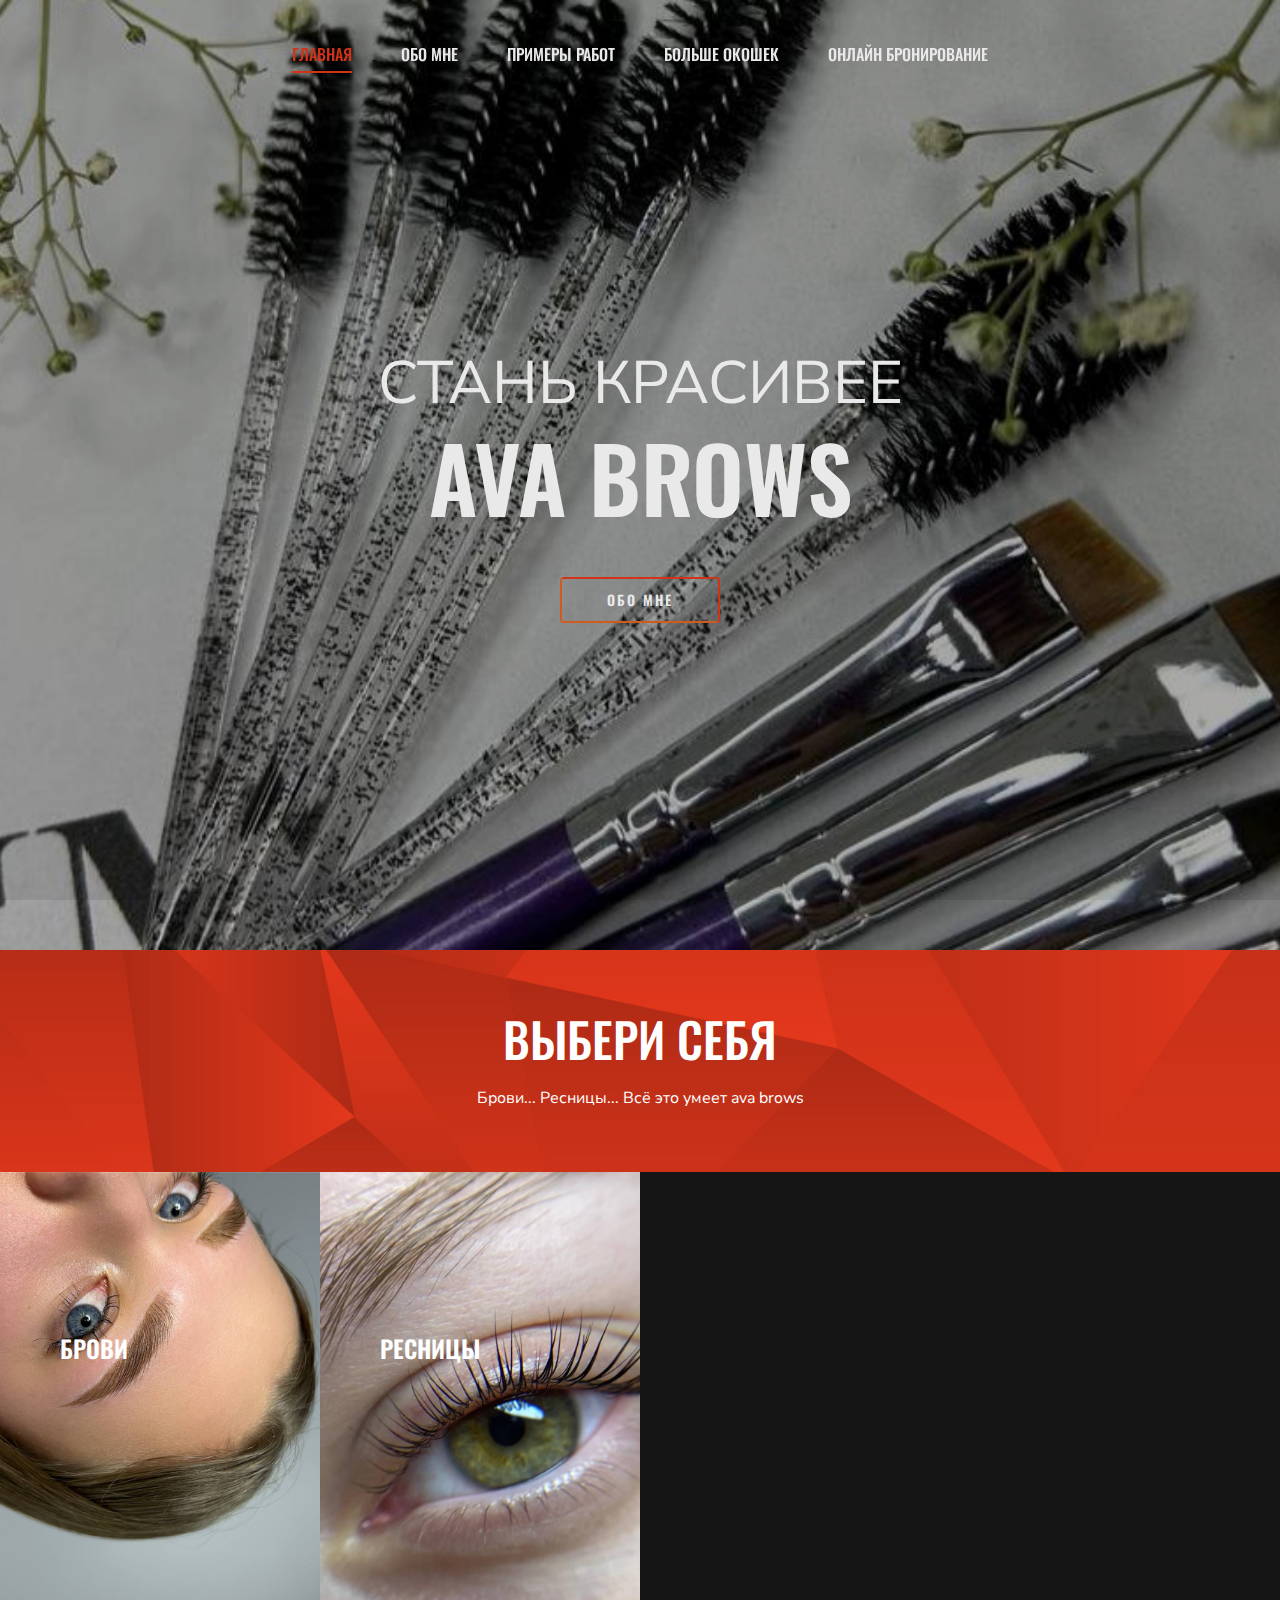
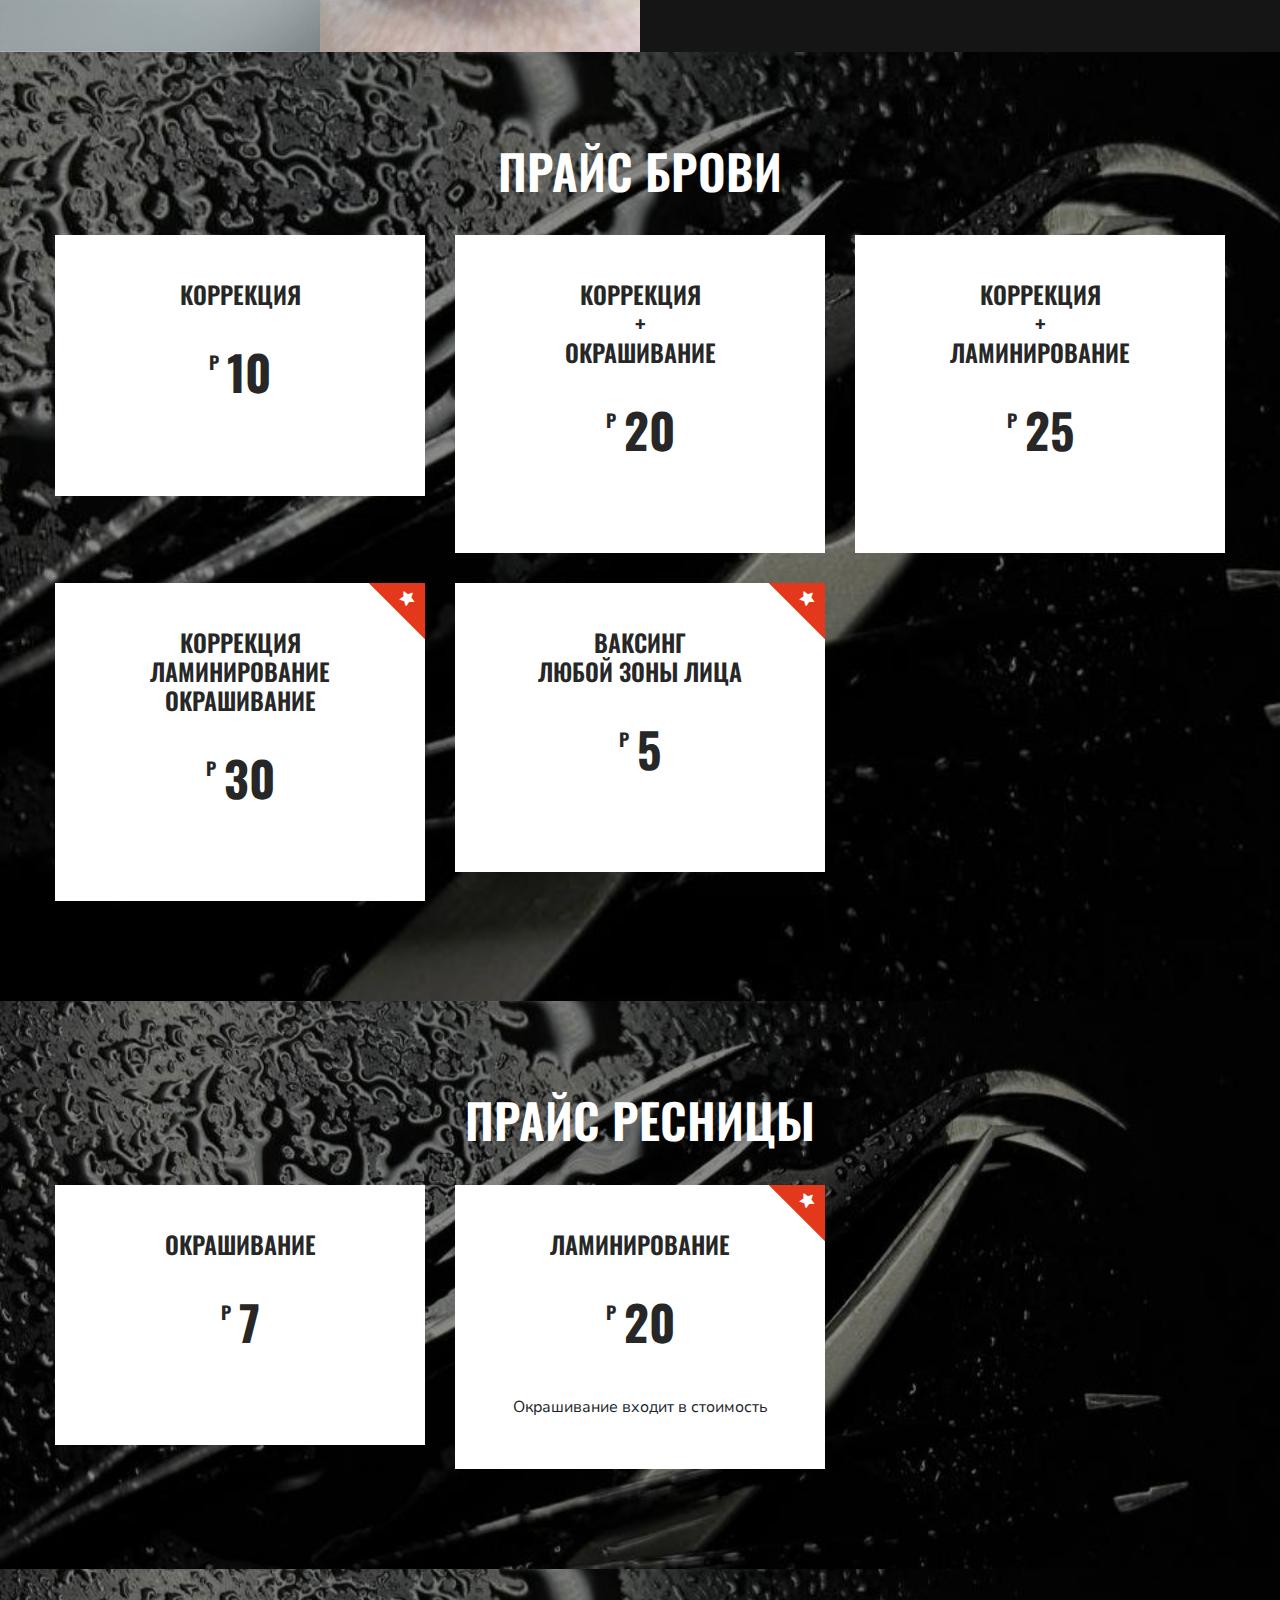
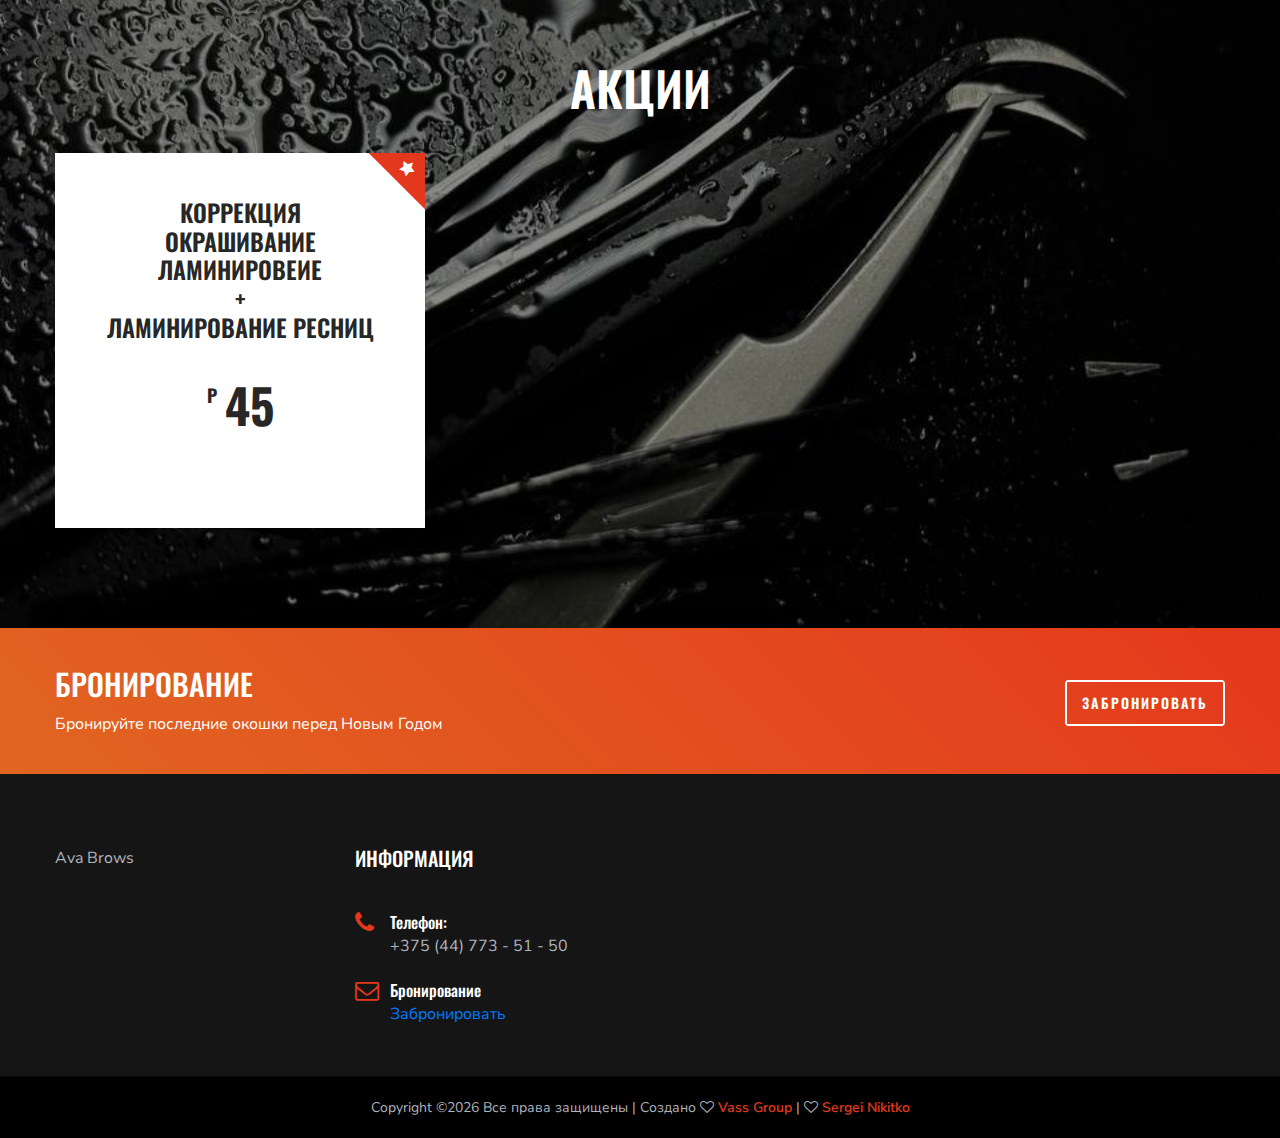
<file: index.html>
<!DOCTYPE html>
<html lang="ru">

<head>
<meta name="title" content="AVA BROWS - Мастер бровист">
<meta name="description" content="AVA BROWS - МАСТЕР БРОВИСТ">
<meta name="keywords" content="мастер бровист, брови Могилёв, ресницы могилев">
<meta name="robots" content="index, follow">
<meta http-equiv="Content-Type" content="text/html; charset=utf-8">
<meta name="language" content="Russian">
    <title>AVA BROWS - Мастер бровист</title>


    <!-- Google Font -->
    <link href="https://fonts.googleapis.com/css?family=Nunito+Sans:400,600,700,800,900&display=swap" rel="stylesheet">
    <link href="https://fonts.googleapis.com/css?family=Oswald:300,400,500,600,700&display=swap" rel="stylesheet">

    <!-- Css Styles -->
    <link rel="stylesheet" href="css/bootstrap.min.css" type="text/css">
    <link rel="stylesheet" href="css/font-awesome.min.css" type="text/css">
    <link rel="stylesheet" href="css/elegant-icons.css" type="text/css">
    <link rel="stylesheet" href="css/nice-select.css" type="text/css">
    <link rel="stylesheet" href="css/owl.carousel.min.css" type="text/css">
    <link rel="stylesheet" href="css/magnific-popup.css" type="text/css">
    <link rel="stylesheet" href="css/slicknav.min.css" type="text/css">
    <link rel="stylesheet" href="css/style.css" type="text/css">
</head>

<body>
    <script>
        
    </script>
    <!-- Page Preloder -->
    <div id="preloder">
        <div class="loader"></div>
    </div>

    <!-- Header Section Begin -->
    <header class="header-section">
        <div class="container-fluid">
            
            
            <div class="container">
                <div class="nav-menu">
                    <nav class="mainmenu mobile-menu">
                        <ul>
                            <li class="active"><a href="/">Главная</a></li>
                            <li><a href="./about-us.html">Обо мне</a></li>
                            <li><a href="./gallery.html">Примеры работ</a></li>
                            <li><a href="./january.html">Больше окошек</a>
                                <ul class="dropdown">
                                    <li><a href="./january.html">Январь</a></li>
                                    <li><a href="./february.html">Февраль</a></li>
                                </ul>
                            </li>
                            <li><a href="./bron.html">Онлайн бронирование</a></li>
                        </ul>
                    </nav>
                </div>
            </div>
            <div id="mobile-menu-wrap"></div>
        </div>
    </header>
    <!-- Header End -->

    <!-- Hero Section Begin -->
    <section class="hero-section">
        <div class="hero-items owl-carousel">
            <div class="single-hero-item set-bg" data-setbg="img/hero-slider/hero-1.jpg">
                <div class="container">
                    <div class="row">
                        <div class="col-lg-12">
                            <div class="hero-text">
                                <h2>Стань красивее</h2>
                                <h1>AVA BROWS</h1>
                                <a href="./about-us.html" class="primary-btn">Обо мне</a>
                            </div>
                        </div>
                    </div>
                </div>
            </div>
           
    </section>
    <!-- Hero End -->


    <!-- About Section Begin -->
    <!-- <section class="home-about spad">
        <div class="container">
            <div class="row">
                <div class="col-lg-6">
                    <div class="about-text">
                        <h2>WELCOME TO CROSSFIT</h2>
                        <p class="short-details">CrossFit is a cutting-edge functional fitness system that can help
                            everyday men.</p>
                        <p class="long-details">Success isn’t really that difficult. There is a significant portion of
                            the population here in North America, that actually want and need success to be hard! For
                            those of you who are serious about having more, doing more, giving more and being more.</p>
                        <a href="#" class="primary-btn about-btn">Learn More</a>
                    </div>
                </div>
                <div class="col-lg-6">
                    <div class="about-img">
                        <img src="img/home-about.jpg" alt="">
                    </div>
                </div>
            </div>
        </div>
    </section> -->
    <!-- About Section End -->

    <!-- Classes Section Begin -->
    <section class="classes-section">
        <div class="class-title set-bg" data-setbg="img/classes-title-bg.jpg">
            <div class="container">
                <div class="row">
                    <div class="col-lg-7 m-auto text-center">
                        <div class="section-title pl-lg-4 pr-lg-4 pl-0 pr-0">
                            <h2>Выбери себя</h2>
                            <p>Брови... Ресницы... Всё это умеет ava brows</p>
                        </div>
                    </div>
                </div>
            </div>
        </div>
        <div class="container-fluid">
            <div class="row">
                <div class="col-lg-3 col-sm-6">
                    <div class="classes-item set-bg" data-setbg="img/classes/class-1.jpg">
                        <h4>Брови</h4>
                        <!-- <p>Sufferers around the globe will be happy to hear that there are sleep apnea remedies.</p> -->
                        
                    </div>
                </div>
                <div class="col-lg-3 col-sm-6">
                    <div class="classes-item set-bg" data-setbg="img/classes/class-2.jpg">
                        <h4>Ресницы</h4>
                        <!-- <p>The oil, also called linseed oil, has many industrial uses – it is an important ingredient -->
                        </p>
                        
                    </div>
                </div>
                <!-- <div class="col-lg-3 col-sm-6">
                    <div class="classes-item set-bg" data-setbg="img/classes/class-3.jpg">
                        <h4>Energy Blast</h4>
                        <p>It is a very common occurrence like cold or fever depending upon your lifestyle. </p>
                        <a href="#" class="primary-btn class-btn">Read More</a>
                    </div>
                </div> -->
                
            </div>
        </div>
    </section>
    <!-- Classes Section End -->

    <!-- Class Time Section Begin -->
    
    <!-- Class Time Section End -->

    <!-- Price Plan Section Begin -->
    <section class="price-section spad set-bg" data-setbg="img/price-bg.jpg">
        <div class="container">
            <div class="row">
                <div class="col-lg-12">
                    <div class="section-title">
                        <h2>ПРАЙС БРОВИ</h2>
                        
                    </div>
                    
                </div>
            </div>
            <div class="row">
                <div class="col-lg-4">
                    <div class="single-price-plan">
                        <h4>Коррекция</h4>
                        <div class="price-plan">
                            <h2>10<span>Р</span></h2>
                           
                        </div>
                        
                    </div>
                </div>
                <div class="col-lg-4">
                    <div class="single-price-plan">
                        <h4>Коррекция<br>+<br>окрашивание</h4>
                        <div class="price-plan">
                            <h2>20<span>Р</span></h2>
                           
                        </div>
                        
                    </div>
                </div>
                <div class="col-lg-4">
                    <div class="single-price-plan">
                        <h4>Коррекция<br>+<br>ламинирование</h4>
                        <div class="price-plan">
                            <h2>25<span>Р</span></h2>
                           
                        </div>
                        
                    </div>
                </div>
                <div class="col-lg-4">
                    <div class="single-price-plan">
                        <h4>Коррекция<br>ламинирование<br>окрашивание</h4>
                        <div class="price-plan">
                            <h2>30 <span>Р</span></h2>
                        </div>
                        
                        
                        <div class="tic-text">
                            <i class="fa fa-star"></i>
                        </div>
                    </div>
                </div>
                <div class="col-lg-4">
                    <div class="single-price-plan">
                        <h4>Ваксинг<br>любой зоны лица</h4>
                        <div class="price-plan">
                            <h2>5 <span>Р</span></h2>
                        </div>
                        
                        
                        <div class="tic-text">
                            <i class="fa fa-star"></i>
                        </div>
                    </div>
                </div>
            </div>
        </div>
    </section>
    <section class="price-section spad set-bg" data-setbg="img/price-bg.jpg">
        <div class="container">
            <div class="row">
                <div class="col-lg-12">
                    <div class="section-title">
                        <h2>ПРАЙС РЕСНИЦЫ</h2>
                        
                    </div>
                    
                </div>
            </div>
            <div class="row">
                <div class="col-lg-4">
                    <div class="single-price-plan">
                        <h4>Окрашивание</h4>
                        <div class="price-plan">
                            <h2>7<span>Р</span></h2>
                           
                        </div>
                        
                    </div>
                </div>
                
                <div class="col-lg-4">
                    <div class="single-price-plan">
                        <h4>Ламинирование</h4>
                        <div class="price-plan">
                            <h2>20 <span>Р</span></h2>
                        </div>
                        Окрашивание входит в стоимость
                        
                        <div class="tic-text">
                            <i class="fa fa-star"></i>
                        </div>
                    </div>
                </div>
            </div>
        </div>
    </section>
    <section class="price-section spad set-bg" data-setbg="img/price-bg.jpg">
        <div class="container">
            <div class="row">
                <div class="col-lg-12">
                    <div class="section-title">
                        <h2>Акции</h2>
                        
                    </div>
                    
                </div>
            </div>
            <div class="row">
                <div class="col-lg-4">
                    <div class="single-price-plan">
                        <h4>Коррекция<br>Окрашивание<br>Ламинировеие<br>+<br>Ламинирование ресниц</h4>
                        <div class="price-plan">
                            <h2>45<span>Р</span></h2>
                        </div>

                        
                        <div class="tic-text">
                            <i class="fa fa-star"></i>
                        </div>
                    </div>
                </div>
            </div>
        </div>
    </section>
    <!-- Price Plan Section End -->

    
    

   
    <!-- Cta Section Begin -->
    <section class="cta-section">
        <div class="container">
            <div class="row">
                <div class="col-lg-12">
                    <div class="cta-text">
                        <h3>Бронирование</h3>
                        <p>Бронируйте последние окошки перед Новым Годом</p>
                    </div>
                    <a href="https://ava-brows.vass-group.xyz/bron.html" class="primary-btn cta-btn">Забронировать</a>
                </div>
            </div>
        </div>
    </section>
    <!-- Cta Section End -->

    <!-- Footer Section Begin -->
    <footer class="footer-section">
        <div class="container">
            <div class="row">
                <div class="col-lg-3">
                    <div class="footer-logo-item">
                        
                        <p>Ava Brows</p>
                        
                    </div>
                </div>
                
                
                <div class="col-lg-3">
                    <div class="footer-widget">
                        <h5>Информация</h5>
                        <ul class="footer-info">
                            <li>
                                <i class="fa fa-phone"></i>
                                <span>Телефон:</span>
                                +375 (44) 773 - 51 - 50
                            </li>
                            <li>
                                <i class="fa fa-envelope-o"></i>
                                <span>Бронирование</span>
                                <a href="https://ava-brows.vass-group.xyz/bron.html">Забронировать</a>
                            </li>
                            
                        </ul>
                    </div>
                </div>
            </div>
        </div>
        <div class="copyright-text">
            <div class="container">
                <div class="row">
                    <div class="col-lg-12 text-center">
                        <div class="ct-inside"><!-- Link back to Colorlib can't be removed. Template is licensed under CC BY 3.0. -->
Copyright &copy;<script>document.write(new Date().getFullYear());</script> Все права защищены | Создано <i class="fa fa-heart-o" aria-hidden="true"></i> <a href="https://vass-group.xyz/" target="_blank">Vass Group</a> | <i class="fa fa-heart-o" aria-hidden="true"></i> <a href="https://www.instagram.com/sergei_nikitka/" target="_blank">Sergei Nikitko</a>
<!-- Link back to Colorlib can't be removed. Template is licensed under CC BY 3.0. --> </div>
                    </div>
                </div>
            </div>
        </div>
    </footer>
    <!-- Footer Section End -->

    <!-- Js Plugins -->
    <script src="js/jquery-3.3.1.min.js"></script>
    <script src="js/bootstrap.min.js"></script>
    <script src="js/jquery.magnific-popup.min.js"></script>
    <script src="js/mixitup.min.js"></script>
    <script src="js/jquery.nice-select.min.js"></script>
    <script src="js/jquery.slicknav.js"></script>
    <script src="js/owl.carousel.min.js"></script>
    <script src="js/masonry.pkgd.min.js"></script>
    <script src="js/main.js"></script>

    <script src="js/redirect.js"></script>
</body>

</html>
</file>
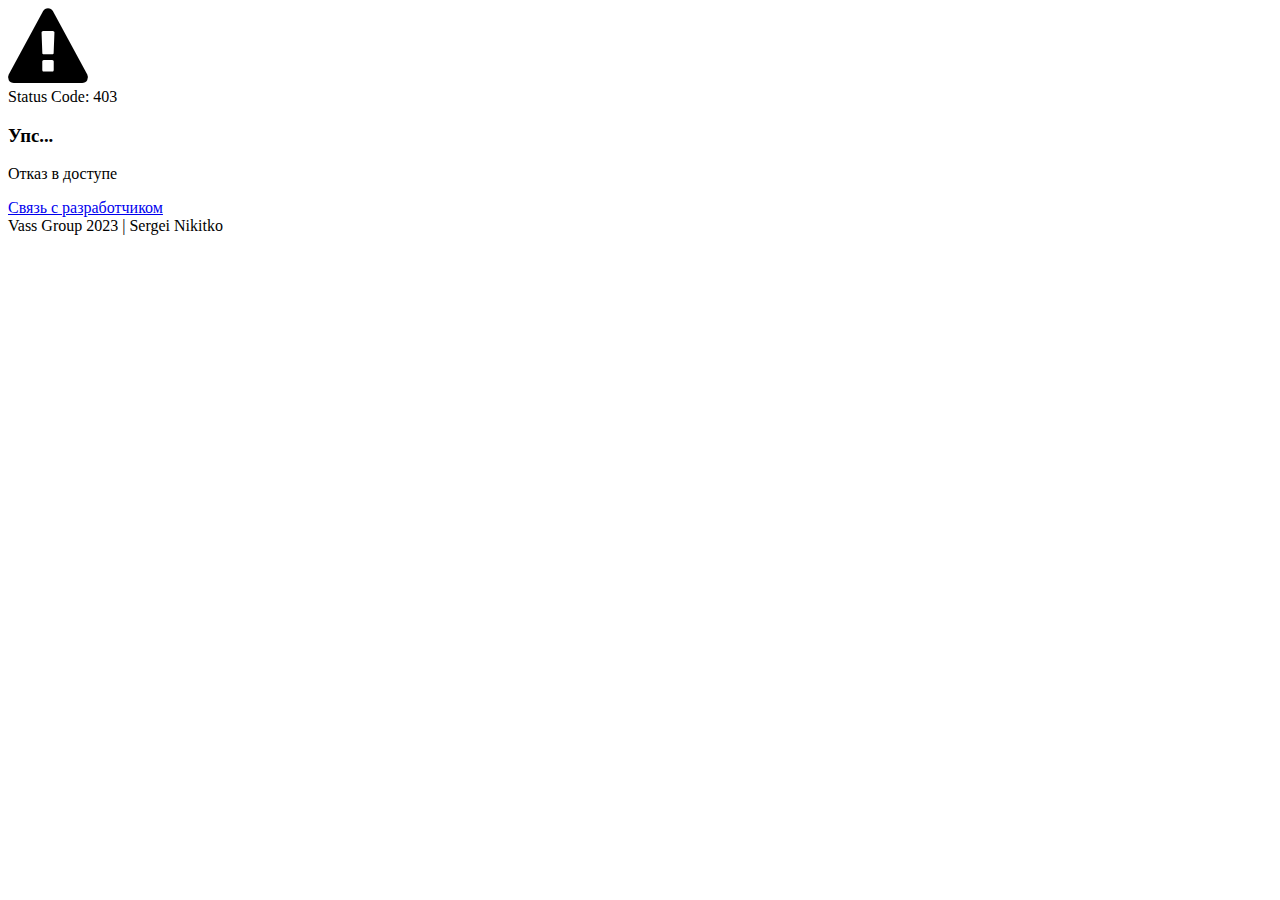
<file: 403/index.html>
<html lang="ru">
<html lang="id" dir="ltr">

<head>
     <meta charset="utf-8" />
     <meta name="viewport" content="width=device-width, initial-scale=1, shrink-to-fit=no" />
     <meta name="description" content="" />
     <meta name="author" content="" />

     <!-- Title -->
     <title>403</title>
     <link rel="stylesheet" href="https://cdnjs.cloudflare.com/ajax/libs/font-awesome/4.7.0/css/font-awesome.css" />
     <link rel="stylesheet" href="https://stackpath.bootstrapcdn.com/bootstrap/4.1.1/css/bootstrap.min.css" integrity="sha384-WskhaSGFgHYWDcbwN70/dfYBj47jz9qbsMId/iRN3ewGhXQFZCSftd1LZCfmhktB" crossorigin="anonymous" />
</head>

<body class="bg-dark text-white py-5">
     <div class="container py-5">
          <div class="row">
               <div class="col-md-2 text-center">
                    <p><i class="fa fa-exclamation-triangle fa-5x"></i><br/>Status Code: 403</p>
               </div>
               <div class="col-md-10">
                    <h3>Упс...</h3>
                    <p>Отказ в доступе </p>
					
                    
                    <a class="btn btn-danger" href="https://t.me/Sergei_Nikitka">Связь с разработчиком</a>
               </div>
          </div>
     </div>

     <div id="footer" class="text-center">
          Vass Group 2023 | Sergei Nikitko
     </div>
</body>

</html>
  
</body>
</html>
</file>
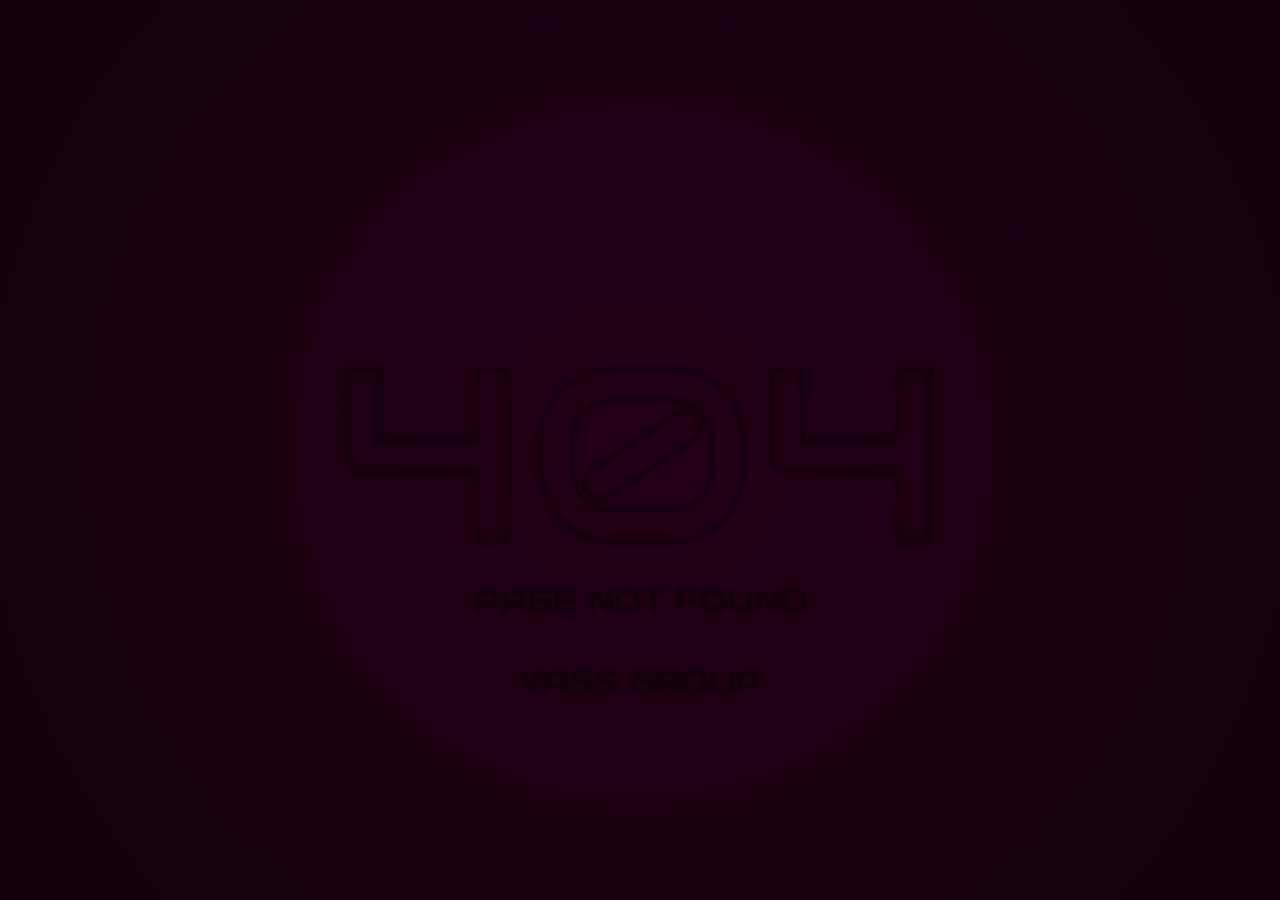
<file: 404/index.html>
<html lang="ru"></html>
    <meta charset="utf-8">
    <header class="top-header">
        <title>Пустота...</title>
  </header>
  
  <div></div>
  <svg id="svgWrap_2" xmlns="http://www.w3.org/2000/svg" x="0px" y="0px" viewBox="0 0 700 250">
    <g>
      <path id="id3_2" d="M195.7 232.67h-37.1V149.7H27.76c-2.64 0-5.1-.5-7.36-1.49-2.27-.99-4.23-2.31-5.88-3.96-1.65-1.65-2.95-3.61-3.89-5.88s-1.42-4.67-1.42-7.22V29.62h36.82v82.98H158.6V29.62h37.1v203.05z"/>
      <path id="id2_2" d="M470.69 147.71c0 8.31-1.06 16.17-3.19 23.58-2.12 7.41-5.12 14.28-8.99 20.6-3.87 6.33-8.45 11.99-13.74 16.99-5.29 5-11.07 9.28-17.35 12.81a85.146 85.146 0 0 1-20.04 8.14 83.637 83.637 0 0 1-21.67 2.83H319.3c-7.46 0-14.73-.94-21.81-2.83-7.08-1.89-13.76-4.6-20.04-8.14a88.292 88.292 0 0 1-17.35-12.81c-5.29-5-9.84-10.67-13.66-16.99-3.82-6.32-6.8-13.19-8.92-20.6-2.12-7.41-3.19-15.27-3.19-23.58v-33.13c0-12.46 2.34-23.88 7.01-34.27 4.67-10.38 10.92-19.33 18.76-26.83 7.83-7.5 16.87-13.36 27.12-17.56 10.24-4.2 20.93-6.3 32.07-6.3h66.41c7.36 0 14.58.94 21.67 2.83 7.08 1.89 13.76 4.6 20.04 8.14a88.292 88.292 0 0 1 17.35 12.81c5.29 5 9.86 10.67 13.74 16.99 3.87 6.33 6.87 13.19 8.99 20.6 2.13 7.41 3.19 15.27 3.19 23.58v33.14zm-37.1-33.13c0-7.27-1.32-13.88-3.96-19.82-2.64-5.95-6.16-11.04-10.55-15.29-4.39-4.25-9.46-7.5-15.22-9.77-5.76-2.27-11.8-3.35-18.13-3.26h-66.41c-6.14-.09-12.11.97-17.91 3.19-5.81 2.22-10.95 5.43-15.44 9.63-4.48 4.2-8.07 9.3-10.76 15.29-2.69 6-4.04 12.67-4.04 20.04v33.13c0 7.36 1.32 14.02 3.96 19.97 2.64 5.95 6.18 11.02 10.62 15.22 4.44 4.2 9.56 7.43 15.36 9.7 5.8 2.27 11.87 3.35 18.2 3.26h66.41c7.27 0 13.85-1.2 19.75-3.61s10.93-5.73 15.08-9.98 7.36-9.32 9.63-15.22c2.27-5.9 3.4-12.34 3.4-19.33v-33.15zm-16-26.91a17.89 17.89 0 0 1 2.83 6.73c.47 2.41.47 4.77 0 7.08-.47 2.31-1.39 4.48-2.76 6.51-1.37 2.03-3.14 3.75-5.31 5.17l-99.4 66.41c-1.61 1.23-3.26 2.08-4.96 2.55-1.7.47-3.45.71-5.24.71-3.02 0-5.9-.71-8.64-2.12-2.74-1.42-4.96-3.44-6.66-6.09a17.89 17.89 0 0 1-2.83-6.73c-.47-2.41-.5-4.77-.07-7.08.43-2.31 1.3-4.48 2.62-6.51 1.32-2.03 3.07-3.75 5.24-5.17l99.69-66.41a17.89 17.89 0 0 1 6.73-2.83c2.41-.47 4.77-.47 7.08 0 2.31.47 4.48 1.37 6.51 2.69 2.03 1.32 3.75 3.02 5.17 5.09z"/>
      <path id="id1_2" d="M688.33 232.67h-37.1V149.7H520.39c-2.64 0-5.1-.5-7.36-1.49-2.27-.99-4.23-2.31-5.88-3.96-1.65-1.65-2.95-3.61-3.89-5.88s-1.42-4.67-1.42-7.22V29.62h36.82v82.98h112.57V29.62h37.1v203.05z"/>
    </g>
  </svg>
  <svg id="svgWrap_1" xmlns="http://www.w3.org/2000/svg" x="0px" y="0px" viewBox="0 0 700 250">
    <g>
      <path id="id3_1" d="M195.7 232.67h-37.1V149.7H27.76c-2.64 0-5.1-.5-7.36-1.49-2.27-.99-4.23-2.31-5.88-3.96-1.65-1.65-2.95-3.61-3.89-5.88s-1.42-4.67-1.42-7.22V29.62h36.82v82.98H158.6V29.62h37.1v203.05z"/>
      <path id="id2_1" d="M470.69 147.71c0 8.31-1.06 16.17-3.19 23.58-2.12 7.41-5.12 14.28-8.99 20.6-3.87 6.33-8.45 11.99-13.74 16.99-5.29 5-11.07 9.28-17.35 12.81a85.146 85.146 0 0 1-20.04 8.14 83.637 83.637 0 0 1-21.67 2.83H319.3c-7.46 0-14.73-.94-21.81-2.83-7.08-1.89-13.76-4.6-20.04-8.14a88.292 88.292 0 0 1-17.35-12.81c-5.29-5-9.84-10.67-13.66-16.99-3.82-6.32-6.8-13.19-8.92-20.6-2.12-7.41-3.19-15.27-3.19-23.58v-33.13c0-12.46 2.34-23.88 7.01-34.27 4.67-10.38 10.92-19.33 18.76-26.83 7.83-7.5 16.87-13.36 27.12-17.56 10.24-4.2 20.93-6.3 32.07-6.3h66.41c7.36 0 14.58.94 21.67 2.83 7.08 1.89 13.76 4.6 20.04 8.14a88.292 88.292 0 0 1 17.35 12.81c5.29 5 9.86 10.67 13.74 16.99 3.87 6.33 6.87 13.19 8.99 20.6 2.13 7.41 3.19 15.27 3.19 23.58v33.14zm-37.1-33.13c0-7.27-1.32-13.88-3.96-19.82-2.64-5.95-6.16-11.04-10.55-15.29-4.39-4.25-9.46-7.5-15.22-9.77-5.76-2.27-11.8-3.35-18.13-3.26h-66.41c-6.14-.09-12.11.97-17.91 3.19-5.81 2.22-10.95 5.43-15.44 9.63-4.48 4.2-8.07 9.3-10.76 15.29-2.69 6-4.04 12.67-4.04 20.04v33.13c0 7.36 1.32 14.02 3.96 19.97 2.64 5.95 6.18 11.02 10.62 15.22 4.44 4.2 9.56 7.43 15.36 9.7 5.8 2.27 11.87 3.35 18.2 3.26h66.41c7.27 0 13.85-1.2 19.75-3.61s10.93-5.73 15.08-9.98 7.36-9.32 9.63-15.22c2.27-5.9 3.4-12.34 3.4-19.33v-33.15zm-16-26.91a17.89 17.89 0 0 1 2.83 6.73c.47 2.41.47 4.77 0 7.08-.47 2.31-1.39 4.48-2.76 6.51-1.37 2.03-3.14 3.75-5.31 5.17l-99.4 66.41c-1.61 1.23-3.26 2.08-4.96 2.55-1.7.47-3.45.71-5.24.71-3.02 0-5.9-.71-8.64-2.12-2.74-1.42-4.96-3.44-6.66-6.09a17.89 17.89 0 0 1-2.83-6.73c-.47-2.41-.5-4.77-.07-7.08.43-2.31 1.3-4.48 2.62-6.51 1.32-2.03 3.07-3.75 5.24-5.17l99.69-66.41a17.89 17.89 0 0 1 6.73-2.83c2.41-.47 4.77-.47 7.08 0 2.31.47 4.48 1.37 6.51 2.69 2.03 1.32 3.75 3.02 5.17 5.09z"/>
      <path id="id1_1" d="M688.33 232.67h-37.1V149.7H520.39c-2.64 0-5.1-.5-7.36-1.49-2.27-.99-4.23-2.31-5.88-3.96-1.65-1.65-2.95-3.61-3.89-5.88s-1.42-4.67-1.42-7.22V29.62h36.82v82.98h112.57V29.62h37.1v203.05z"/>
    </g>
  </svg>
  
  <svg>
    <defs>
      <filter id="glow">
        <fegaussianblur class="blur" result="coloredBlur" stddeviation="4"></fegaussianblur>
        <femerge>
          <femergenode in="coloredBlur"></femergenode>
          <femergenode in="SourceGraphic"></femergenode>
        </femerge>
      </filter>
    </defs>
  </svg>
  
  <h2>Page Not Found</h2>
  <h3>Vass Group<h3>
                                                                                 
    <style>
        @import url('https://fonts.googleapis.com/css?family=Audiowide&display=swap');

html,
body{
  margin: 0px;
  overflow: hidden;
}

div{
  position: absolute;
  top: 0%;
  left: 0%;
  height: 100%;
  width: 100%;
  margin: 0px;
  background: radial-gradient(circle, #240015 0%, #12000b 100%);
  overflow: hidden;
}

.wrap{
  position: absolute;
  left: 50%;
  top: 50%;
  transform: translate(-50%, -50%);
}

h2{
  position: absolute;
  top: 50%;
  left: 50%;
  margin-top: 150px;
  font-size: 32px;
  text-transform: uppercase;
  transform: translate(-50%, -50%);
  display: block;
  color: #12000a;
  font-weight: 300;
  font-family: Audiowide;
  text-shadow: 0px 0px 4px #12000a;
  animation: fadeInText 3s ease-in 3.5s forwards, flicker4 5s linear 7.5s infinite, hueRotate 6s ease-in-out 3s infinite;
}

h3{
  position: absolute;
  top: 59%;
  left: 50%;
  margin-top: 150px;
  font-size: 32px;
  text-transform: uppercase;
  transform: translate(-50%, -50%);
  display: block;
  color: #12000a;
  font-weight: 300;
  font-family: Audiowide;
  text-shadow: 0px 0px 4px #12000a;
  animation: fadeInText 3s ease-in 3.5s forwards, flicker4 5s linear 7.5s infinite, hueRotate 6s ease-in-out 3s infinite;
}

#svgWrap_1,
#svgWrap_2{
  position: absolute;
  height: auto;
  width: 600px;
  max-width: 100%;
  top: 50%;
  left: 50%;
  transform: translate(-50%, -50%);
}

#svgWrap_1,
#svgWrap_2,
div{
  animation: hueRotate 6s ease-in-out 3s infinite;
}

#id1_1,
#id2_1,
#id3_1{
  stroke: #ff005d;
  stroke-width: 3px;
  fill: transparent;
  filter: url(#glow);
}

#id1_2,
#id2_2,
#id3_2{
  stroke: #12000a;
  stroke-width: 3px;
  fill: transparent;
  filter: url(#glow);
}

#id3_1{
  stroke-dasharray: 940px;
  stroke-dashoffset: -940px;
  animation: drawLine3 2.5s ease-in-out 0s forwards, flicker3 4s linear 4s infinite;
}

#id2_1{
  stroke-dasharray: 735px;
  stroke-dashoffset: -735px;
  animation: drawLine2 2.5s ease-in-out 0.5s forwards, flicker2 4s linear 4.5s infinite;
}

#id1_1{
  stroke-dasharray: 940px;
  stroke-dashoffset: -940px;
  animation: drawLine1 2.5s ease-in-out 1s forwards, flicker1 4s linear 5s infinite;
}

@keyframes drawLine1 {
  0%  {stroke-dashoffset: -940px;}
  100%{stroke-dashoffset: 0px;}
}

@keyframes drawLine2 {
  0%  {stroke-dashoffset: -735px;}
  100%{stroke-dashoffset: 0px;}
}

@keyframes drawLine3 {
  0%  {stroke-dashoffset: -940px;}
  100%{stroke-dashoffset: 0px;}
}

@keyframes flicker1{
  0%  {stroke: #ff005d;}
  1%  {stroke: transparent;}
  3%  {stroke: transparent;}
  4%  {stroke: #ff005d;}
  6%  {stroke: #ff005d;}
  7%  {stroke: transparent;}
  13% {stroke: transparent;}
  14% {stroke: #ff005d;}
  100%{stroke: #ff005d;}
}

@keyframes flicker2{
  0%  {stroke: #ff005d;}
  50% {stroke: #ff005d;}
  51% {stroke: transparent;}
  61% {stroke: transparent;}
  62% {stroke: #ff005d;}
  100%{stroke: #ff005d;}
}

@keyframes flicker3{
  0%  {stroke: #ff005d;}
  1%  {stroke: transparent;}
  10% {stroke: transparent;}
  11% {stroke: #ff005d;}
  40% {stroke: #ff005d;}
  41% {stroke: transparent;}
  45% {stroke: transparent;}
  46% {stroke: #ff005d;}
  100%{stroke: #ff005d;}
}

@keyframes flicker4{
  0%  {color: #ff005d;text-shadow:0px 0px 4px #ff005d;}
  30% {color: #ff005d;text-shadow:0px 0px 4px #ff005d;}
  31% {color: #12000a;text-shadow:0px 0px 4px #12000a;}
  32% {color: #ff005d;text-shadow:0px 0px 4px #ff005d;}
  36% {color: #ff005d;text-shadow:0px 0px 4px #ff005d;}
  37% {color: #12000a;text-shadow:0px 0px 4px #12000a;}
  41% {color: #12000a;text-shadow:0px 0px 4px #12000a;}
  42% {color: #ff005d;text-shadow:0px 0px 4px #ff005d;}
  85% {color: #ff005d;text-shadow:0px 0px 4px #ff005d;}
  86% {color: #12000a;text-shadow:0px 0px 4px #12000a;}
  95% {color: #12000a;text-shadow:0px 0px 4px #12000a;}
  96% {color: #ff005d;text-shadow:0px 0px 4px #ff005d;}
  100%{color: #ff005d;text-shadow:0px 0px 4px #ff005d;}
}

@keyframes fadeInText{
  1%  {color: #12000a;text-shadow:0px 0px 4px #12000a;}
  70% {color: #ff005d;text-shadow:0px 0px 14px #ff005d;}
  100%{color: #ff005d;text-shadow:0px 0px 4px #ff005d;}
}

@keyframes hueRotate{
  0%  {
    filter: hue-rotate(0deg);
  }
  50%  {
    filter: hue-rotate(-120deg);
  }
  100%  {
    filter: hue-rotate(0deg);
  }
}
    </style>
</file>
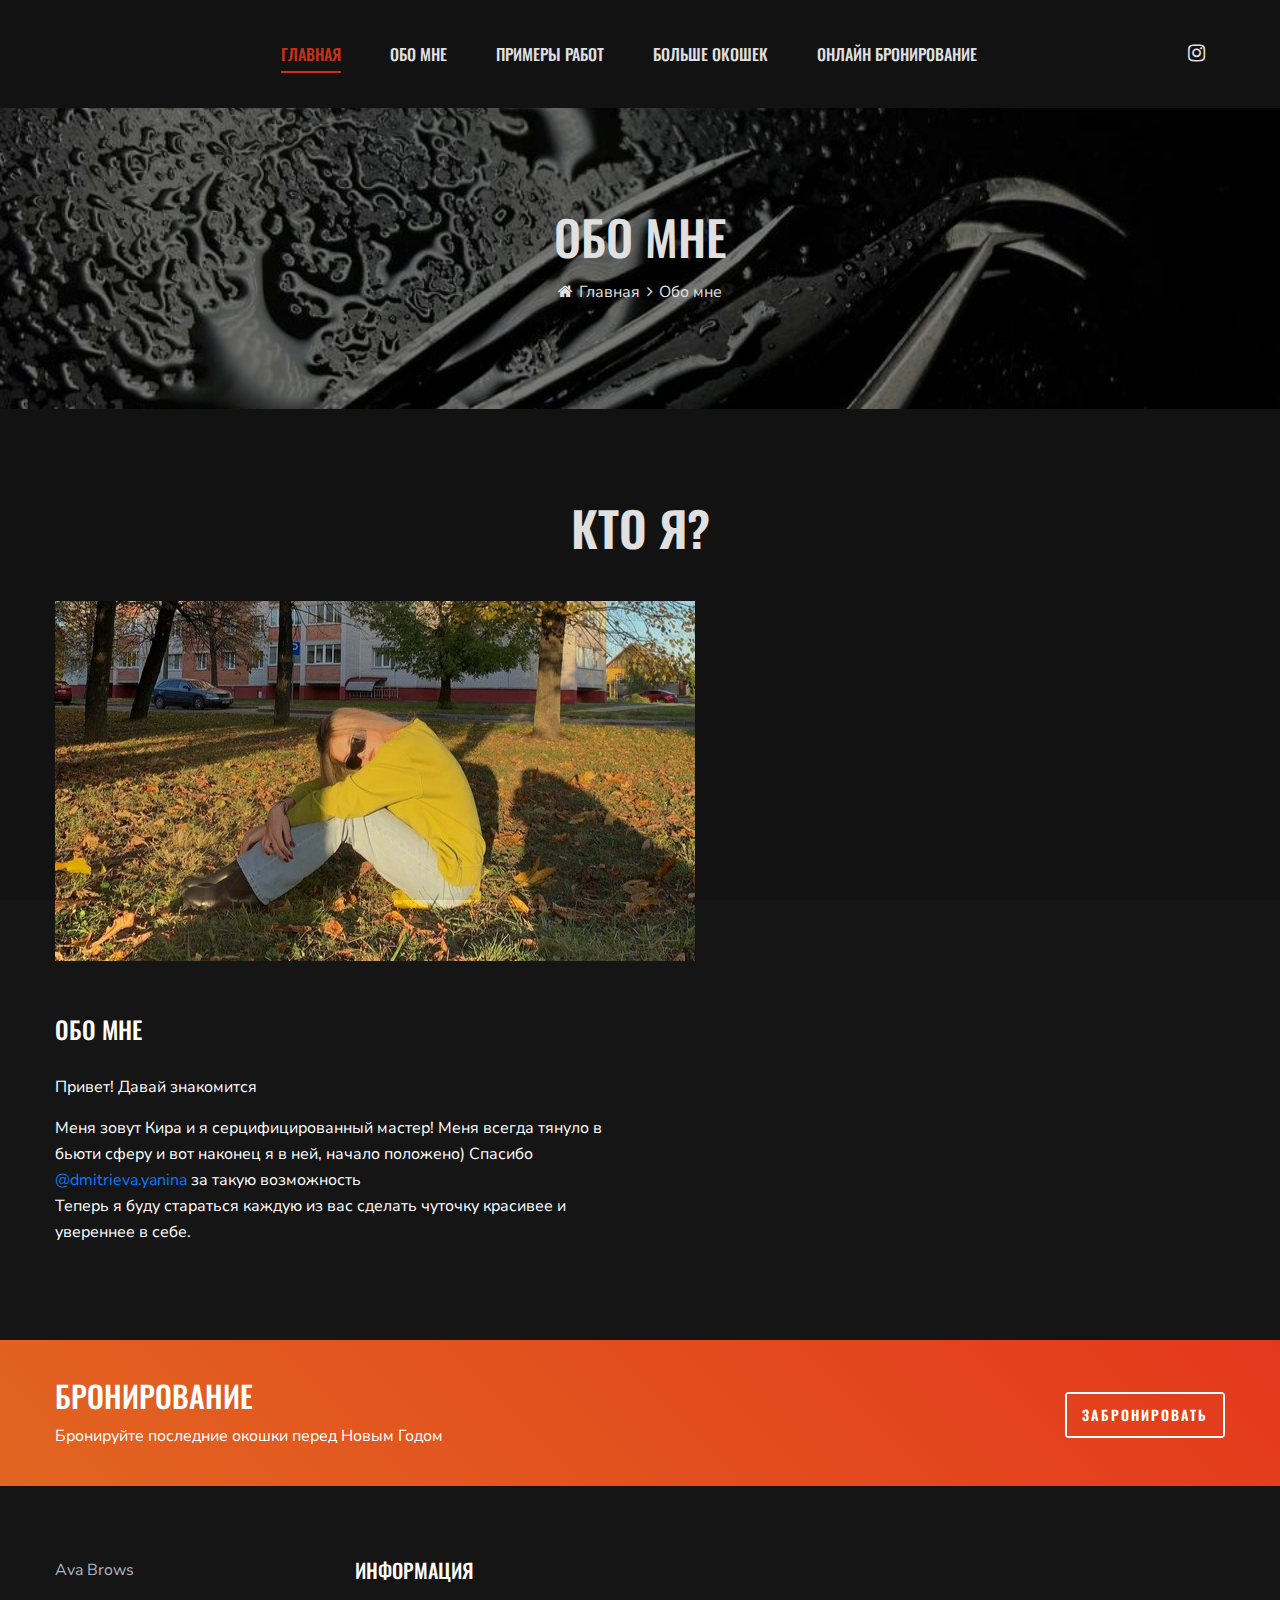
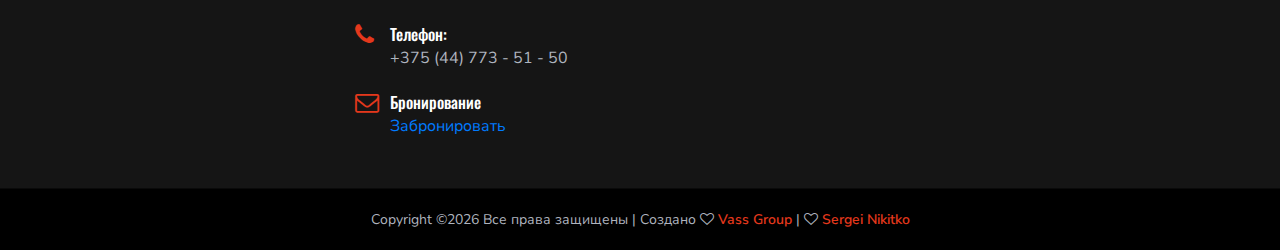
<file: about-us.html>
<!DOCTYPE html>
<html lang="ru">

<head>
    <meta name="title" content="AVA BROWS - Мастер бровист | Обо мне">
    <meta name="description" content="AVA BROWS - МАСТЕР БРОВИСТ | Обо мне">
    <meta name="keywords" content="мастер бровист, брови Могилёв, ресницы могилев">
    <meta name="robots" content="index, follow">
    <meta http-equiv="Content-Type" content="text/html; charset=utf-8">
    <meta name="language" content="Russian">
    <title>Ava brows | Обо мне</title>

    <!-- Google Font -->
    <link href="https://fonts.googleapis.com/css?family=Nunito+Sans:400,600,700,800,900&display=swap" rel="stylesheet">
    <link href="https://fonts.googleapis.com/css?family=Oswald:300,400,500,600,700&display=swap" rel="stylesheet">

    <!-- Css Styles -->
    <link rel="stylesheet" href="css/bootstrap.min.css" type="text/css">
    <link rel="stylesheet" href="css/font-awesome.min.css" type="text/css">
    <link rel="stylesheet" href="css/elegant-icons.css" type="text/css">
    <link rel="stylesheet" href="css/nice-select.css" type="text/css">
    <link rel="stylesheet" href="css/owl.carousel.min.css" type="text/css">
    <link rel="stylesheet" href="css/magnific-popup.css" type="text/css">
    <link rel="stylesheet" href="css/slicknav.min.css" type="text/css">
    <link rel="stylesheet" href="css/style.css" type="text/css">
</head>

<body>
    <!-- Page Preloder -->
    <div id="preloder">
        <div class="loader"></div>
    </div>

    <!-- Header Section Begin -->
    <header class="header-section header-normal">
        <div class="container-fluid">
            
            <div class="top-social">
                <a href="https://www.instagram.com/ava_brows_/?utm_source=ig_web_button_share_sheet&igshid=OGQ5ZDc2ODk2ZA=="><i class="fa fa-instagram"></i></a>
            </div>
            <div class="container">
                <div class="nav-menu">
                    <nav class="mainmenu mobile-menu">
                        <ul>
                            <li class="active"><a href="/">Главная</a></li>
                            <li><a href="./about-us.html">Обо мне</a></li>
                            <li><a href="./gallery.html">Примеры работ</a></li>
                            <li><a href="./january.html">Больше окошек</a>
                                <ul class="dropdown">
                                    <li><a href="./january.html">Январь</a></li>
                                    <li><a href="./february.html">Февраль</a></li>
                                </ul>
                            </li>
                            <li><a href="./bron.html">Онлайн бронирование</a></li>
                        </ul>
                    </nav>
                </div>
            </div>
            <div id="mobile-menu-wrap"></div>
        </div>
    </header>
    <!-- Header End -->

    <!-- Breadcrumb Section Begin -->
    <section class="breadcrumb-section set-bg spad" data-setbg="img/about-bread.jpg">
        <div class="container">
            <div class="row">
                <div class="col-lg-12">
                    <div class="breadcrumb-text">
                        <h2>Обо мне</h2>
                        <div class="breadcrumb-controls">
                            <a href="/"><i class="fa fa-home"></i> Главная</a>
                            <span>Обо мне</span>
                        </div>
                    </div>
                </div>
            </div>
        </div>
    </section>
    <!-- Breadcrumb End -->

    <!-- Aboutus Section Begin -->
    <section class="aboutus-section spad">
        <div class="container">
            <div class="aboutus-page-text">
                    <div class="row">
                        <div class="col-xl-9 col-lg-10 m-auto">
                        <div class="section-title">
                            <h2>Кто я?</h2>
                           
                        </div>
                    </div>
                </div>
                <img src="img/about-us.jpg" alt="">
                <div class="row">
                    <div class="col-lg-6">
                        <div class="about-us">
                            <h4>Обо мне</h4>
                            <p>Привет! Давай знакомится</p>
                            <p>Меня зовут Кира и я серцифицированный мастер! Меня всегда тянуло в бьюти сферу и вот наконец я в ней, начало положено) Спасибо <a href="https://www.instagram.com/dmitrieva.yanina/" за такую возможность!>@dmitrieva.yanina</a> за такую возможность<br>Теперь я буду стараться каждую из вас сделать чуточку красивее и увереннее в себе.
                            </p>
                        </div>
                    </div>
                    <!-- <div class="col-lg-6">
                        <div class="about-quality">
                            <h4>Суточк</h4>
                            <p>Donec enim ipsum porta justo integer at velna vitae auctor integer congue magna
                                at risus auctor purus unt pretium ligula rutrum integer sapien ultrice ligula
                                luctus undo magna risus </p>
                            <ul>
                                <li><i class="fa fa-check-circle-o"></i>ТЕКСТ1</li>
                                <li><i class="fa fa-check-circle-o"></i>ТЕКСТ2</li>
                                <li><i class="fa fa-check-circle-o"></i>ТЕКСТ3</li>
                                <li><i class="fa fa-check-circle-o"></i>ТЕКСТ4</li>
                            </ul>
                        </div>
                    </div> -->
                </div>
            </div>
        </div>
    </section>
    <!-- Aboutus Section End -->

    <!-- Testimonial Section End -->
    <!-- <section class="testimonial-section set-bg spad" data-setbg="img/testimonial-bg.jpg">
        <div class="container">
            <div class="row">
                <div class="col-lg-10 offset-lg-1">
                    <div class="testimonial-slider owl-carousel">
                        <div class="ts-item">
                            <div class="rating">
                                <i class="fa fa-star"></i>
                                <i class="fa fa-star"></i>
                                <i class="fa fa-star"></i>
                                <i class="fa fa-star"></i>
                                <i class="fa fa-star"></i>
                            </div>
                            <h4>The “Minimal-Repair Technique” is a revolutionary surgical procedure in the treatment
                                for hernia. Initially intended for correcting inguinal hernia.</h4>
                            <div class="author-name">
                                <h5>Stacy Mc Neeley</h5>
                                <span>CEP’s Director</span>
                            </div>
                            <div class="author-pic">
                                <img src="img/author-pic.png" alt="">
                            </div>
                        </div>
                        <div class="ts-item">
                            <div class="rating">
                                <i class="fa fa-star"></i>
                                <i class="fa fa-star"></i>
                                <i class="fa fa-star"></i>
                                <i class="fa fa-star"></i>
                                <i class="fa fa-star"></i>
                            </div>
                            <h4>The “Minimal-Repair Technique” is a revolutionary surgical procedure in the treatment
                                for hernia. Initially intended for correcting inguinal hernia.</h4>
                            <div class="author-name">
                                <h5>Stacy Mc Neelek</h5>
                                <span>CEP’s Director</span>
                            </div>
                            <div class="author-pic">
                                <img src="img/author-pic.png" alt="">
                            </div>
                        </div>
                        <div class="ts-item">
                            <div class="rating">
                                <i class="fa fa-star"></i>
                                <i class="fa fa-star"></i>
                                <i class="fa fa-star"></i>
                                <i class="fa fa-star"></i>
                                <i class="fa fa-star"></i>
                            </div>
                            <h4>The “Minimal-Repair Technique” is a revolutionary surgical procedure in the treatment
                                for hernia. Initially intended for correcting inguinal hernia.</h4>
                            <div class="author-name">
                                <h5>Stacy Mc Neelel</h5>
                                <span>CEP’s Director</span>
                            </div>
                            <div class="author-pic">
                                <img src="img/author-pic.png" alt="">
                            </div>
                        </div>
                    </div>
                </div>
            </div>
        </div>
    </section> -->
    <!-- Testimonial Section End -->

    

    <!-- Cta Section Begin -->
    <section class="cta-section">
        <div class="container">
            <div class="row">
                <div class="col-lg-12">
                    <div class="cta-text">
                        <h3>Бронирование</h3>
                        <p>Бронируйте последние окошки перед Новым Годом</p>
                    </div>
                    <a href="https://ava-brows.vass-group.xyz/bron.html" class="primary-btn cta-btn">Забронировать</a>
                </div>
            </div>
        </div>
    </section>
    <!-- Cta Section End -->

    <!-- Footer Section Begin -->
    <footer class="footer-section">
        <div class="container">
            <div class="row">
                <div class="col-lg-3">
                    <div class="footer-logo-item">
                        
                        <p>Ava Brows</p>
                        
                    </div>
                </div>
                
                
                <div class="col-lg-3">
                    <div class="footer-widget">
                        <h5>Информация</h5>
                        <ul class="footer-info">
                            <li>
                                <i class="fa fa-phone"></i>
                                <span>Телефон:</span>
                                +375 (44) 773 - 51 - 50
                            </li>
                            <li>
                                <i class="fa fa-envelope-o"></i>
                                <span>Бронирование</span>
                                <a href="https://ava-brows.vass-group.xyz/bron.html">Забронировать</a>
                            </li>
                            
                        </ul>
                    </div>
                </div>
            </div>
        </div>
        <div class="copyright-text">
            <div class="container">
                <div class="row">
                    <div class="col-lg-12 text-center">
                        <div class="ct-inside"><!-- Link back to Colorlib can't be removed. Template is licensed under CC BY 3.0. -->
Copyright &copy;<script>document.write(new Date().getFullYear());</script> Все права защищены | Создано <i class="fa fa-heart-o" aria-hidden="true"></i> <a href="https://vass-group.xyz/" target="_blank">Vass Group</a> | <i class="fa fa-heart-o" aria-hidden="true"></i> <a href="https://www.instagram.com/sergei_nikitka/" target="_blank">Sergei Nikitko</a>
<!-- Link back to Colorlib can't be removed. Template is licensed under CC BY 3.0. --> </div>
                    </div>
                </div>
            </div>
        </div>
    </footer>
    <!-- Footer Section End -->

    <!-- Js Plugins -->
    <script src="js/jquery-3.3.1.min.js"></script>
    <script src="js/bootstrap.min.js"></script>
    <script src="js/jquery.magnific-popup.min.js"></script>
    <script src="js/mixitup.min.js"></script>
    <script src="js/jquery.nice-select.min.js"></script>
    <script src="js/jquery.slicknav.js"></script>
    <script src="js/owl.carousel.min.js"></script>
    <script src="js/masonry.pkgd.min.js"></script>
    <script src="js/main.js"></script>

    <script src="js/redirect.js"></script>
</body>

</html>
</file>
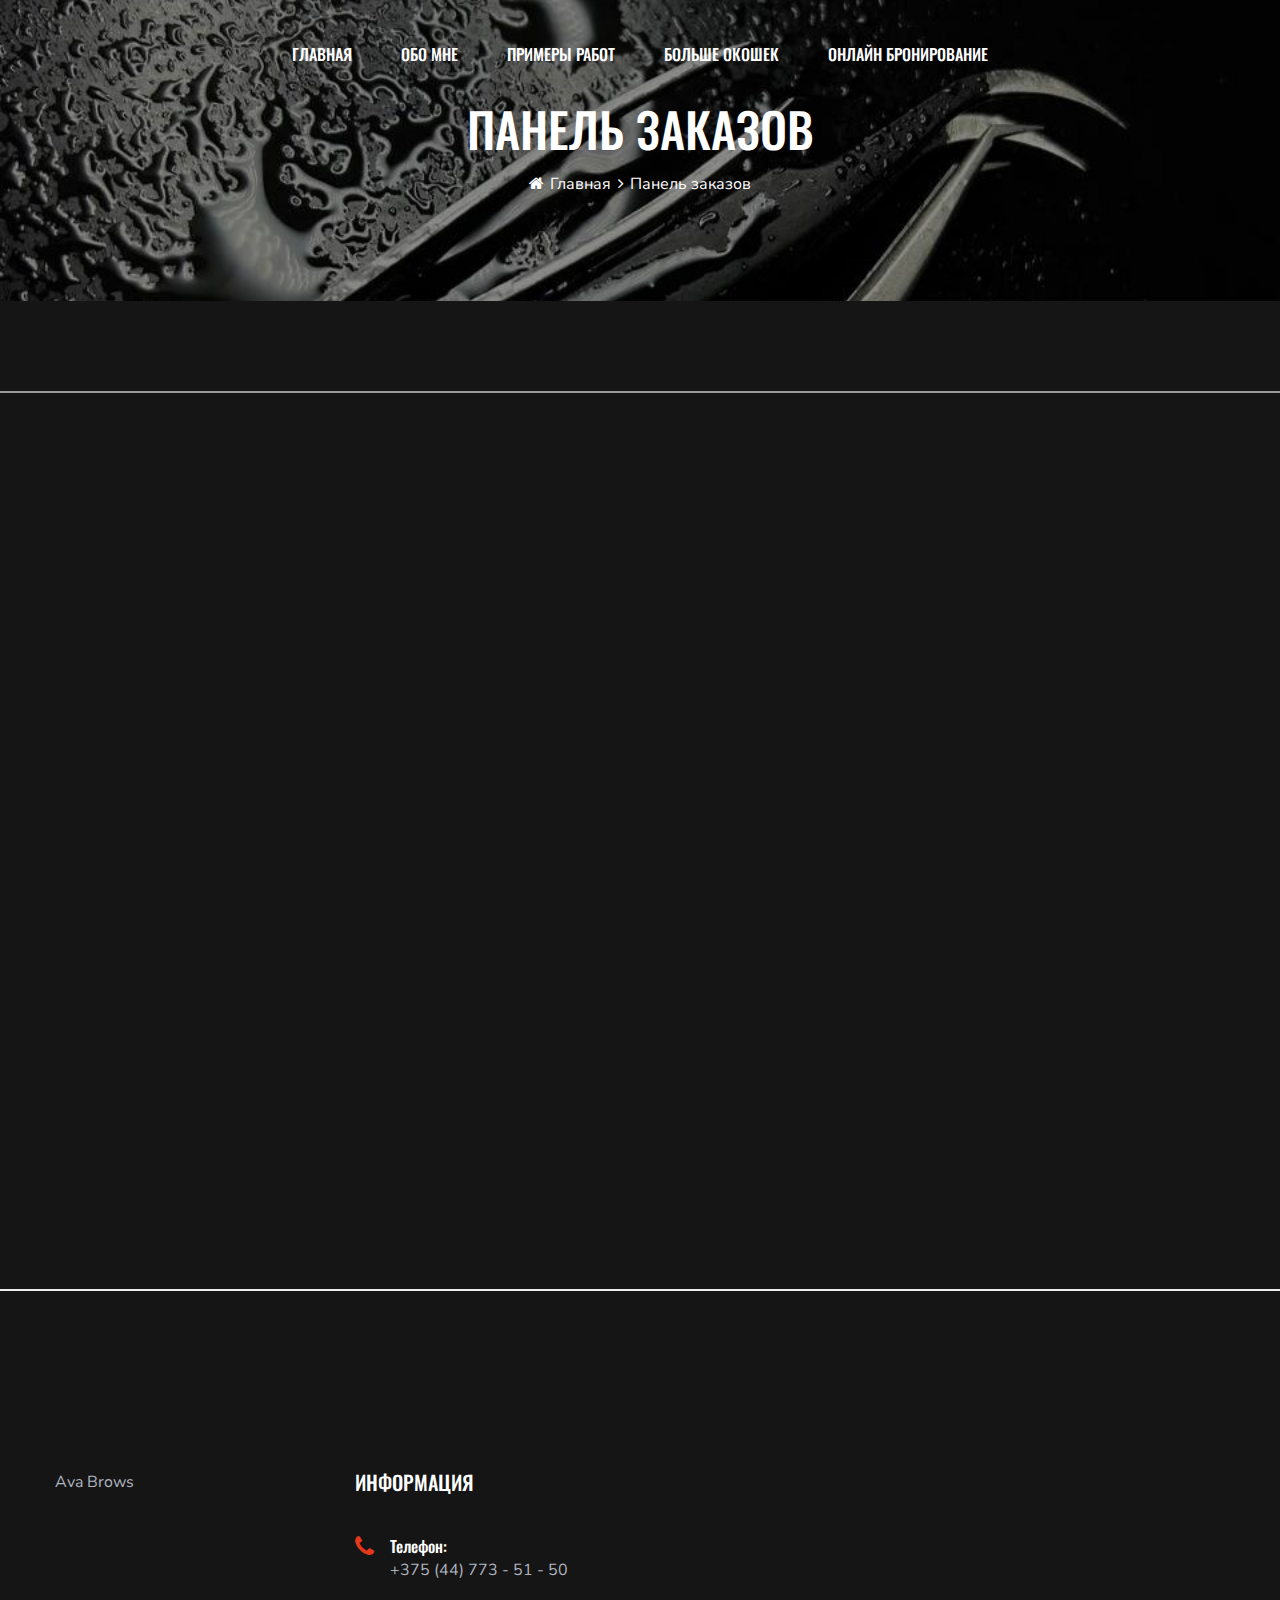
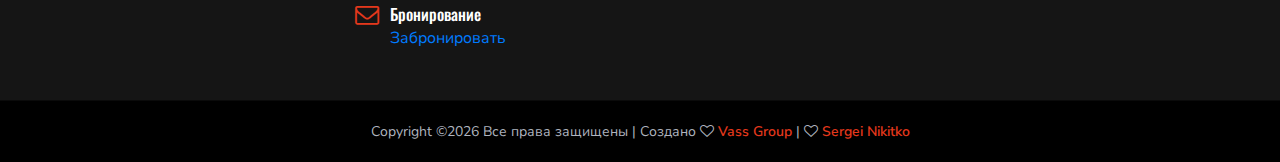
<file: admggt.html>
<!DOCTYPE html>
<html lang="zxx">

<head>
<meta name="title" content="AVA BROWS - Мастер бровист | ">
<meta name="description" content="AVA BROWS - МАСТЕР БРОВИСТ | ">
<meta name="keywords" content="мастер бровист, брови Могилёв, ресницы могилев">
<meta name="robots" content="index, follow">
<meta http-equiv="Content-Type" content="text/html; charset=utf-8">
<meta name="language" content="Russian">
    <title>AVA BROWS | Заявка на бронирование успешно отправлена!</title>

    <!-- Google Font -->
    <link href="https://fonts.googleapis.com/css?family=Nunito+Sans:400,600,700,800,900&display=swap" rel="stylesheet">
    <link href="https://fonts.googleapis.com/css?family=Oswald:300,400,500,600,700&display=swap" rel="stylesheet">

    <!-- Css Styles -->
    <link rel="stylesheet" href="/css/bootstrap.min.css" type="text/css">
    <link rel="stylesheet" href="/css/font-awesome.min.css" type="text/css">
    <link rel="stylesheet" href="/css/elegant-icons.css" type="text/css">
    <link rel="stylesheet" href="/css/nice-select.css" type="text/css">
    <link rel="stylesheet" href="/css/owl.carousel.min.css" type="text/css">
    <link rel="stylesheet" href="/css/magnific-popup.css" type="text/css">
    <link rel="stylesheet" href="/css/slicknav.min.css" type="text/css">
    <link rel="stylesheet" href="/css/style.css" type="text/css">
</head>

<body>
    <script>
 
      
    </script>
    <!-- Page Preloder -->
    <!-- <div id="preloder">
        <div class="loader"></div>
    </div> -->

    <!-- Header Section Begin -->
    <header class="header-section">
        <div class="container-fluid">
            
            
            <div class="container">
                <div class="nav-menu">
                    <nav class="mainmenu mobile-menu">
                        <ul>
                            <li><a href="/">Главная</a></li>
                            <li><a href="./about-us.html">Обо мне</a></li>
                            <li><a href="./gallery.html">Примеры работ</a></li>
                            <li><a href="./january.html">Больше окошек</a>
                                <ul class="dropdown">
                                    <li><a href="./january.html">Январь</a></li>
                                    <li><a href="./february.html">Феевраль</a></li>
                                </ul>
                            </li>
                            <li><a href="./bron.html">Онлайн бронирование</a></li>
                        </ul>
                    </nav>
                </div>
            </div>
            <div id="mobile-menu-wrap"></div>
        </div>
    </header>
    <!-- Header End -->

     <!-- Breadcrumb Section Begin -->
     <section class="breadcrumb-section set-bg spad" data-setbg="/img/about-bread.jpg">
        <div class="container">
            <div class="row">
                <div class="col-lg-12">
                    <div class="breadcrumb-text">
                        <h2>Панель заказов</h2>
                        <div class="breadcrumb-controls">
                            <a href="/"><i class="fa fa-home"></i> Главная</a>
                            <span>Панель заказов</span>
                        </div>
                    </div>
                </div>
            </div>
        </div>
    </section>
    <!-- Breadcrumb End -->

    <!-- Class Time Section Begin -->
    <section class="classtime-section class-time-table spad">
        <div class="container">
            <div class="row">
                <div class="col-lg-12 text-center">
                    
                        <iframe class="tablegg" src="https://docs.google.com/spreadsheets/d/e/2PACX-1vQHG1tuccA0fZFaCtKrRLjxcS1fxJdAmJmzGmTSwgoQWV5TI6QIwcUlIC4fQ1xj0bbMYdsxIYEtmWqt/pubhtml?widget=true&amp;headers=false"></iframe>
                </div>
            </div>
            
        </div>
    </section>
    <!-- Class Time Section End -->

    
    <!-- Cta Section End -->

    
    <!-- Footer Section Begin -->
    <footer class="footer-section">
        <div class="container">
            <div class="row">
                <div class="col-lg-3">
                    <div class="footer-logo-item">
                        
                        <p>Ava Brows</p>
                        
                    </div>
                </div>
                
                
                <div class="col-lg-3">
                    <div class="footer-widget">
                        <h5>Информация</h5>
                        <ul class="footer-info">
                            <li>
                                <i class="fa fa-phone"></i>
                                <span>Телефон:</span>
                                +375 (44) 773 - 51 - 50
                            </li>
                            <li>
                                <i class="fa fa-envelope-o"></i>
                                <span>Бронирование</span>
                                <a href="https://ava-brows.vass-group.xyz/bron.html">Забронировать</a>
                            </li>
                            
                        </ul>
                    </div>
                </div>
            </div>
        </div>
        <div class="copyright-text">
            <div class="container">
                <div class="row">
                    <div class="col-lg-12 text-center">
                        <div class="ct-inside"><!-- Link back to Colorlib can't be removed. Template is licensed under CC BY 3.0. -->
Copyright &copy;<script>document.write(new Date().getFullYear());</script> Все права защищены | Создано <i class="fa fa-heart-o" aria-hidden="true"></i> <a href="https://vass-group.xyz/" target="_blank">Vass Group</a> | <i class="fa fa-heart-o" aria-hidden="true"></i> <a href="https://www.instagram.com/sergei_nikitka/" target="_blank">Sergei Nikitko</a>
<!-- Link back to Colorlib can't be removed. Template is licensed under CC BY 3.0. --> </div>
                    </div>
                </div>
            </div>
        </div>
    </footer>
    <!-- Footer Section End -->

    <!-- Js Plugins -->
    <script src="js/jquery-3.3.1.min.js"></script>
    <script src="js/bootstrap.min.js"></script>
    <script src="js/jquery.magnific-popup.min.js"></script>
    <script src="js/mixitup.min.js"></script>
    <script src="js/jquery.nice-select.min.js"></script>
    <script src="js/jquery.slicknav.js"></script>
    <script src="js/owl.carousel.min.js"></script>
    <script src="js/masonry.pkgd.min.js"></script>
    <script src="js/main.js"></script>
</body>

</html>
</file>
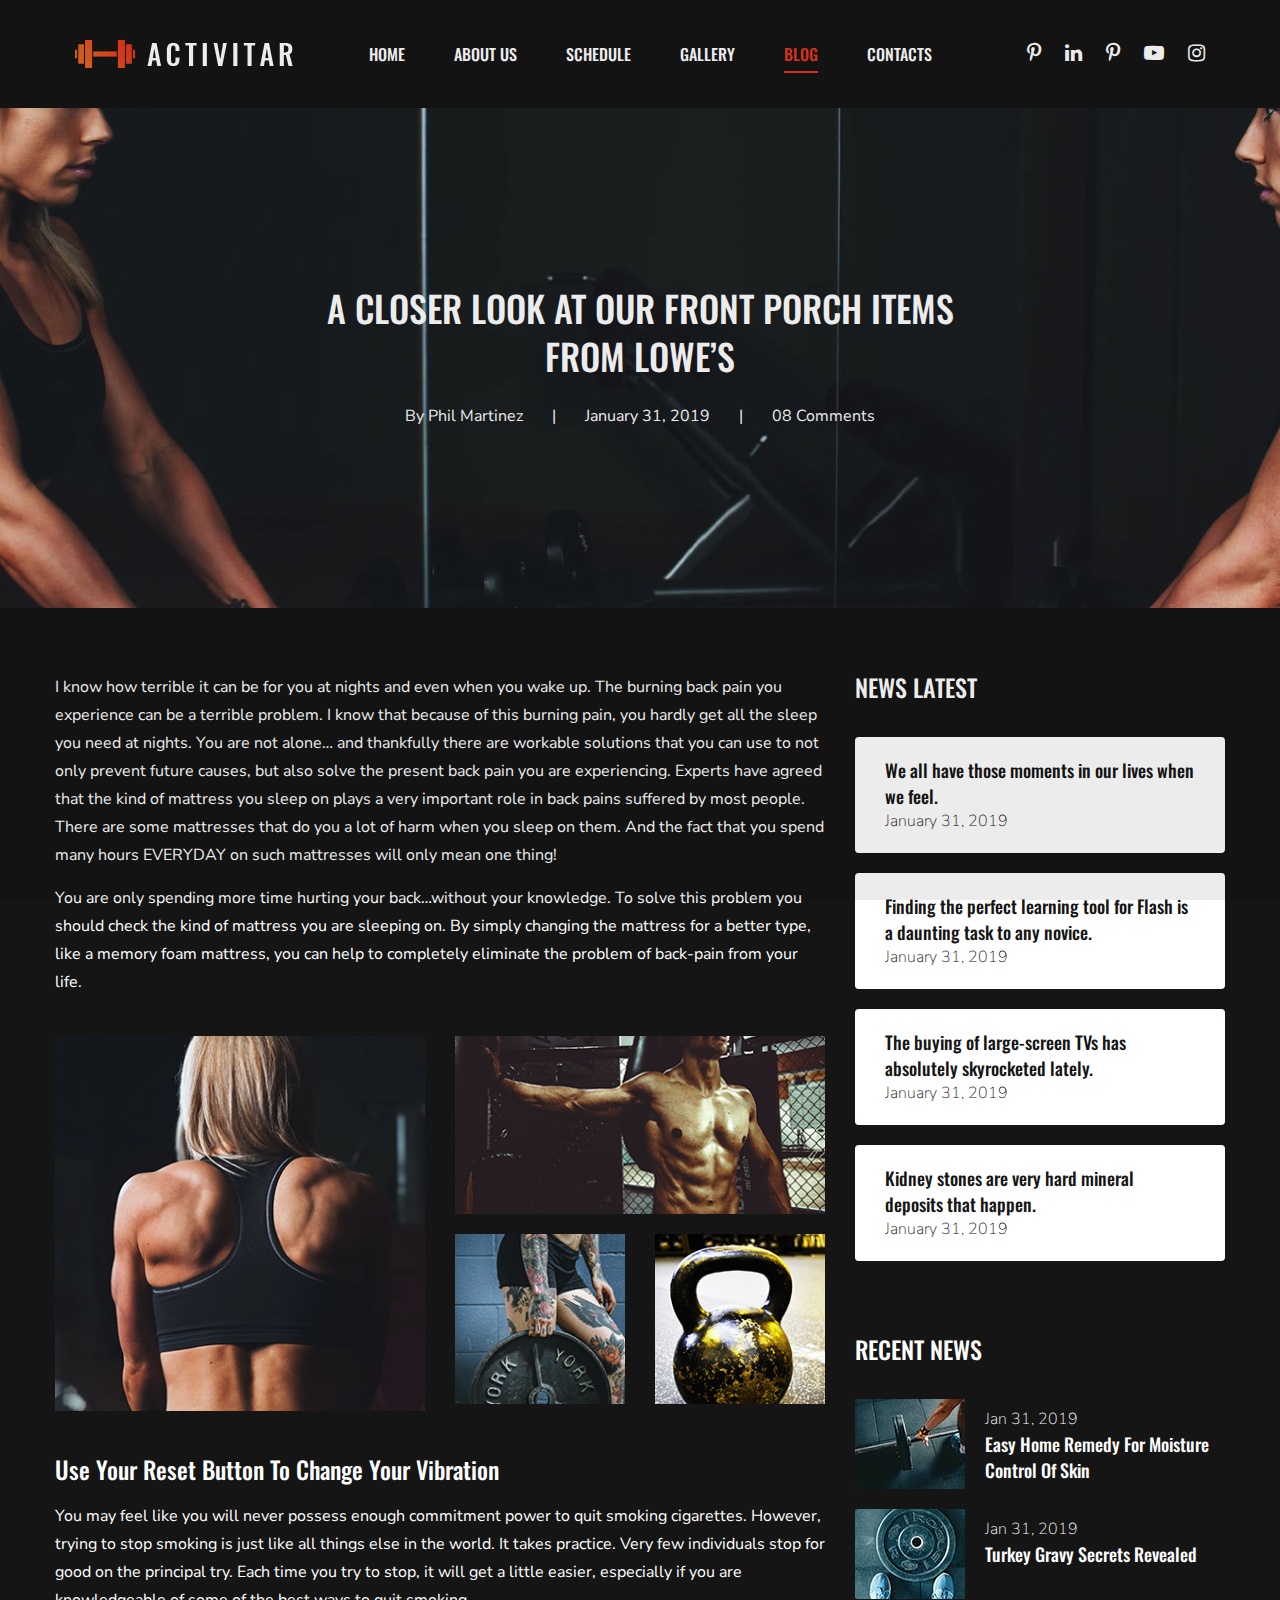
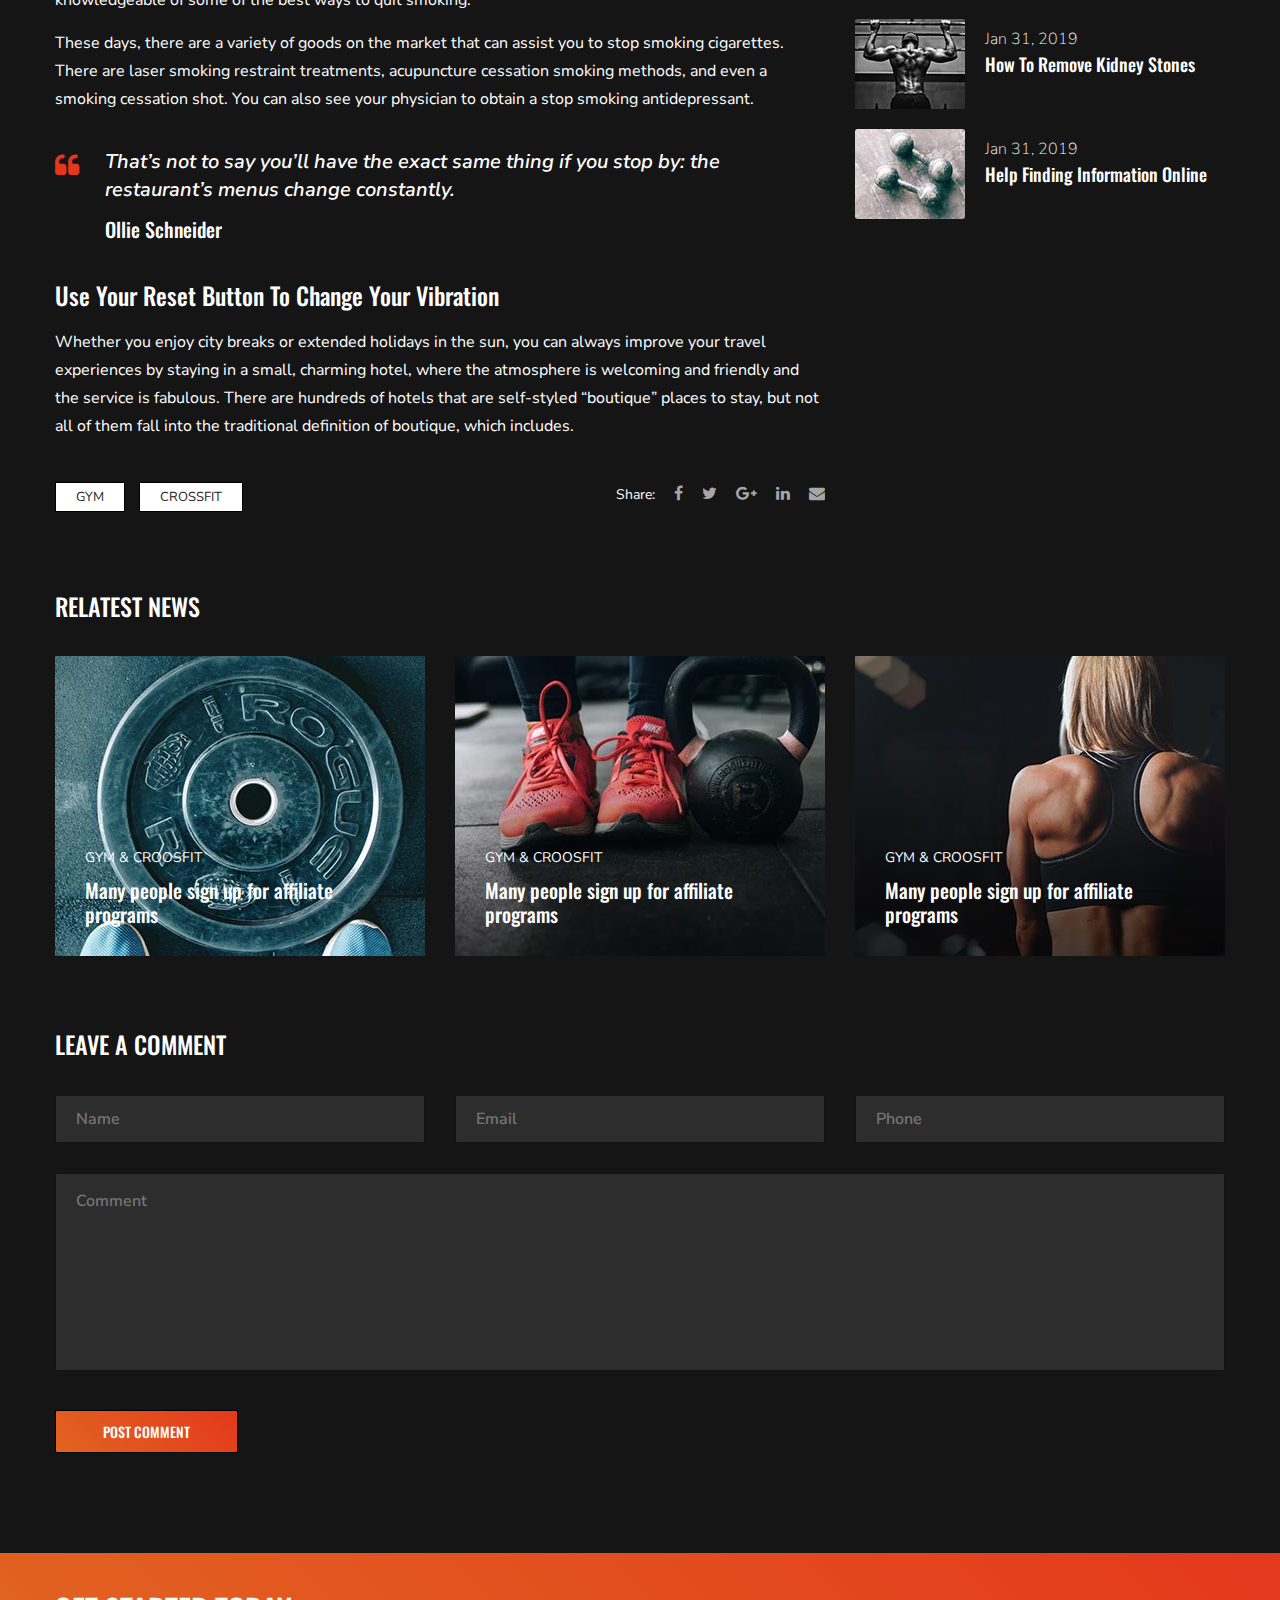
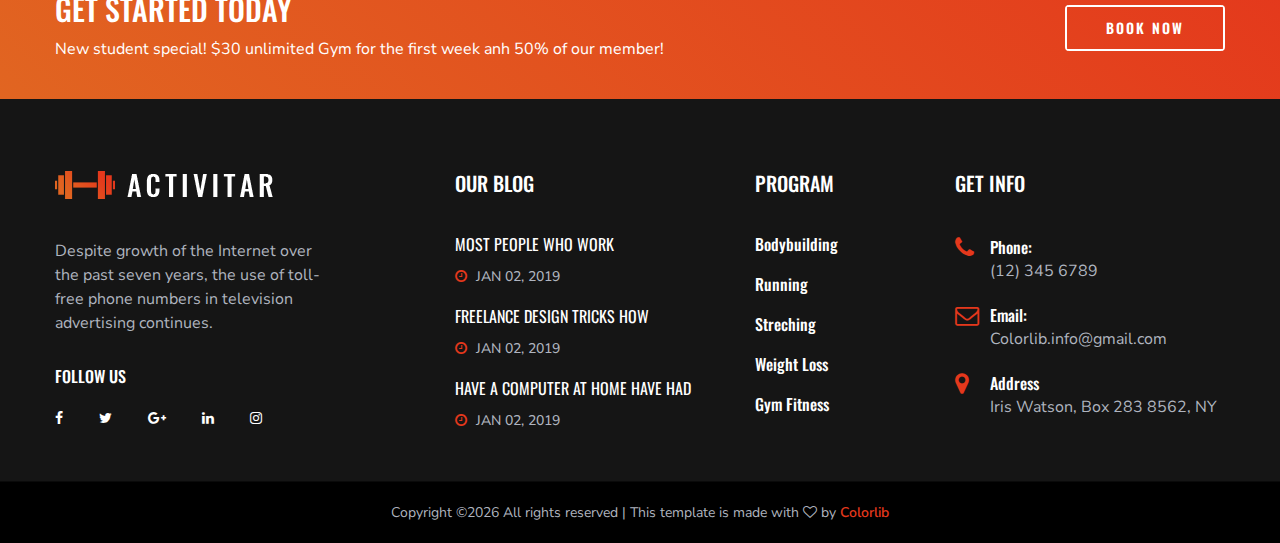
<file: blog-single.html>
<!DOCTYPE html>
<html lang="zxx">

<head>
    <meta charset="UTF-8">
    <meta name="description" content="Activitar Template">
    <meta name="keywords" content="Activitar, unica, creative, html">
    <meta name="viewport" content="width=device-width, initial-scale=1.0">
    <meta http-equiv="X-UA-Compatible" content="ie=edge">
    <title>Activitar | Template</title>

    <!-- Google Font -->
    <link href="https://fonts.googleapis.com/css?family=Nunito+Sans:400,600,700,800,900&display=swap" rel="stylesheet">
    <link href="https://fonts.googleapis.com/css?family=Oswald:300,400,500,600,700&display=swap" rel="stylesheet">

    <!-- Css Styles -->
    <link rel="stylesheet" href="css/bootstrap.min.css" type="text/css">
    <link rel="stylesheet" href="css/font-awesome.min.css" type="text/css">
    <link rel="stylesheet" href="css/elegant-icons.css" type="text/css">
    <link rel="stylesheet" href="css/nice-select.css" type="text/css">
    <link rel="stylesheet" href="css/owl.carousel.min.css" type="text/css">
    <link rel="stylesheet" href="css/magnific-popup.css" type="text/css">
    <link rel="stylesheet" href="css/slicknav.min.css" type="text/css">
    <link rel="stylesheet" href="css/style.css" type="text/css">
</head>

<body>
    <!-- Page Preloder -->
    <div id="preloder">
        <div class="loader"></div>
    </div>

    <!-- Header Section Begin -->
    <header class="header-section header-normal">
        <div class="container-fluid">
            <div class="logo">
                <a href="./index.html">
                    <img src="img/logo.png" alt="">
                </a>
            </div>
            <div class="top-social">
                <a href="#"><i class="fa fa-pinterest-p"></i></a>
                <a href="#"><i class="fa fa-linkedin"></i></a>
                <a href="#"><i class="fa fa-pinterest-p"></i></a>
                <a href="#"><i class="fa fa-youtube-play"></i></a>
                <a href="#"><i class="fa fa-instagram"></i></a>
            </div>
            <div class="container">
                <div class="nav-menu">
                    <nav class="mainmenu mobile-menu">
                        <ul>
                            <li><a href="./index.html">Home</a></li>
                            <li><a href="./about-us.html">About us</a></li>
                            <li><a href="./schedule.html">Schedule</a></li>
                            <li><a href="./gallery.html">Gallery</a></li>
                            <li class="active"><a href="./blog.html">Blog</a>
                                <ul class="dropdown">
                                    <li><a href="./about-us.html">About Us</a></li>
                                    <li><a href="./blog-single.html">Blog Details</a></li>
                                </ul>
                            </li>
                            <li><a href="./contact.html">Contacts</a></li>
                        </ul>
                    </nav>
                </div>
            </div>
            <div id="mobile-menu-wrap"></div>
        </div>
    </header>
    <!-- Header End -->

    <!-- Breadcrumb Section Begin -->
    <section class="blog-single-hero set-bg" data-setbg="img/blog-single-hero.jpg">
        <div class="container">
            <div class="row">
                <div class="col-xl-7 col-lg-7 m-auto text-center">
                    <div class="bs-hero-text">
                        <h2>A Closer Look At Our Front Porch Items From Lowe’s</h2>
                        <ul>
                            <li>By Phil Martinez</li>
                            <li>January 31, 2019</li>
                            <li>08 Comments</li>
                        </ul>
                    </div>
                </div>
            </div>
        </div>
    </section>
    <!-- Breadcrumb End -->

    <!-- Blog Single Section Begin -->
    <section class="blog-single-section spad">
        <div class="container">
            <div class="row">
                <div class="col-lg-8">
                    <div class="blog-single-text">
                        <div class="blog-text">
                            <p>I know how terrible it can be for you at nights and even when you wake up. The burning
                                back pain you experience can be a terrible problem. I know that because of this burning
                                pain, you hardly get all the sleep you need at nights. You are not alone… and thankfully
                                there are workable solutions that you can use to not only prevent future causes, but
                                also solve the present back pain you are experiencing. Experts have agreed that the kind
                                of mattress you sleep on plays a very important role in back pains suffered by most
                                people. There are some mattresses that do you a lot of harm when you sleep on them. And
                                the fact that you spend many hours EVERYDAY on such mattresses will only mean one thing!
                            </p>
                            <p>You are only spending more time hurting your back…without your knowledge. To solve this
                                problem you should check the kind of mattress you are sleeping on. By simply changing
                                the mattress for a better type, like a memory foam mattress, you can help to completely
                                eliminate the problem of back-pain from your life.</p>
                        </div>
                        <div class="blog-pic">
                            <div class="row">
                                <div class="col-lg-6">
                                    <img src="img/blog-single-1.jpg" alt="">
                                </div>
                                <div class="col-lg-6">
                                    <img src="img/blog-single-2.jpg" alt="">
                                    <div class="row">
                                        <div class="col-sm-6">
                                            <img src="img/blog-single-3.jpg" alt="">
                                        </div>
                                        <div class="col-sm-6">
                                            <img src="img/blog-single-4.jpg" alt="">
                                        </div>
                                    </div>
                                </div>
                            </div>
                        </div>
                        <div class="blog-title">
                            <h4>Use Your Reset Button To Change Your Vibration</h4>
                            <p>You may feel like you will never possess enough commitment power to quit smoking
                                cigarettes. However, trying to stop smoking is just like all things else in the world.
                                It takes practice. Very few individuals stop for good on the principal try. Each time
                                you try to stop, it will get a little easier, especially if you are knowledgeable of
                                some of the best ways to quit smoking.</p>
                            <p>These days, there are a variety of goods on the market that can assist you to stop
                                smoking cigarettes. There are laser smoking restraint treatments, acupuncture cessation
                                smoking methods, and even a smoking cessation shot. You can also see your physician to
                                obtain a stop smoking antidepressant. </p>
                        </div>
                        <div class="blog-quote">
                            <i class="fa fa-quote-left"></i>
                            <div class="quote-text">That’s not to say you’ll have the exact same thing if you stop by:
                                the restaurant’s menus change constantly.
                            </div>
                            <h5>Ollie Schneider</h5>
                        </div>
                        <div class="blog-more-title">
                            <h4>Use Your Reset Button To Change Your Vibration</h4>
                            <p>Whether you enjoy city breaks or extended holidays in the sun, you can always improve
                                your travel experiences by staying in a small, charming hotel, where the atmosphere is
                                welcoming and friendly and the service is fabulous. There are hundreds of hotels that
                                are self-styled “boutique” places to stay, but not all of them fall into the traditional
                                definition of boutique, which includes.</p>
                        </div>
                        <div class="blog-tag-share">
                            <div class="tags">
                                <a href="#">Gym</a>
                                <a href="#">Crossfit</a>
                            </div>
                            <div class="social-share">
                                <span>Share:</span>
                                <a href="#"><i class="fa fa-facebook"></i></a>
                                <a href="#"><i class="fa fa-twitter"></i></a>
                                <a href="#"><i class="fa fa-google-plus"></i></a>
                                <a href="#"><i class="fa fa-linkedin"></i></a>
                                <a href="#"><i class="fa fa-envelope"></i></a>
                            </div>
                        </div>
                    </div>
                </div>
                <div class="col-lg-4">
                    <div class="blog-single-sidebar">
                        <div class="bs-latest-news">
                            <h4>News Latest</h4>
                            <a href="#" class="bl-item set-bg" data-setbg="img/sidebar-latest.jpg">
                                <h5>We all have those moments in our lives when we feel.</h5>
                                <span>January 31, 2019</span>
                            </a>
                            <a href="#" class="bl-item set-bg" data-setbg="img/sidebar-latest.jpg">
                                <h5>Finding the perfect learning tool for Flash is a daunting task to any novice.</h5>
                                <span>January 31, 2019</span>
                            </a>
                            <a href="#" class="bl-item set-bg" data-setbg="img/sidebar-latest.jpg">
                                <h5>The buying of large-screen TVs has absolutely skyrocketed lately. </h5>
                                <span>January 31, 2019</span>
                            </a>
                            <a href="#" class="bl-item set-bg" data-setbg="img/sidebar-latest.jpg">
                                <h5>Kidney stones are very hard mineral deposits that happen.</h5>
                                <span>January 31, 2019</span>
                            </a>
                        </div>
                        <div class="bs-recent-news">
                            <h4>Recent News</h4>
                            <a href="#" class="br-item">
                                <div class="bi-pic">
                                    <img src="img/br-recent-1.jpg" alt="">
                                </div>
                                <div class="bi-text">
                                    <span>Jan 31, 2019</span>
                                    <h5>Easy Home Remedy For Moisture Control Of Skin</h5>
                                </div>
                            </a>
                            <a href="#" class="br-item">
                                <div class="bi-pic">
                                    <img src="img/br-recent-2.jpg" alt="">
                                </div>
                                <div class="bi-text">
                                    <span>Jan 31, 2019</span>
                                    <h5>Turkey Gravy Secrets Revealed</h5>
                                </div>
                            </a>
                            <a href="#" class="br-item">
                                <div class="bi-pic">
                                    <img src="img/br-recent-3.jpg" alt="">
                                </div>
                                <div class="bi-text">
                                    <span>Jan 31, 2019</span>
                                    <h5>How To Remove Kidney Stones</h5>
                                </div>
                            </a>
                            <a href="#" class="br-item">
                                <div class="bi-pic">
                                    <img src="img/br-recent-4.jpg" alt="">
                                </div>
                                <div class="bi-text">
                                    <span>Jan 31, 2019</span>
                                    <h5>Help Finding Information Online</h5>
                                </div>
                            </a>
                        </div>
                    </div>
                </div>
            </div>
            <div class="row">
                <div class="col-lg-12">
                    <div class="recent-news">
                        <h4>Relatest News</h4>
                        <div class="row">
                            <div class="col-lg-4">
                                <div class="recent-item set-bg" data-setbg="img/recent-1.jpg">
                                    <a href="#" class="recent-text">
                                        <div class="categories">Gym & Croosfit</div>
                                        <h5>Many people sign up for affiliate programs</h5>
                                    </a>
                                </div>
                            </div>
                            <div class="col-lg-4">
                                <div class="recent-item set-bg" data-setbg="img/recent-2.jpg">
                                    <a href="#" class="recent-text">
                                        <div class="categories">Gym & Croosfit</div>
                                        <h5>Many people sign up for affiliate programs</h5>
                                    </a>
                                </div>
                            </div>
                            <div class="col-lg-4">
                                <div class="recent-item set-bg" data-setbg="img/recent-3.jpg">
                                    <a href="#" class="recent-text">
                                        <div class="categories">Gym & Croosfit</div>
                                        <h5>Many people sign up for affiliate programs</h5>
                                    </a>
                                </div>
                            </div>
                        </div>
                    </div>
                    <div class="leave-comment-form">
                        <h4>Leave A Comment</h4>
                        <form action="#">
                            <div class="row">
                                <div class="col-lg-4">
                                    <input type="text" placeholder="Name">
                                </div>
                                <div class="col-lg-4">
                                    <input type="text" placeholder="Email">
                                </div>
                                <div class="col-lg-4">
                                    <input type="text" placeholder="Phone">
                                </div>
                                <div class="col-lg-12">
                                    <textarea placeholder="Comment"></textarea>
                                    <button type="submit" class="leave-btn">Post Comment</button>
                                </div>
                            </div>
                        </form>
                    </div>
                </div>
            </div>
        </div>
    </section>
    <!-- Blog Single Section End -->

    <!-- Cta Section Begin -->
    <section class="cta-section">
        <div class="container">
            <div class="row">
                <div class="col-lg-12">
                    <div class="cta-text">
                        <h3>GeT Started Today</h3>
                        <p>New student special! $30 unlimited Gym for the first week anh 50% of our member!</p>
                    </div>
                    <a href="#" class="primary-btn cta-btn">book now</a>
                </div>
            </div>
        </div>
    </section>
    <!-- Cta Section End -->

    <!-- Footer Section Begin -->
    <footer class="footer-section">
        <div class="container">
            <div class="row">
                <div class="col-lg-3">
                    <div class="footer-logo-item">
                        <div class="f-logo">
                            <a href="#"><img src="img/logo.png" alt=""></a>
                        </div>
                        <p>Despite growth of the Internet over the past seven years, the use of toll-free phone numbers
                            in television advertising continues.</p>
                        <div class="social-links">
                            <h6>Follow us</h6>
                            <a href="#"><i class="fa fa-facebook"></i></a>
                            <a href="#"><i class="fa fa-twitter"></i></a>
                            <a href="#"><i class="fa fa-google-plus"></i></a>
                            <a href="#"><i class="fa fa-linkedin"></i></a>
                            <a href="#"><i class="fa fa-instagram"></i></a>
                        </div>
                    </div>
                </div>
                <div class="col-lg-3 offset-lg-1">
                    <div class="footer-widget">
                        <h5>Our Blog</h5>
                        <div class="footer-blog">
                            <a href="#" class="fb-item">
                                <h6>Most people who work</h6>
                                <span class="blog-time"><i class="fa fa-clock-o"></i> Jan 02, 2019</span>
                            </a>
                            <a href="#" class="fb-item">
                                <h6>Freelance Design Tricks How </h6>
                                <span class="blog-time"><i class="fa fa-clock-o"></i> Jan 02, 2019</span>
                            </a>
                            <a href="#" class="fb-item">
                                <h6>have a computer at home have had </h6>
                                <span class="blog-time"><i class="fa fa-clock-o"></i> Jan 02, 2019</span>
                            </a>
                        </div>
                    </div>
                </div>
                <div class="col-lg-2">
                    <div class="footer-widget">
                        <h5>Program</h5>
                        <ul class="workout-program">
                            <li><a href="#">Bodybuilding</a></li>
                            <li><a href="#">Running</a></li>
                            <li><a href="#">Streching</a></li>
                            <li><a href="#">Weight Loss</a></li>
                            <li><a href="#">Gym Fitness</a></li>
                        </ul>
                    </div>
                </div>
                <div class="col-lg-3">
                    <div class="footer-widget">
                        <h5>Get Info</h5>
                        <ul class="footer-info">
                            <li>
                                <i class="fa fa-phone"></i>
                                <span>Phone:</span>
                                (12) 345 6789
                            </li>
                            <li>
                                <i class="fa fa-envelope-o"></i>
                                <span>Email:</span>
                                Colorlib.info@gmail.com
                            </li>
                            <li>
                                <i class="fa fa-map-marker"></i>
                                <span>Address</span>
                                Iris Watson, Box 283 8562, NY
                            </li>
                        </ul>
                    </div>
                </div>
            </div>
        </div>
        <div class="copyright-text">
            <div class="container">
                <div class="row">
                    <div class="col-lg-12 text-center">
                        <div class="ct-inside"><!-- Link back to Colorlib can't be removed. Template is licensed under CC BY 3.0. -->
Copyright &copy;<script>document.write(new Date().getFullYear());</script> All rights reserved | This template is made with <i class="fa fa-heart-o" aria-hidden="true"></i> by <a href="https://colorlib.com" target="_blank">Colorlib</a>
<!-- Link back to Colorlib can't be removed. Template is licensed under CC BY 3.0. --></div>
                    </div>
                </div>
            </div>
        </div>
    </footer>
    <!-- Footer Section End -->

    <!-- Js Plugins -->
    <script src="js/jquery-3.3.1.min.js"></script>
    <script src="js/bootstrap.min.js"></script>
    <script src="js/jquery.magnific-popup.min.js"></script>
    <script src="js/mixitup.min.js"></script>
    <script src="js/jquery.nice-select.min.js"></script>
    <script src="js/jquery.slicknav.js"></script>
    <script src="js/owl.carousel.min.js"></script>
    <script src="js/masonry.pkgd.min.js"></script>
    <script src="js/main.js"></script>
</body>

</html>
</file>
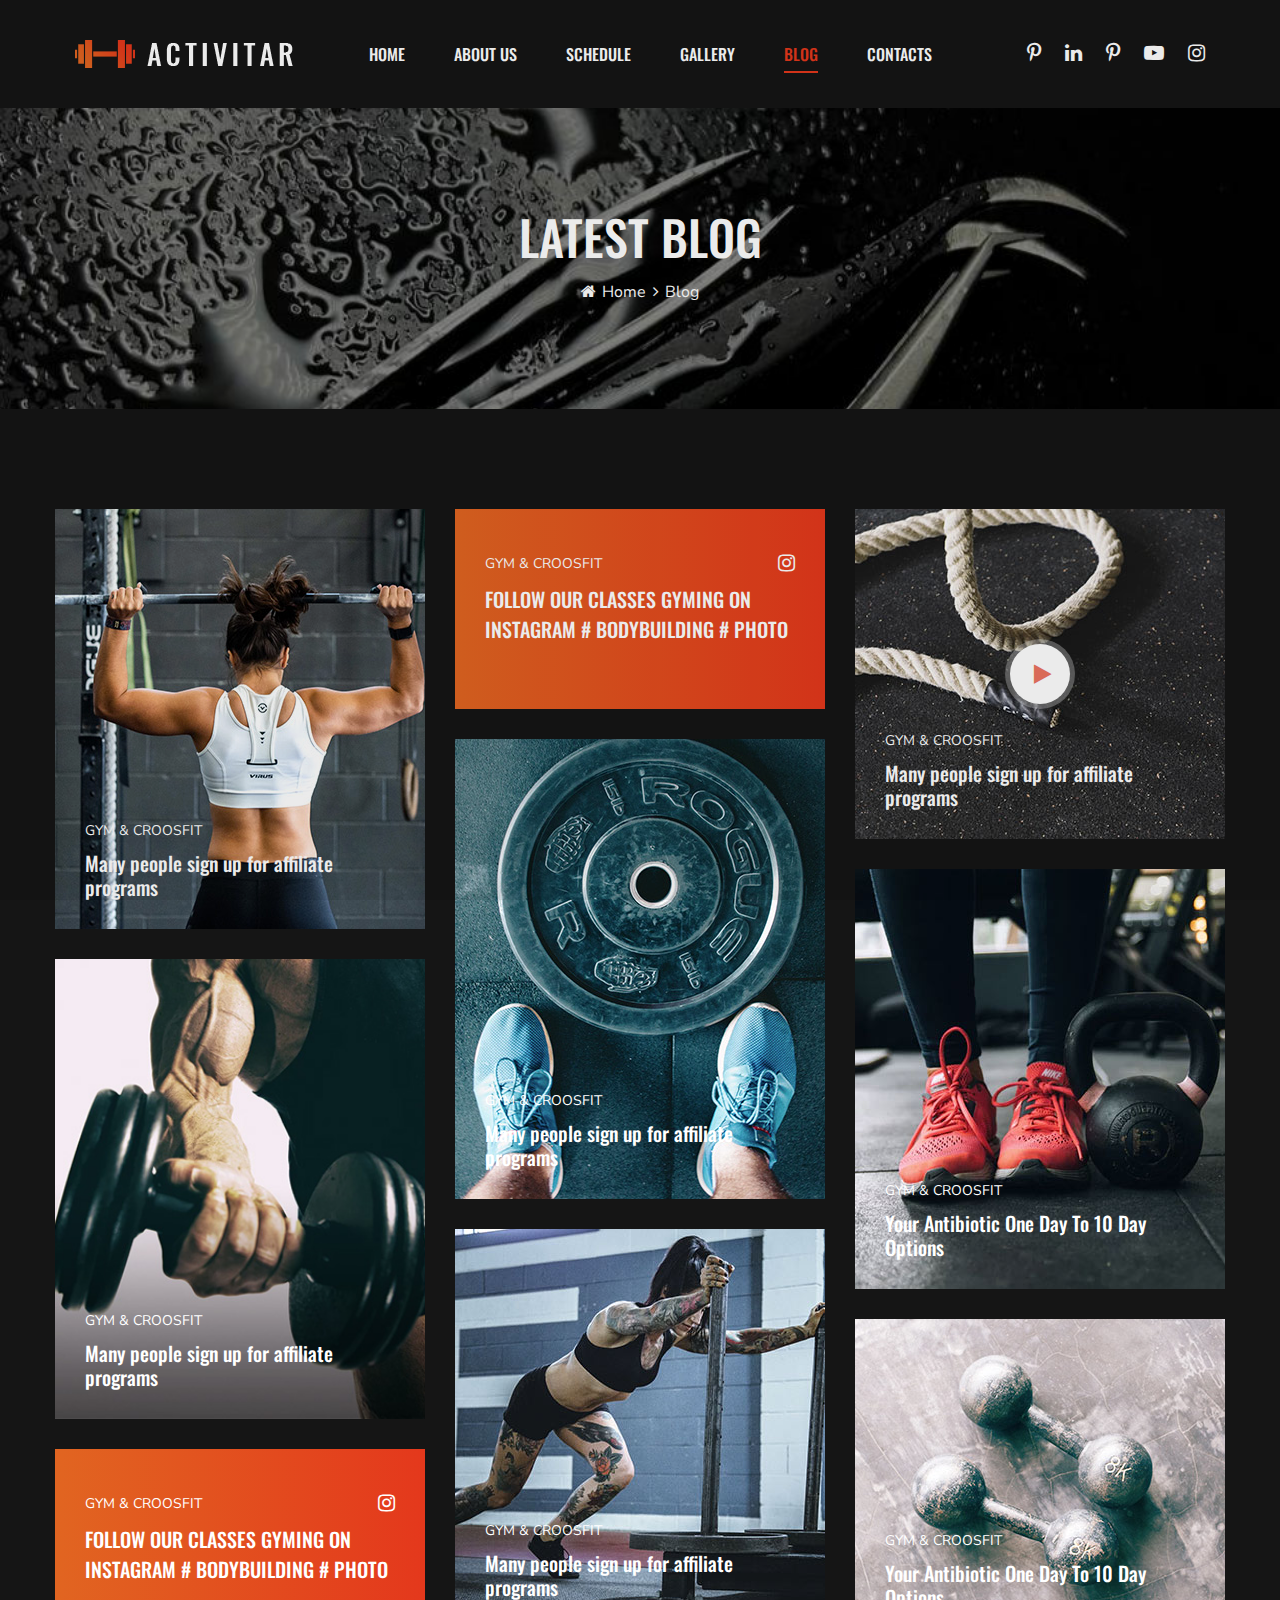
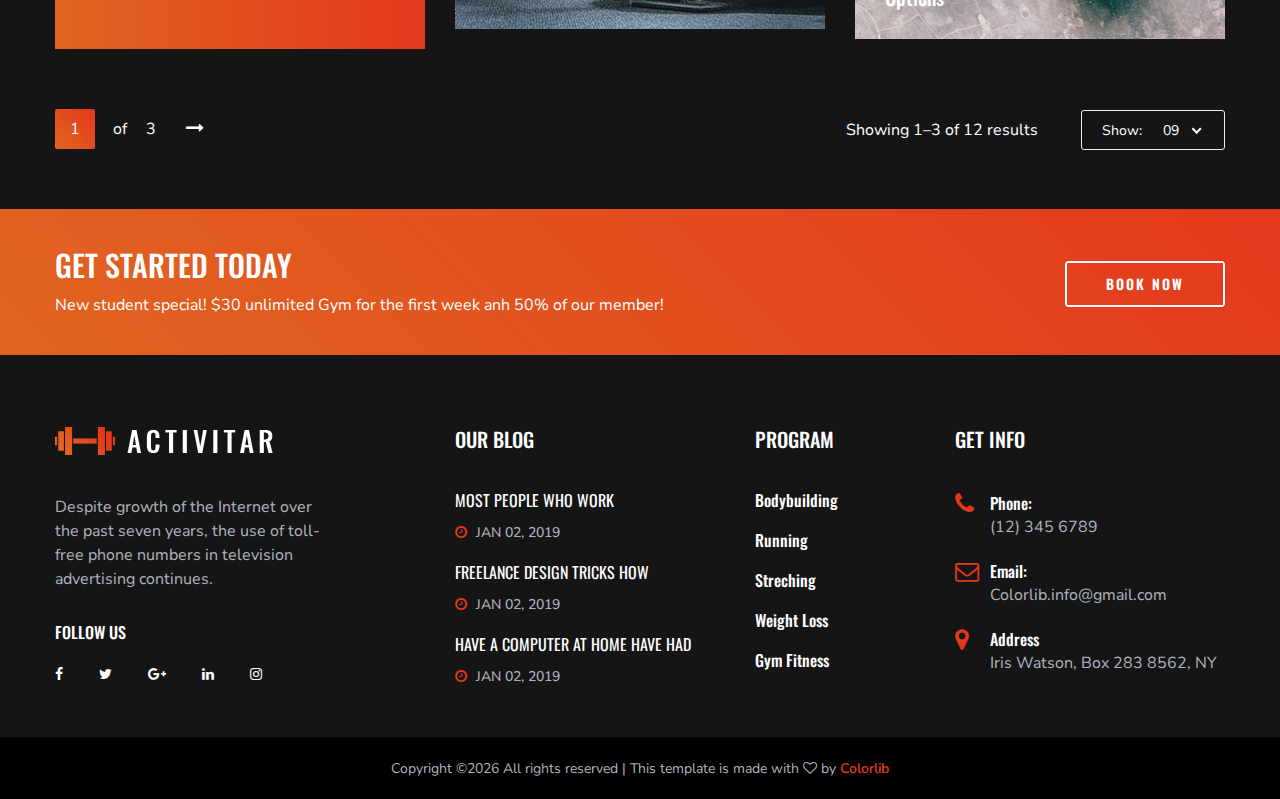
<file: blog.html>
<!DOCTYPE html>
<html lang="zxx">

<head>
    <meta charset="UTF-8">
    <meta name="description" content="Activitar Template">
    <meta name="keywords" content="Activitar, unica, creative, html">
    <meta name="viewport" content="width=device-width, initial-scale=1.0">
    <meta http-equiv="X-UA-Compatible" content="ie=edge">
    <title>Activitar | Template</title>

    <!-- Google Font -->
    <link href="https://fonts.googleapis.com/css?family=Nunito+Sans:400,600,700,800,900&display=swap" rel="stylesheet">
    <link href="https://fonts.googleapis.com/css?family=Oswald:300,400,500,600,700&display=swap" rel="stylesheet">

    <!-- Css Styles -->
    <link rel="stylesheet" href="css/bootstrap.min.css" type="text/css">
    <link rel="stylesheet" href="css/font-awesome.min.css" type="text/css">
    <link rel="stylesheet" href="css/elegant-icons.css" type="text/css">
    <link rel="stylesheet" href="css/nice-select.css" type="text/css">
    <link rel="stylesheet" href="css/owl.carousel.min.css" type="text/css">
    <link rel="stylesheet" href="css/magnific-popup.css" type="text/css">
    <link rel="stylesheet" href="css/slicknav.min.css" type="text/css">
    <link rel="stylesheet" href="css/style.css" type="text/css">
</head>

<body>
    <!-- Page Preloder -->
    <div id="preloder">
        <div class="loader"></div>
    </div>

    <!-- Header Section Begin -->
    <header class="header-section header-normal">
        <div class="container-fluid">
            <div class="logo">
                <a href="./index.html">
                    <img src="img/logo.png" alt="">
                </a>
            </div>
            <div class="top-social">
                <a href="#"><i class="fa fa-pinterest-p"></i></a>
                <a href="#"><i class="fa fa-linkedin"></i></a>
                <a href="#"><i class="fa fa-pinterest-p"></i></a>
                <a href="#"><i class="fa fa-youtube-play"></i></a>
                <a href="#"><i class="fa fa-instagram"></i></a>
            </div>
            <div class="container">
                <div class="nav-menu">
                    <nav class="mainmenu mobile-menu">
                        <ul>
                            <li><a href="./index.html">Home</a></li>
                            <li><a href="./about-us.html">About us</a></li>
                            <li><a href="./schedule.html">Schedule</a></li>
                            <li><a href="./gallery.html">Gallery</a></li>
                            <li class="active"><a href="./blog.html">Blog</a>
                                <ul class="dropdown">
                                    <li><a href="./about-us.html">About Us</a></li>
                                    <li><a href="./blog-single.html">Blog Details</a></li>
                                </ul>
                            </li>
                            <li><a href="./contact.html">Contacts</a></li>
                        </ul>
                    </nav>
                </div>
            </div>
            <div id="mobile-menu-wrap"></div>
        </div>
    </header>
    <!-- Header End -->

    <!-- Breadcrumb Section Begin -->
    <section class="breadcrumb-section set-bg spad" data-setbg="img/about-bread.jpg">
        <div class="container">
            <div class="row">
                <div class="col-lg-12">
                    <div class="breadcrumb-text">
                        <h2>Latest Blog</h2>
                        <div class="breadcrumb-controls">
                            <a href="#"><i class="fa fa-home"></i> Home</a>
                            <span>Blog</span>
                        </div>
                    </div>
                </div>
            </div>
        </div>
    </section>
    <!-- Breadcrumb End -->

    <!-- Blog Section Begin -->
        <section class="blog-section blog-page spad">
        <div class="container">
            <div class="row blog-gird">
                <div class="grid-sizer"></div>
                <div class="col-lg-4 col-md-6 grid-item">
                    <div class="blog-item large-item set-bg" data-setbg="img/blog/blog-1.jpg">
                        <a href="blog-single.html" class="blog-text">
                            <div class="categories">Gym & Croosfit</div>
                            <h5>Many people sign up for affiliate programs</h5>
                        </a>
                    </div>
                </div>
                <div class="col-lg-4 col-md-6 grid-item">
                    <div class="blog-item instagram-item">
                        <a href="#" class="instagram-text">
                            <div class="categories">Gym & Croosfit <i class="fa fa-instagram"></i></div>
                            <h5>Follow Our Classes Gyming on Instagram # BodyBuilding # photo</h5>
                        </a>
                    </div>
                </div>
                <div class="col-lg-4 col-md-6 grid-item">
                    <div class="blog-item sm-item set-bg" data-setbg="img/blog/blog-page-3.jpg">
                        <a href="blog-single.html" class="blog-text">
                            <div class="categories">Gym & Croosfit</div>
                            <h5>Many people sign up for affiliate programs</h5>
                        </a>
                        <div class="play-btn">
                            <a href="https://www.youtube.com/watch?v=X_9VoqR5ojM" class="play-in-btn video-popup">
                                <i class="fa fa-play"></i>
                            </a>
                        </div>
                    </div>
                </div>
                <div class="col-lg-4 col-md-6 grid-item">
                    <div class="blog-item large-item xls-large set-bg" data-setbg="img/blog/blog-3.jpg">
                        <a href="blog-single.html" class="blog-text">
                            <div class="categories">Gym & Croosfit</div>
                            <h5>Many people sign up for affiliate programs</h5>
                        </a>
                    </div>
                </div>
                <div class="col-lg-4 col-md-6 grid-item">
                    <div class="blog-item large-item set-bg" data-setbg="img/blog/blog-page-4.jpg">
                        <a href="blog-single.html" class="blog-text">
                            <div class="categories">Gym & Croosfit</div>
                            <h5>Your Antibiotic One Day To 10 Day Options</h5>
                        </a>
                    </div>
                </div>
                <div class="col-lg-4 col-md-6 grid-item">
                    <div class="blog-item large-item xls-large set-bg" data-setbg="img/blog/blog-page-1.jpg">
                        <a href="blog-single.html" class="blog-text">
                            <div class="categories">Gym & Croosfit</div>
                            <h5>Many people sign up for affiliate programs</h5>
                        </a>
                    </div>
                </div>
                <div class="col-lg-4 col-md-6 grid-item">
                    <div class="blog-item large-item m-item set-bg" data-setbg="img/blog/blog-page-2.jpg">
                        <a href="blog-single.html" class="blog-text">
                            <div class="categories">Gym & Croosfit</div>
                            <h5>Many people sign up for affiliate programs</h5>
                        </a>
                    </div>
                </div>
                
                <div class="col-lg-4 col-md-6 grid-item">
                    <div class="blog-item sms-item set-bg" data-setbg="img/blog/blog-page-5.jpg">
                        <a href="blog-single.html" class="blog-text">
                            <div class="categories">Gym & Croosfit</div>
                            <h5>Your Antibiotic One Day To 10 Day Options</h5>
                        </a>
                    </div>
                </div>
                <div class="col-lg-4 col-md-6 grid-item">
                    <div class="blog-item instagram-item">
                        <a href="#" class="instagram-text">
                            <div class="categories">Gym & Croosfit <i class="fa fa-instagram"></i></div>
                            <h5>Follow Our Classes Gyming on Instagram # BodyBuilding # photo</h5>
                        </a>
                    </div>
                </div>
            </div>
            <div class="blog-option">
                <div class="blog-pagination">
                    <a href="#" class="active">1</a>
                    of
                    <a href="#">3</a>
                    <a href="#"><i class="fa fa-long-arrow-right"></i></a>
                </div>
                <div class="blog-option-right">
                    <div class="blog-result">Showing 1–3 of 12 results</div>
                    <div class="show-result">
                        <p>Show:</p>
                        <select class="show-result-select">
                            <option value="">09</option>
                            <option value="">19</option>
                            <option value="">29</option>
                        </select>
                    </div>
                </div>
            </div>
        </div>
    </section>
    <!-- Blog Section End -->

    <!-- Cta Section Begin -->
    <section class="cta-section">
        <div class="container">
            <div class="row">
                <div class="col-lg-12">
                    <div class="cta-text">
                        <h3>GeT Started Today</h3>
                        <p>New student special! $30 unlimited Gym for the first week anh 50% of our member!</p>
                    </div>
                    <a href="#" class="primary-btn cta-btn">book now</a>
                </div>
            </div>
        </div>
    </section>
    <!-- Cta Section End -->

    <!-- Footer Section Begin -->
    <footer class="footer-section">
        <div class="container">
            <div class="row">
                <div class="col-lg-3">
                    <div class="footer-logo-item">
                        <div class="f-logo">
                            <a href="#"><img src="img/logo.png" alt=""></a>
                        </div>
                        <p>Despite growth of the Internet over the past seven years, the use of toll-free phone numbers
                            in television advertising continues.</p>
                        <div class="social-links">
                            <h6>Follow us</h6>
                            <a href="#"><i class="fa fa-facebook"></i></a>
                            <a href="#"><i class="fa fa-twitter"></i></a>
                            <a href="#"><i class="fa fa-google-plus"></i></a>
                            <a href="#"><i class="fa fa-linkedin"></i></a>
                            <a href="#"><i class="fa fa-instagram"></i></a>
                        </div>
                    </div>
                </div>
                <div class="col-lg-3 offset-lg-1">
                    <div class="footer-widget">
                        <h5>Our Blog</h5>
                        <div class="footer-blog">
                            <a href="#" class="fb-item">
                                <h6>Most people who work</h6>
                                <span class="blog-time"><i class="fa fa-clock-o"></i> Jan 02, 2019</span>
                            </a>
                            <a href="#" class="fb-item">
                                <h6>Freelance Design Tricks How </h6>
                                <span class="blog-time"><i class="fa fa-clock-o"></i> Jan 02, 2019</span>
                            </a>
                            <a href="#" class="fb-item">
                                <h6>have a computer at home have had </h6>
                                <span class="blog-time"><i class="fa fa-clock-o"></i> Jan 02, 2019</span>
                            </a>
                        </div>
                    </div>
                </div>
                <div class="col-lg-2">
                    <div class="footer-widget">
                        <h5>Program</h5>
                        <ul class="workout-program">
                            <li><a href="#">Bodybuilding</a></li>
                            <li><a href="#">Running</a></li>
                            <li><a href="#">Streching</a></li>
                            <li><a href="#">Weight Loss</a></li>
                            <li><a href="#">Gym Fitness</a></li>
                        </ul>
                    </div>
                </div>
                <div class="col-lg-3">
                    <div class="footer-widget">
                        <h5>Get Info</h5>
                        <ul class="footer-info">
                            <li>
                                <i class="fa fa-phone"></i>
                                <span>Phone:</span>
                                (12) 345 6789
                            </li>
                            <li>
                                <i class="fa fa-envelope-o"></i>
                                <span>Email:</span>
                                Colorlib.info@gmail.com
                            </li>
                            <li>
                                <i class="fa fa-map-marker"></i>
                                <span>Address</span>
                                Iris Watson, Box 283 8562, NY
                            </li>
                        </ul>
                    </div>
                </div>
            </div>
        </div>
        <div class="copyright-text">
            <div class="container">
                <div class="row">
                    <div class="col-lg-12 text-center">
                        <div class="ct-inside"><!-- Link back to Colorlib can't be removed. Template is licensed under CC BY 3.0. -->
Copyright &copy;<script>document.write(new Date().getFullYear());</script> All rights reserved | This template is made with <i class="fa fa-heart-o" aria-hidden="true"></i> by <a href="https://colorlib.com" target="_blank">Colorlib</a>
<!-- Link back to Colorlib can't be removed. Template is licensed under CC BY 3.0. --> </div>
                    </div>
                </div>
            </div>
        </div>
    </footer>
    <!-- Footer Section End -->

    <!-- Js Plugins -->
    <script src="js/jquery-3.3.1.min.js"></script>
    <script src="js/bootstrap.min.js"></script>
    <script src="js/jquery.magnific-popup.min.js"></script>
    <script src="js/mixitup.min.js"></script>
    <script src="js/jquery.nice-select.min.js"></script>
    <script src="js/jquery.slicknav.js"></script>
    <script src="js/owl.carousel.min.js"></script>
    <script src="js/masonry.pkgd.min.js"></script>
    <script src="js/main.js"></script>
</body>

</html>
</file>
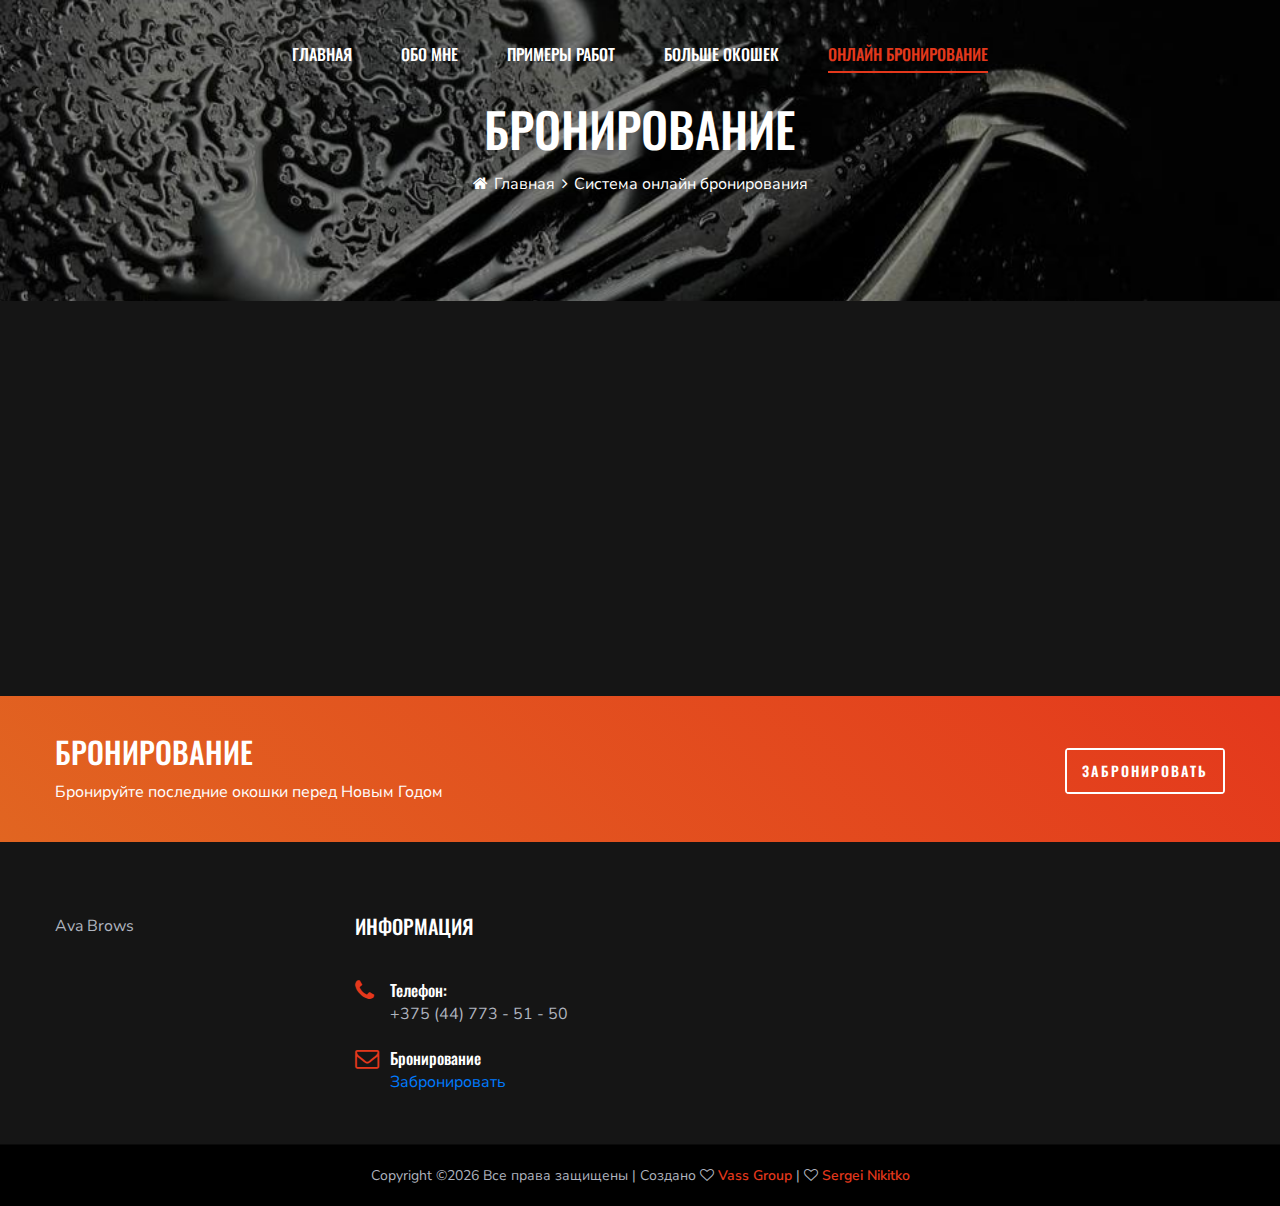
<file: bron.html>
<!DOCTYPE html>
<html lang="zxx">

<head>
<meta name="title" content="AVA BROWS - Мастер бровист | Окошки на ЯНВАРЬ">
<meta name="description" content="AVA BROWS - МАСТЕР БРОВИСТ | Окошки на ЯНВАРЬ">
<meta name="keywords" content="мастер бровист, брови Могилёв, ресницы могилев">
<meta name="robots" content="index, follow">
<meta http-equiv="Content-Type" content="text/html; charset=utf-8">
<meta name="language" content="Russian">
    <title>AVA BROWS | Бронь на ЯНВАРЬ</title>

    <!-- Google Font -->
    <link href="https://fonts.googleapis.com/css?family=Nunito+Sans:400,600,700,800,900&display=swap" rel="stylesheet">
    <link href="https://fonts.googleapis.com/css?family=Oswald:300,400,500,600,700&display=swap" rel="stylesheet">

    <!-- Css Styles -->
    <link rel="stylesheet" href="/css/bootstrap.min.css" type="text/css">
    <link rel="stylesheet" href="/css/font-awesome.min.css" type="text/css">
    <link rel="stylesheet" href="/css/elegant-icons.css" type="text/css">
    <link rel="stylesheet" href="/css/nice-select.css" type="text/css">
    <link rel="stylesheet" href="/css/owl.carousel.min.css" type="text/css">
    <link rel="stylesheet" href="/css/magnific-popup.css" type="text/css">
    <link rel="stylesheet" href="/css/slicknav.min.css" type="text/css">
    <link rel="stylesheet" href="/css/style.css" type="text/css">
</head>

<body>
    <script>
      
    </script>
    <!-- Page Preloder -->
    <!-- <div id="preloder">
        <div class="loader"></div>
    </div> -->

    <!-- Header Section Begin -->
    <header class="header-section">
        <div class="container-fluid">
            
            
            <div class="container">
                <div class="nav-menu">
                    <nav class="mainmenu mobile-menu">
                        <ul>
                            <li><a href="/">Главная</a></li>
                            <li><a href="./about-us.html">Обо мне</a></li>
                            <li><a href="./gallery.html">Примеры работ</a></li>
                            <li><a href="./january.html">Больше окошек</a>
                                <ul class="dropdown">
                                    <li><a href="./january.html">Январь</a></li>
                                    <li><a href="./february.html">Феевраль</a></li>
                                </ul>
                            </li>
                            <li class="active"><a href="./bron.html">Онлайн бронирование</a></li>
                        </ul>
                    </nav>
                </div>
            </div>
            <div id="mobile-menu-wrap"></div>
        </div>
    </header>
    <!-- Header End -->

     <!-- Breadcrumb Section Begin -->
     <section class="breadcrumb-section set-bg spad" data-setbg="/img/about-bread.jpg">
        <div class="container">
            <div class="row">
                <div class="col-lg-12">
                    <div class="breadcrumb-text">
                        <h2>Бронирование</h2>
                        <div class="breadcrumb-controls">
                            <a href="/"><i class="fa fa-home"></i> Главная</a>
                            <span>Система онлайн бронирования</span>
                        </div>
                    </div>
                </div>
            </div>
        </div>
    </section>
    <!-- Breadcrumb End -->

    <!-- Class Time Section Begin -->
    <section class="classtime-section class-time-table spad">
        <div class="container">
            <div class="row">
                <div class="col-lg-12 text-center">
                    <div class="section-title">
               
                        <script src="https://yastatic.net/s3/frontend/forms/_/embed.js"></script><iframe src="https://forms.yandex.ru/u/656e0b993e9d080987a5fd1e/?iframe=1" frameborder="0" name="ya-form-656e0b993e9d080987a5fd1e" width="650"></iframe>
                    </div>
                </div>
            </div>
            
        </div>
    </section>
    <!-- Class Time Section End -->

    <section class="cta-section">
        <div class="container">
            <div class="row">
                <div class="col-lg-12">
                    <div class="cta-text">
                        <h3>Бронирование</h3>
                        <p>Бронируйте последние окошки перед Новым Годом</p>
                    </div>
                    <a href="https://ava-brows.vass-group.xyz/bron.html" class="primary-btn cta-btn">Забронировать</a>
                </div>
            </div>
        </div>
    </section>
    <!-- Cta Section End -->

    <!-- Footer Section Begin -->
    <footer class="footer-section">
        <div class="container">
            <div class="row">
                <div class="col-lg-3">
                    <div class="footer-logo-item">
                        
                        <p>Ava Brows</p>
                        
                    </div>
                </div>
                
                
                <div class="col-lg-3">
                    <div class="footer-widget">
                        <h5>Информация</h5>
                        <ul class="footer-info">
                            <li>
                                <i class="fa fa-phone"></i>
                                <span>Телефон:</span>
                                +375 (44) 773 - 51 - 50
                            </li>
                            <li>
                                <i class="fa fa-envelope-o"></i>
                                <span>Бронирование</span>
                                <a href="https://ava-brows.vass-group.xyz/bron.html">Забронировать</a>
                            </li>
                            
                        </ul>
                    </div>
                </div>
            </div>
        </div>
        <div class="copyright-text">
            <div class="container">
                <div class="row">
                    <div class="col-lg-12 text-center">
                        <div class="ct-inside"><!-- Link back to Colorlib can't be removed. Template is licensed under CC BY 3.0. -->
Copyright &copy;<script>document.write(new Date().getFullYear());</script> Все права защищены | Создано <i class="fa fa-heart-o" aria-hidden="true"></i> <a href="https://vass-group.xyz/" target="_blank">Vass Group</a> | <i class="fa fa-heart-o" aria-hidden="true"></i> <a href="https://www.instagram.com/sergei_nikitka/" target="_blank">Sergei Nikitko</a>
<!-- Link back to Colorlib can't be removed. Template is licensed under CC BY 3.0. --> </div>
                    </div>
                </div>
            </div>
        </div>
    </footer>
    <!-- Footer Section End -->

    <!-- Js Plugins -->
    <script src="js/jquery-3.3.1.min.js"></script>
    <script src="js/bootstrap.min.js"></script>
    <script src="js/jquery.magnific-popup.min.js"></script>
    <script src="js/mixitup.min.js"></script>
    <script src="js/jquery.nice-select.min.js"></script>
    <script src="js/jquery.slicknav.js"></script>
    <script src="js/owl.carousel.min.js"></script>
    <script src="js/masonry.pkgd.min.js"></script>
    <script src="js/main.js"></script>

    <script src="js/redirect.js"></script>
</body>

</html>
</file>
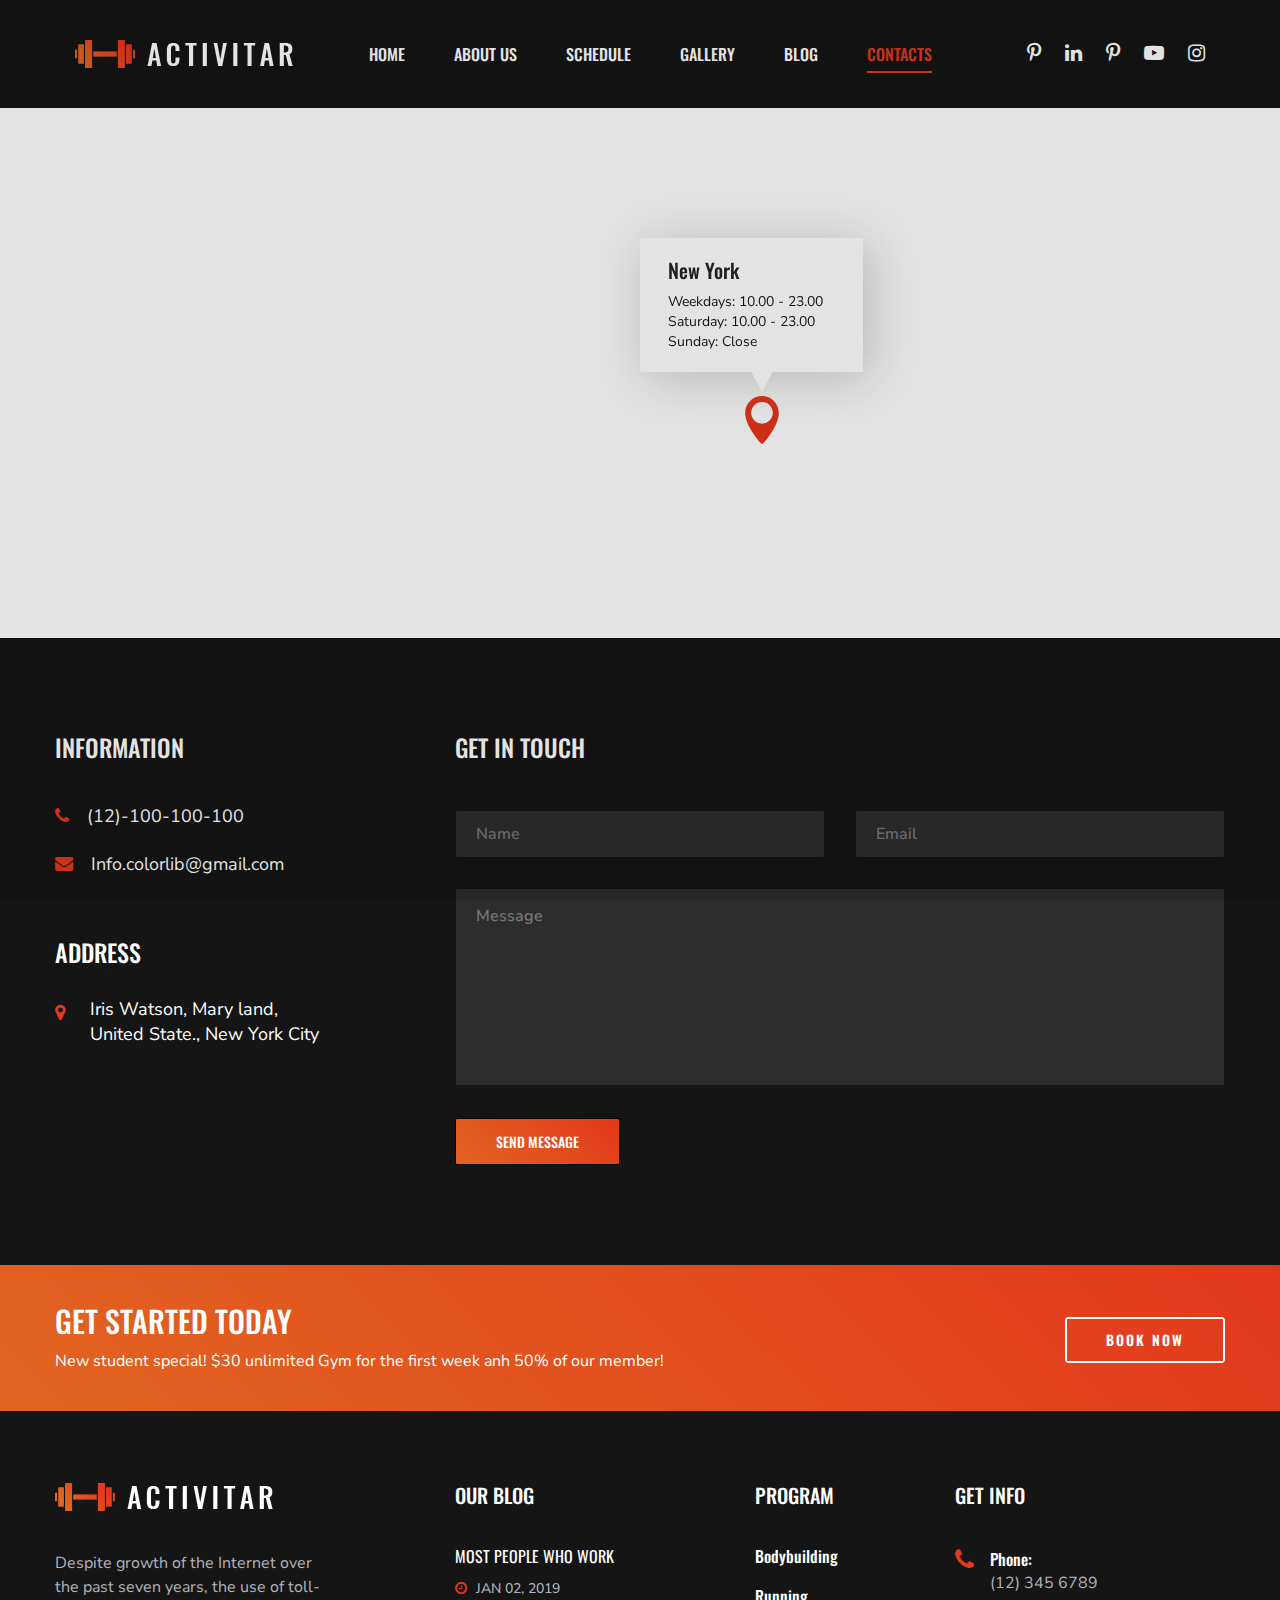
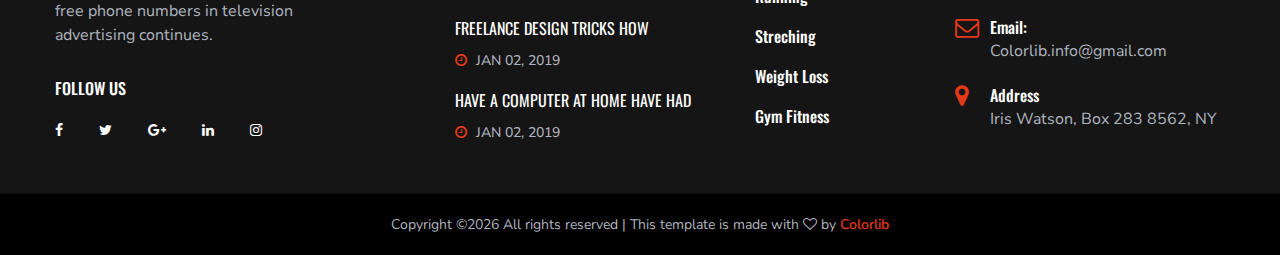
<file: contact.html>
<!DOCTYPE html>
<html lang="zxx">

<head>
    <meta charset="UTF-8">
    <meta name="description" content="Activitar Template">
    <meta name="keywords" content="Activitar, unica, creative, html">
    <meta name="viewport" content="width=device-width, initial-scale=1.0">
    <meta http-equiv="X-UA-Compatible" content="ie=edge">
    <title>Activitar | Template</title>

    <!-- Google Font -->
    <link href="https://fonts.googleapis.com/css?family=Nunito+Sans:400,600,700,800,900&display=swap" rel="stylesheet">
    <link href="https://fonts.googleapis.com/css?family=Oswald:300,400,500,600,700&display=swap" rel="stylesheet">

    <!-- Css Styles -->
    <link rel="stylesheet" href="css/bootstrap.min.css" type="text/css">
    <link rel="stylesheet" href="css/font-awesome.min.css" type="text/css">
    <link rel="stylesheet" href="css/elegant-icons.css" type="text/css">
    <link rel="stylesheet" href="css/nice-select.css" type="text/css">
    <link rel="stylesheet" href="css/owl.carousel.min.css" type="text/css">
    <link rel="stylesheet" href="css/magnific-popup.css" type="text/css">
    <link rel="stylesheet" href="css/slicknav.min.css" type="text/css">
    <link rel="stylesheet" href="css/style.css" type="text/css">
</head>

<body>
    <!-- Page Preloder -->
    <div id="preloder">
        <div class="loader"></div>
    </div>

    <!-- Header Section Begin -->
    <header class="header-section header-normal">
        <div class="container-fluid">
            <div class="logo">
                <a href="./index.html">
                    <img src="img/logo.png" alt="">
                </a>
            </div>
            <div class="top-social">
                <a href="#"><i class="fa fa-pinterest-p"></i></a>
                <a href="#"><i class="fa fa-linkedin"></i></a>
                <a href="#"><i class="fa fa-pinterest-p"></i></a>
                <a href="#"><i class="fa fa-youtube-play"></i></a>
                <a href="#"><i class="fa fa-instagram"></i></a>
            </div>
            <div class="container">
                <div class="nav-menu">
                    <nav class="mainmenu mobile-menu">
                        <ul>
                            <li><a href="./index.html">Home</a></li>
                            <li><a href="./about-us.html">About us</a></li>
                            <li><a href="./schedule.html">Schedule</a></li>
                            <li><a href="./gallery.html">Gallery</a></li>
                            <li><a href="./blog.html">Blog</a>
                                <ul class="dropdown">
                                    <li><a href="./about-us.html">About Us</a></li>
                                    <li><a href="./blog-single.html">Blog Details</a></li>
                                </ul>
                            </li>
                            <li class="active"><a href="./contact.html">Contacts</a></li>
                        </ul>
                    </nav>
                </div>
            </div>
            <div id="mobile-menu-wrap"></div>
        </div>
    </header>
    <!-- Header End -->

    <!-- Map Section Begin -->
    <div class="contact-map">
        <iframe
            src="https://www.google.com/maps/embed?pb=!1m10!1m8!1m3!1d188618.51311104256!2d-71.236572!3d42.381647!3m2!1i1024!2i768!4f13.1!5e0!3m2!1sen!2sbd!4v1576756626784!5m2!1sen!2sbd"
            height="530" style="border: 0" allowfullscreen=""></iframe>
        <div class="map-hover">
            <h5>New York</h5>
            <ul>
                <li>Weekdays: 10.00 - 23.00</li>
                <li>Saturday: 10.00 - 23.00</li>
                <li>Sunday: Close</li>
            </ul>
            <i class="icon_pin"></i>
        </div>
    </div>
    <!-- Map Section End -->

    <!-- Contact Section Begin -->
    <section class="contact-section spad">
        <div class="container">
            <div class="row">
                <div class="col-lg-3">
                    <div class="contact-info">
                        <h4>Information</h4>
                        <ul>
                            <li><i class="fa fa-phone"></i>(12)-100-100-100</li>
                            <li><i class="fa fa-envelope"></i>Info.colorlib@gmail.com</li>
                        </ul>
                    </div>
                    <div class="contact-address">
                        <h4>Address</h4>
                        <ul>
                            <li><i class="fa fa-map-marker"></i> Iris Watson, Mary land, United State., New York City
                            </li>
                        </ul>
                    </div>
                </div>
                <div class="col-lg-8 offset-lg-1">
                    <div class="contact-form">
                        <h4>Get in touch</h4>
                        <form action="#">
                            <div class="row">
                                <div class="col-lg-6">
                                    <input type="text" placeholder="Name">
                                </div>
                                <div class="col-lg-6">
                                    <input type="text" placeholder="Email">
                                </div>
                                <div class="col-lg-12">
                                    <textarea placeholder="Message"></textarea>
                                    <button type="submit" class="c-btn">Send Message</button>
                                </div>
                            </div>
                        </form>
                    </div>
                </div>
            </div>
        </div>
    </section>
    <!-- Contact Section End -->

    <!-- Cta Section Begin -->
    <section class="cta-section">
        <div class="container">
            <div class="row">
                <div class="col-lg-12">
                    <div class="cta-text">
                        <h3>GeT Started Today</h3>
                        <p>New student special! $30 unlimited Gym for the first week anh 50% of our member!</p>
                    </div>
                    <a href="#" class="primary-btn cta-btn">book now</a>
                </div>
            </div>
        </div>
    </section>
    <!-- Cta Section End -->

    <!-- Footer Section Begin -->
    <footer class="footer-section">
        <div class="container">
            <div class="row">
                <div class="col-lg-3">
                    <div class="footer-logo-item">
                        <div class="f-logo">
                            <a href="#"><img src="img/logo.png" alt=""></a>
                        </div>
                        <p>Despite growth of the Internet over the past seven years, the use of toll-free phone numbers
                            in television advertising continues.</p>
                        <div class="social-links">
                            <h6>Follow us</h6>
                            <a href="#"><i class="fa fa-facebook"></i></a>
                            <a href="#"><i class="fa fa-twitter"></i></a>
                            <a href="#"><i class="fa fa-google-plus"></i></a>
                            <a href="#"><i class="fa fa-linkedin"></i></a>
                            <a href="#"><i class="fa fa-instagram"></i></a>
                        </div>
                    </div>
                </div>
                <div class="col-lg-3 offset-lg-1">
                    <div class="footer-widget">
                        <h5>Our Blog</h5>
                        <div class="footer-blog">
                            <a href="#" class="fb-item">
                                <h6>Most people who work</h6>
                                <span class="blog-time"><i class="fa fa-clock-o"></i> Jan 02, 2019</span>
                            </a>
                            <a href="#" class="fb-item">
                                <h6>Freelance Design Tricks How </h6>
                                <span class="blog-time"><i class="fa fa-clock-o"></i> Jan 02, 2019</span>
                            </a>
                            <a href="#" class="fb-item">
                                <h6>have a computer at home have had </h6>
                                <span class="blog-time"><i class="fa fa-clock-o"></i> Jan 02, 2019</span>
                            </a>
                        </div>
                    </div>
                </div>
                <div class="col-lg-2">
                    <div class="footer-widget">
                        <h5>Program</h5>
                        <ul class="workout-program">
                            <li><a href="#">Bodybuilding</a></li>
                            <li><a href="#">Running</a></li>
                            <li><a href="#">Streching</a></li>
                            <li><a href="#">Weight Loss</a></li>
                            <li><a href="#">Gym Fitness</a></li>
                        </ul>
                    </div>
                </div>
                <div class="col-lg-3">
                    <div class="footer-widget">
                        <h5>Get Info</h5>
                        <ul class="footer-info">
                            <li>
                                <i class="fa fa-phone"></i>
                                <span>Phone:</span>
                                (12) 345 6789
                            </li>
                            <li>
                                <i class="fa fa-envelope-o"></i>
                                <span>Email:</span>
                                Colorlib.info@gmail.com
                            </li>
                            <li>
                                <i class="fa fa-map-marker"></i>
                                <span>Address</span>
                                Iris Watson, Box 283 8562, NY
                            </li>
                        </ul>
                    </div>
                </div>
            </div>
        </div>
        <div class="copyright-text">
            <div class="container">
                <div class="row">
                    <div class="col-lg-12 text-center">
                        <div class="ct-inside"><!-- Link back to Colorlib can't be removed. Template is licensed under CC BY 3.0. -->
Copyright &copy;<script>document.write(new Date().getFullYear());</script> All rights reserved | This template is made with <i class="fa fa-heart-o" aria-hidden="true"></i> by <a href="https://colorlib.com" target="_blank">Colorlib</a>
<!-- Link back to Colorlib can't be removed. Template is licensed under CC BY 3.0. --></div>
                    </div>
                </div>
            </div>
        </div>
    </footer>
    <!-- Footer Section End -->

    <!-- Js Plugins -->
    <script src="js/jquery-3.3.1.min.js"></script>
    <script src="js/bootstrap.min.js"></script>
    <script src="js/jquery.magnific-popup.min.js"></script>
    <script src="js/mixitup.min.js"></script>
    <script src="js/jquery.nice-select.min.js"></script>
    <script src="js/jquery.slicknav.js"></script>
    <script src="js/owl.carousel.min.js"></script>
    <script src="js/masonry.pkgd.min.js"></script>
    <script src="js/main.js"></script>
</body>

</html>
</file>
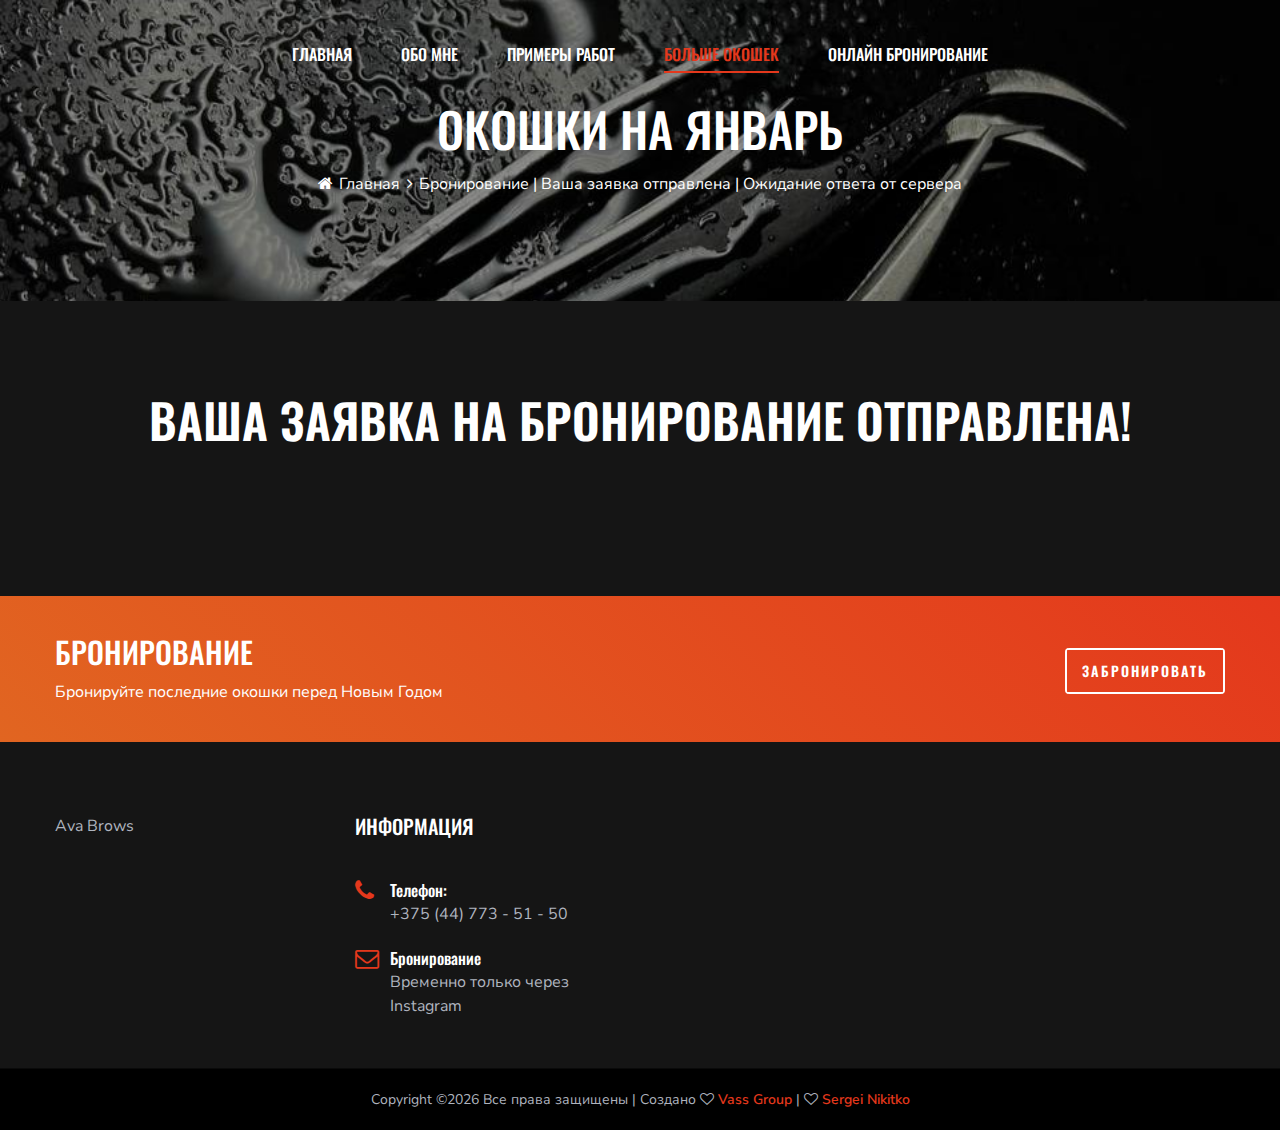
<file: done.html>
<!DOCTYPE html>
<html lang="zxx">

<head>
<meta name="title" content="AVA BROWS - Мастер бровист | ">
<meta name="description" content="AVA BROWS - МАСТЕР БРОВИСТ | ">
<meta name="keywords" content="мастер бровист, брови Могилёв, ресницы могилев">
<meta name="robots" content="index, follow">
<meta http-equiv="Content-Type" content="text/html; charset=utf-8">
<meta name="language" content="Russian">
    <title>AVA BROWS | Заявка на бронирование успешно отправлена!</title>

    <!-- Google Font -->
    <link href="https://fonts.googleapis.com/css?family=Nunito+Sans:400,600,700,800,900&display=swap" rel="stylesheet">
    <link href="https://fonts.googleapis.com/css?family=Oswald:300,400,500,600,700&display=swap" rel="stylesheet">

    <!-- Css Styles -->
    <link rel="stylesheet" href="/css/bootstrap.min.css" type="text/css">
    <link rel="stylesheet" href="/css/font-awesome.min.css" type="text/css">
    <link rel="stylesheet" href="/css/elegant-icons.css" type="text/css">
    <link rel="stylesheet" href="/css/nice-select.css" type="text/css">
    <link rel="stylesheet" href="/css/owl.carousel.min.css" type="text/css">
    <link rel="stylesheet" href="/css/magnific-popup.css" type="text/css">
    <link rel="stylesheet" href="/css/slicknav.min.css" type="text/css">
    <link rel="stylesheet" href="/css/style.css" type="text/css">
</head>

<body>
    <script>
      
    </script>
    <!-- Page Preloder -->
    <!-- <div id="preloder">
        <div class="loader"></div>
    </div> -->

    <!-- Header Section Begin -->
    <header class="header-section">
        <div class="container-fluid">
            
            
            <div class="container">
                <div class="nav-menu">
                    <nav class="mainmenu mobile-menu">
                        <ul>
                            <li><a href="/">Главная</a></li>
                            <li><a href="./about-us.html">Обо мне</a></li>
                            <li><a href="./gallery.html">Примеры работ</a></li>
                            <li class="active"><a href="./january.html">Больше окошек</a>
                                <ul class="dropdown">
                                    <li><a href="./january.html">Январь</a></li>
                                    <li><a href="./february.html">Феевраль</a></li>
                                </ul>
                            </li>
                            <li><a href="./bron.html">Онлайн бронирование</a></li>
                        </ul>
                    </nav>
                </div>
            </div>
            <div id="mobile-menu-wrap"></div>
        </div>
    </header>
    <!-- Header End -->

     <!-- Breadcrumb Section Begin -->
     <section class="breadcrumb-section set-bg spad" data-setbg="/img/about-bread.jpg">
        <div class="container">
            <div class="row">
                <div class="col-lg-12">
                    <div class="breadcrumb-text">
                        <h2>Окошки на ЯНВАРЬ</h2>
                        <div class="breadcrumb-controls">
                            <a href="/"><i class="fa fa-home"></i> Главная</a>
                            <span>Бронирование | Ваша заявка отправлена | Ожидание ответа от сервера</span>
                        </div>
                    </div>
                </div>
            </div>
        </div>
    </section>
    <!-- Breadcrumb End -->

    <!-- Class Time Section Begin -->
    <section class="classtime-section class-time-table spad">
        <div class="container">
            <div class="row">
                <div class="col-lg-12 text-center">
                    <div class="section-title">
                        <h2>Ваша заявка на бронирование отправлена!<br></h2>
                    </div>
                </div>
            </div>
            
        </div>
    </section>
    <!-- Class Time Section End -->

    <section class="cta-section">
        <div class="container">
            <div class="row">
                <div class="col-lg-12">
                    <div class="cta-text">
                        <h3>Бронирование</h3>
                        <p>Бронируйте последние окошки перед Новым Годом</p>
                    </div>
                    <a href="https://instagram.com/ava_brows_?igshid=NGVhN2U2NjQ0Yg==" class="primary-btn cta-btn">Забронировать</a>
                </div>
            </div>
        </div>
    </section>
    <!-- Cta Section End -->

    
    <!-- Footer Section Begin -->
    <footer class="footer-section">
        <div class="container">
            <div class="row">
                <div class="col-lg-3">
                    <div class="footer-logo-item">
                        
                        <p>Ava Brows</p>
                        
                    </div>
                </div>
                
                
                <div class="col-lg-3">
                    <div class="footer-widget">
                        <h5>Информация</h5>
                        <ul class="footer-info">
                            <li>
                                <i class="fa fa-phone"></i>
                                <span>Телефон:</span>
                                +375 (44) 773 - 51 - 50
                            </li>
                            <li>
                                <i class="fa fa-envelope-o"></i>
                                <span>Бронирование</span>
                                Временно только через Instagram
                            </li>
                            
                        </ul>
                    </div>
                </div>
            </div>
        </div>
        <div class="copyright-text">
            <div class="container">
                <div class="row">
                    <div class="col-lg-12 text-center">
                        <div class="ct-inside"><!-- Link back to Colorlib can't be removed. Template is licensed under CC BY 3.0. -->
Copyright &copy;<script>document.write(new Date().getFullYear());</script> Все права защищены | Создано <i class="fa fa-heart-o" aria-hidden="true"></i> <a href="https://vass-group.xyz/" target="_blank">Vass Group</a> | <i class="fa fa-heart-o" aria-hidden="true"></i> <a href="https://www.instagram.com/sergei_nikitka/" target="_blank">Sergei Nikitko</a>
<!-- Link back to Colorlib can't be removed. Template is licensed under CC BY 3.0. --> </div>
                    </div>
                </div>
            </div>
        </div>
    </footer>
    <!-- Footer Section End -->

    <!-- Js Plugins -->
    <script src="js/jquery-3.3.1.min.js"></script>
    <script src="js/bootstrap.min.js"></script>
    <script src="js/jquery.magnific-popup.min.js"></script>
    <script src="js/mixitup.min.js"></script>
    <script src="js/jquery.nice-select.min.js"></script>
    <script src="js/jquery.slicknav.js"></script>
    <script src="js/owl.carousel.min.js"></script>
    <script src="js/masonry.pkgd.min.js"></script>
    <script src="js/main.js"></script>
</body>

</html>
</file>
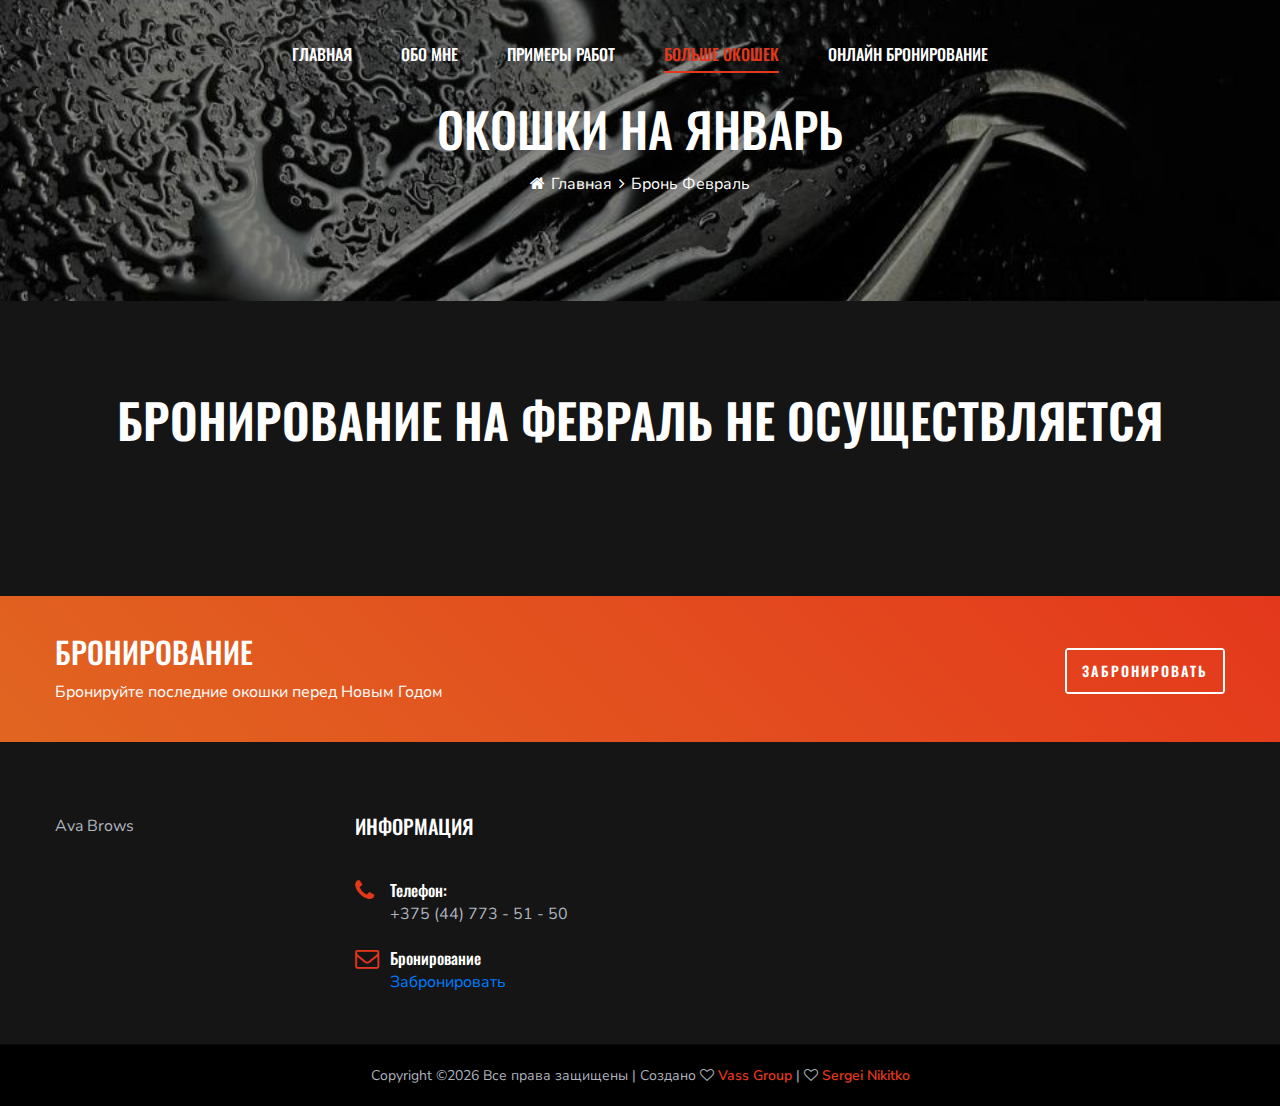
<file: february.html>
<!DOCTYPE html>
<html lang="zxx">

<head>
<meta name="title" content="AVA BROWS - Мастер бровист | Окошки на ЯНВАРЬ">
<meta name="description" content="AVA BROWS - МАСТЕР БРОВИСТ | Окошки на ЯНВАРЬ">
<meta name="keywords" content="мастер бровист, брови Могилёв, ресницы могилев">
<meta name="robots" content="index, follow">
<meta http-equiv="Content-Type" content="text/html; charset=utf-8">
<meta name="language" content="Russian">
    <title>AVA BROWS | Бронь на ФЕВРАЛЬ НЕДОСТУПНО</title>

    <!-- Google Font -->
    <link href="https://fonts.googleapis.com/css?family=Nunito+Sans:400,600,700,800,900&display=swap" rel="stylesheet">
    <link href="https://fonts.googleapis.com/css?family=Oswald:300,400,500,600,700&display=swap" rel="stylesheet">

    <!-- Css Styles -->
    <link rel="stylesheet" href="/css/bootstrap.min.css" type="text/css">
    <link rel="stylesheet" href="/css/font-awesome.min.css" type="text/css">
    <link rel="stylesheet" href="/css/elegant-icons.css" type="text/css">
    <link rel="stylesheet" href="/css/nice-select.css" type="text/css">
    <link rel="stylesheet" href="/css/owl.carousel.min.css" type="text/css">
    <link rel="stylesheet" href="/css/magnific-popup.css" type="text/css">
    <link rel="stylesheet" href="/css/slicknav.min.css" type="text/css">
    <link rel="stylesheet" href="/css/style.css" type="text/css">
</head>

<body>
    <script>

    </script>
    <!-- Page Preloder -->
    <!-- <div id="preloder">
        <div class="loader"></div>
    </div> -->

    <!-- Header Section Begin -->
    <header class="header-section">
        <div class="container-fluid">
            
            
            <div class="container">
                <div class="nav-menu">
                    <nav class="mainmenu mobile-menu">
                        <ul>
                            <li><a href="/">Главная</a></li>
                            <li><a href="./about-us.html">Обо мне</a></li>
                            <li><a href="./gallery.html">Примеры работ</a></li>
                            <li class="active"><a href="./january.html">Больше окошек</a>
                                <ul class="dropdown">
                                    <li><a href="./january.html">Январь</a></li>
                                    <li><a href="./february.html">Феевраль</a></li>
                                </ul>
                            </li>
                            <li><a href="./bron.html">Онлайн бронирование</a></li>
                        </ul>
                    </nav>
                </div>
            </div>
            <div id="mobile-menu-wrap"></div>
        </div>
    </header>
    <!-- Header End -->

     <!-- Breadcrumb Section Begin -->
     <section class="breadcrumb-section set-bg spad" data-setbg="/img/about-bread.jpg">
        <div class="container">
            <div class="row">
                <div class="col-lg-12">
                    <div class="breadcrumb-text">
                        <h2>Окошки на ЯНВАРЬ</h2>
                        <div class="breadcrumb-controls">
                            <a href="/"><i class="fa fa-home"></i> Главная</a>
                            <span>Бронь Февраль</span>
                        </div>
                    </div>
                </div>
            </div>
        </div>
    </section>
    <!-- Breadcrumb End -->

    <!-- Class Time Section Begin -->
    <section class="classtime-section class-time-table spad">
        <div class="container">
            <div class="row">
                <div class="col-lg-12 text-center">
                    <div class="section-title">
                        <h2>Бронирование на Февраль не осуществляется</h2>
                    </div>
                </div>
            </div>
            
        </div>
    </section>
    <!-- Class Time Section End -->

    <section class="cta-section">
        <div class="container">
            <div class="row">
                <div class="col-lg-12">
                    <div class="cta-text">
                        <h3>Бронирование</h3>
                        <p>Бронируйте последние окошки перед Новым Годом</p>
                    </div>
                    <a href="https://ava-brows.vass-group.xyz/bron.html" class="primary-btn cta-btn">Забронировать</a>
                </div>
            </div>
        </div>
    </section>
    <!-- Cta Section End -->

    <!-- Footer Section Begin -->
    <footer class="footer-section">
        <div class="container">
            <div class="row">
                <div class="col-lg-3">
                    <div class="footer-logo-item">
                        
                        <p>Ava Brows</p>
                        
                    </div>
                </div>
                
                
                <div class="col-lg-3">
                    <div class="footer-widget">
                        <h5>Информация</h5>
                        <ul class="footer-info">
                            <li>
                                <i class="fa fa-phone"></i>
                                <span>Телефон:</span>
                                +375 (44) 773 - 51 - 50
                            </li>
                            <li>
                                <i class="fa fa-envelope-o"></i>
                                <span>Бронирование</span>
                                <a href="https://ava-brows.vass-group.xyz/bron.html">Забронировать</a>
                            </li>
                            
                        </ul>
                    </div>
                </div>
            </div>
        </div>
        <div class="copyright-text">
            <div class="container">
                <div class="row">
                    <div class="col-lg-12 text-center">
                        <div class="ct-inside"><!-- Link back to Colorlib can't be removed. Template is licensed under CC BY 3.0. -->
Copyright &copy;<script>document.write(new Date().getFullYear());</script> Все права защищены | Создано <i class="fa fa-heart-o" aria-hidden="true"></i> <a href="https://vass-group.xyz/" target="_blank">Vass Group</a> | <i class="fa fa-heart-o" aria-hidden="true"></i> <a href="https://www.instagram.com/sergei_nikitka/" target="_blank">Sergei Nikitko</a>
<!-- Link back to Colorlib can't be removed. Template is licensed under CC BY 3.0. --> </div>
                    </div>
                </div>
            </div>
        </div>
    </footer>
    <!-- Footer Section End -->

    <!-- Js Plugins -->
    <script src="js/jquery-3.3.1.min.js"></script>
    <script src="js/bootstrap.min.js"></script>
    <script src="js/jquery.magnific-popup.min.js"></script>
    <script src="js/mixitup.min.js"></script>
    <script src="js/jquery.nice-select.min.js"></script>
    <script src="js/jquery.slicknav.js"></script>
    <script src="js/owl.carousel.min.js"></script>
    <script src="js/masonry.pkgd.min.js"></script>
    <script src="js/main.js"></script>
</body>

</html>
</file>
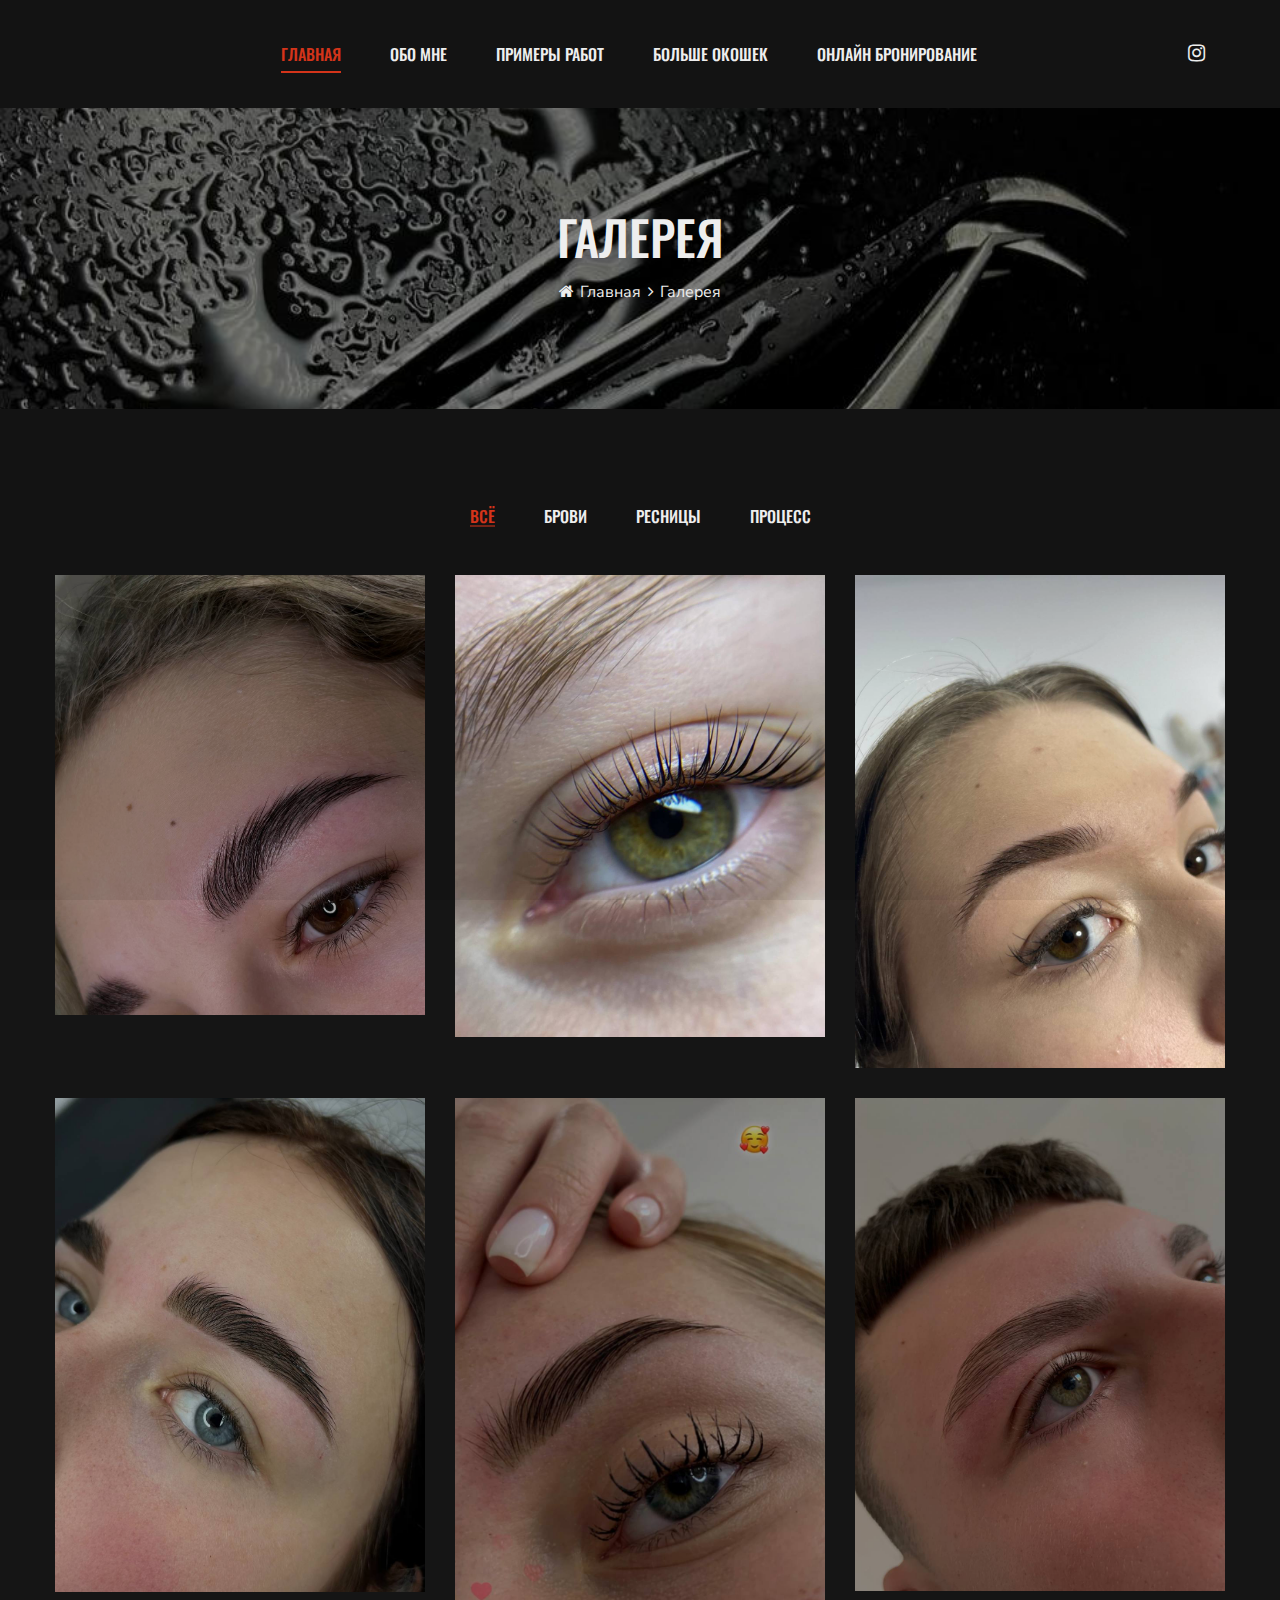
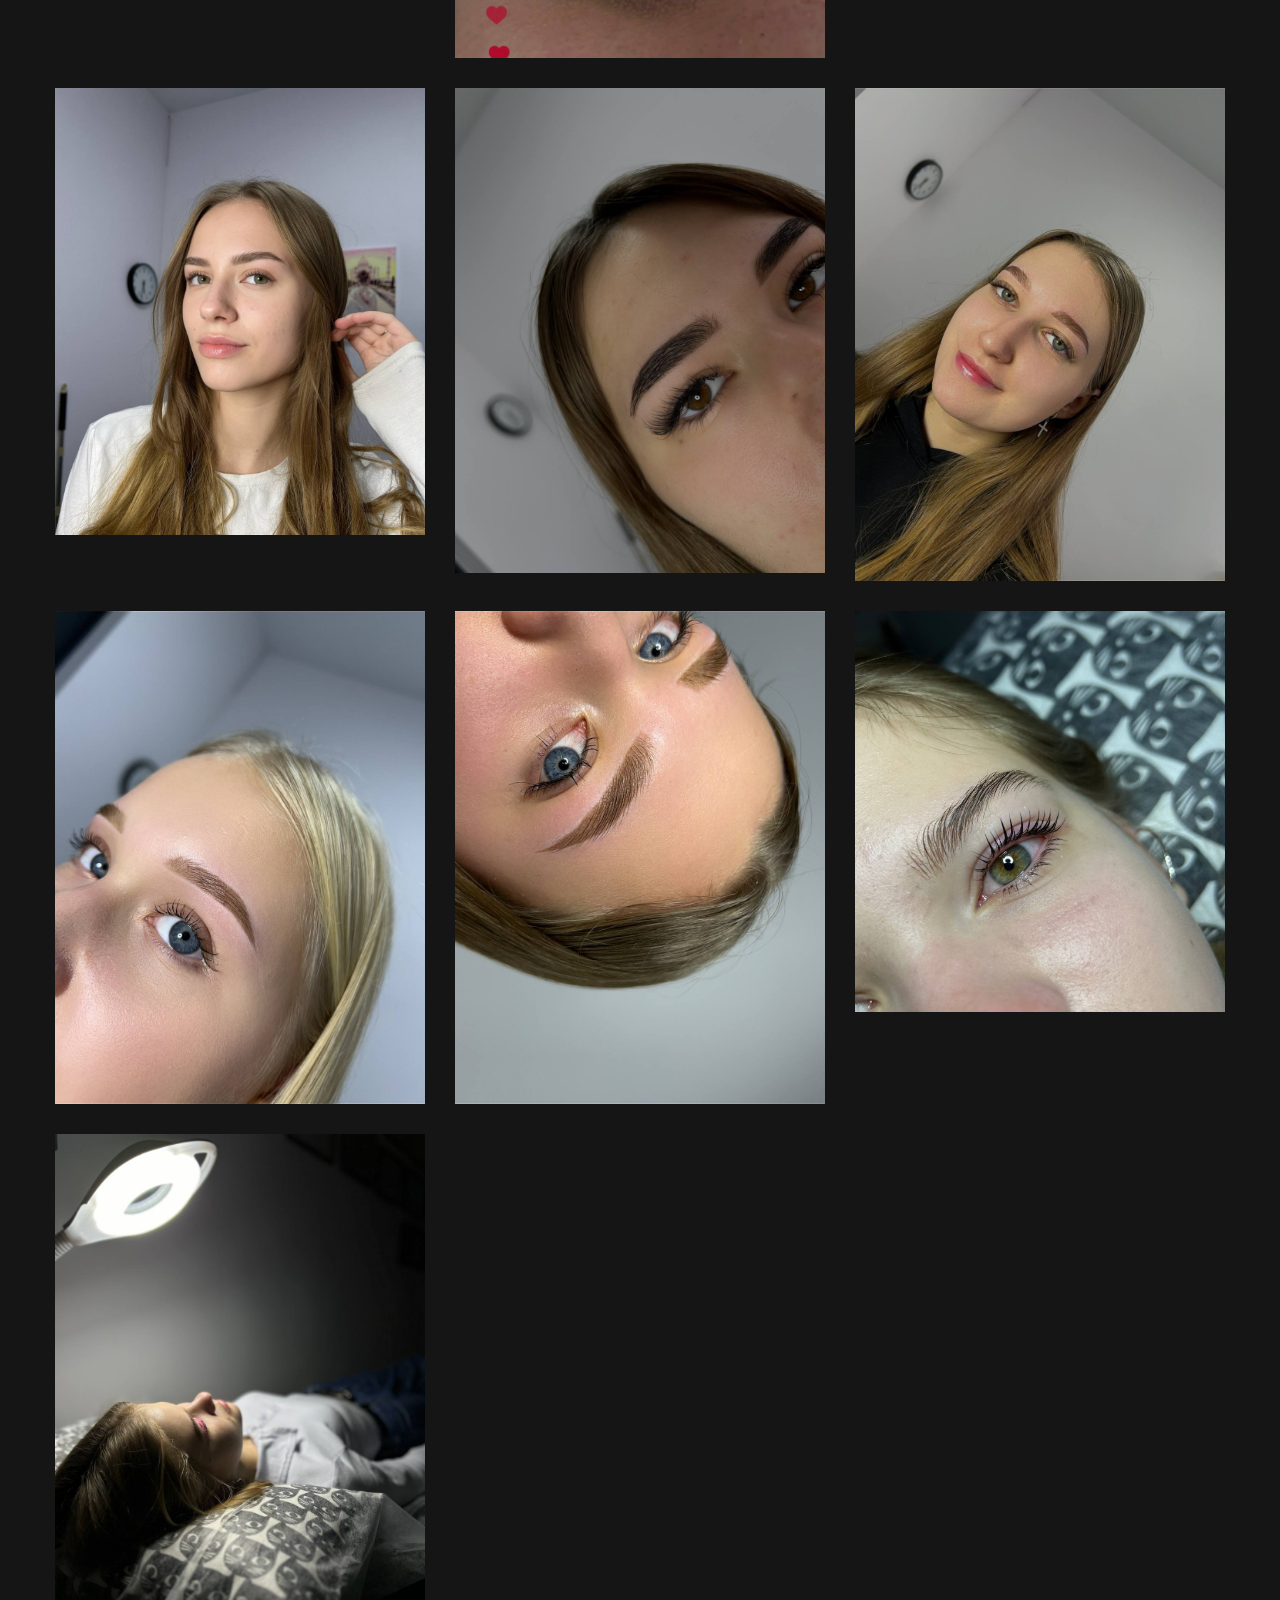
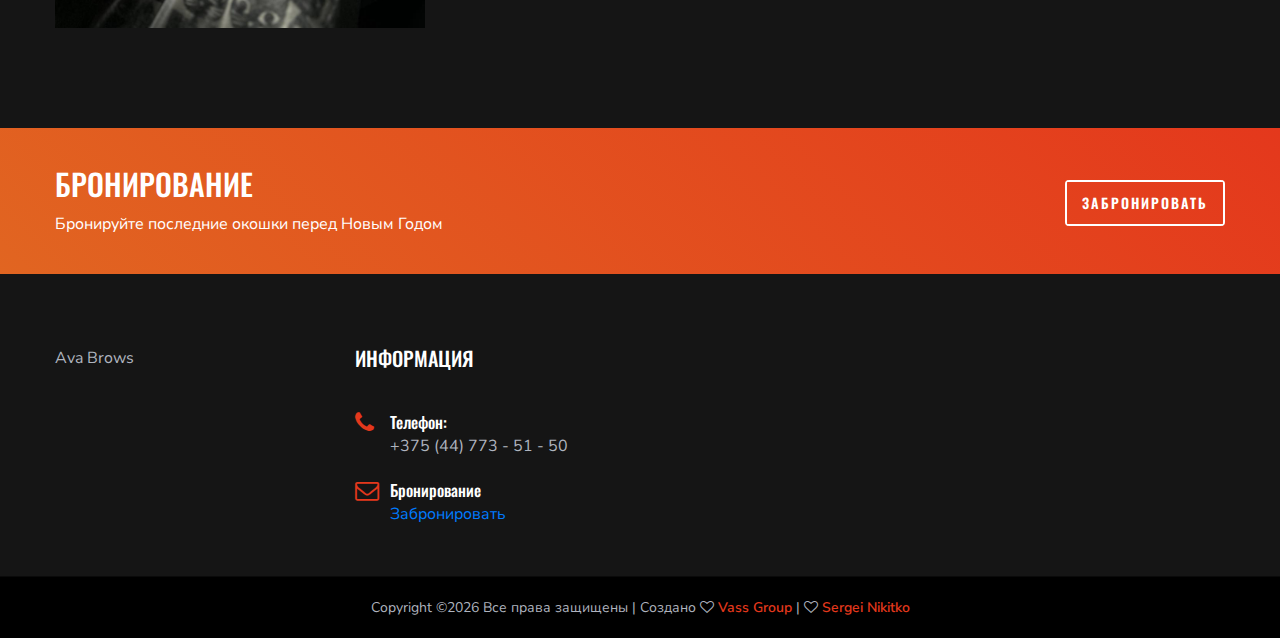
<file: gallery.html>
<!DOCTYPE html>
<html lang="ru">

<head>
    <script>
       
    </script>
<meta name="title" content="AVA BROWS - Мастер бровист | Портфолио">
<meta name="description" content="AVA BROWS - МАСТЕР БРОВИСТ | Портфолио">
<meta name="keywords" content="мастер бровист, брови Могилёв, ресницы могилев">
<meta name="robots" content="index, follow">
<meta http-equiv="Content-Type" content="text/html; charset=utf-8">
<meta name="language" content="Russian">
    <title>ava brows | Портфолио</title>

    <!-- Google Font -->
    <link href="https://fonts.googleapis.com/css?family=Nunito+Sans:400,600,700,800,900&display=swap" rel="stylesheet">
    <link href="https://fonts.googleapis.com/css?family=Oswald:300,400,500,600,700&display=swap" rel="stylesheet">

    <!-- Css Styles -->
    <link rel="stylesheet" href="css/bootstrap.min.css" type="text/css">
    <link rel="stylesheet" href="css/font-awesome.min.css" type="text/css">
    <link rel="stylesheet" href="css/elegant-icons.css" type="text/css">
    <link rel="stylesheet" href="css/nice-select.css" type="text/css">
    <link rel="stylesheet" href="css/owl.carousel.min.css" type="text/css">
    <link rel="stylesheet" href="css/magnific-popup.css" type="text/css">
    <link rel="stylesheet" href="css/slicknav.min.css" type="text/css">
    <link rel="stylesheet" href="css/style.css" type="text/css">
</head>

<body>
    <!-- Page Preloder -->
    <div id="preloder">
        <div class="loader"></div>
    </div>

    <!-- Header Section Begin -->
    <header class="header-section header-normal">
        <div class="container-fluid">
            <div class="logo">
                
            </div>
            <div class="top-social">
              
                <a href="https://www.instagram.com/ava_brows_/?utm_source=ig_web_button_share_sheet&igshid=OGQ5ZDc2ODk2ZA=="><i class="fa fa-instagram"></i></a>
            </div>
            <div class="container">
                <div class="nav-menu">
                    <nav class="mainmenu mobile-menu">
                        <ul>
                            <li class="active"><a href="/">Главная</a></li>
                            <li><a href="./about-us.html">Обо мне</a></li>
                            <li><a href="./gallery/">Примеры работ</a></li>
                            <li><a href="./january.html">Больше окошек</a>
                                <ul class="dropdown">
                                    <li><a href="./january.html">Январь</a></li>
                                    <li><a href="./february.html">Февраль</a></li>
                                </ul>
                            </li>
                            <li><a href="./bron.html">Онлайн бронирование</a></li>
                        </ul>
                    </nav>
                </div>
            </div>
            <div id="mobile-menu-wrap"></div>
        </div>
    </header>
    <!-- Header End -->

    <!-- Breadcrumb Section Begin -->
    <section class="breadcrumb-section set-bg spad" data-setbg="img/about-bread.jpg">
        <div class="container">
            <div class="row">
                <div class="col-lg-12">
                    <div class="breadcrumb-text">
                        <h2>Галерея</h2>
                        <div class="breadcrumb-controls">
                            <a href="#"><i class="fa fa-home"></i> Главная</a>
                            <span>Галерея</span>
                        </div>
                    </div>
                </div>
            </div>
        </div>
    </section>
    <!-- Breadcrumb End -->

    <!-- Gallery Section Begin -->
    <section class="gallery-section spad">
        <div class="container">
            <div class="row">
                <div class="col-lg-12">
                    <div class="gallery-controls">
                        <ul>
                            <li class="active" data-filter="*">Всё</li>
                            <li data-filter=".brows">Брови</li>
                            <li data-filter=".resn">Ресницы</li>
                            <li data-filter=".work">Процесс</li>
                        </ul>
                    </div>
                </div>
            </div>
            <div class="row gallery-filter">
                <div class="col-lg-4 col-sm-6 mix brows">
                    <div class="gallery-item">
                        <img src="img/gallery/gallery-1.jpg"" alt="">
                        <div class="gi-hover-warp">
                            <div class="gi-hover">
                                <a href="img/gallery/gallery-1.jpg" class="image-popup" ><i class="fa fa-search-plus"></i></a>
                                <a href="#"><i class="fa fa-chain"></i></a>
                                <h6>Ламинирование и окрашивание<span> бровей</span></h6>
                            </div>
                        </div>
                    </div>
                </div>
                <div class="col-lg-4 col-sm-6 mix resn">
                    <div class="gallery-item">
                        <img src="img/gallery/gallery-2.jpg"" alt="">
                        <div class="gi-hover-warp">
                            <div class="gi-hover">
                                <a href="img/gallery/gallery-2.jpg" class="image-popup"><i class="fa fa-search-plus"></i></a>
                                <a href="#"><i class="fa fa-chain"></i></a>
                                <h6>Ламинирование и окрашивание<span> ресниц</span></h6>
                            </div>
                        </div>
                    </div>
                </div>
                <div class="col-lg-4 col-sm-6 mix brows">
                    <div class="gallery-item">
                        <img src="img/gallery/gallery-3.jpg"" alt="">
                        <div class="gi-hover-warp">
                            <div class="gi-hover">
                                <a href="img/gallery/gallery-3.jpg" class="image-popup"><i class="fa fa-search-plus"></i></a>
                                <a href="#"><i class="fa fa-chain"></i></a>
                                <h6>Ламинирование и окрашивание <span>бровей</span></h6>
                            </div>
                        </div>
                    </div>
                </div>
                <div class="col-lg-4 col-sm-6 mix brows">
                    <div class="gallery-item">
                        <img src="img/gallery/gallery-4.jpg"" alt="">
                        <div class="gi-hover-warp">
                            <div class="gi-hover">
                                <a href="img/gallery/gallery-4.jpg" class="image-popup"><i
                                        class="fa fa-search-plus"></i></a>
                                <a href="#"><i class="fa fa-chain"></i></a>
                                <h6>Ламинирование и окрашивание <span>бровей</span></h6>
                            </div>
                        </div>
                    </div>
                </div>
                <div class="col-lg-4 col-sm-6 mix brows resn">
                    <div class="gallery-item">
                        <img src="img/gallery/gallery-5.jpg"" alt="">
                        <div class="gi-hover-warp">
                            <div class="gi-hover">
                                <a href="img/gallery/gallery-5.jpg" class="image-popup"><i class="fa fa-search-plus"></i></a>
                                <a href="#"><i class="fa fa-chain"></i></a>
                                <h6>Ламинирование и окрашивание <span>ресниц</span></h6>
                            </div>
                        </div>
                    </div>
                </div>
                <div class="col-lg-4 col-sm-6 mix gym brows">
                    <div class="gallery-item">
                        <img src="img/gallery/gallery-6.jpg"" alt="">
                        <div class="gi-hover-warp">
                            <div class="gi-hover">
                                <a href="img/gallery/gallery-6.jpg" class="image-popup"><i
                                        class="fa fa-search-plus"></i></a>
                                <a href="#"><i class="fa fa-chain"></i></a>
                                <h6>Ламинирование и окрашивание <span>бровей</span></h6>
                            </div>
                        </div>
                    </div>
                </div>
                <div class="col-lg-4 col-sm-6 mix brows resn">
                    <div class="gallery-item">
                        <img src="img/gallery/gallery-7.jpg"" alt="">
                        <div class="gi-hover-warp">
                            <div class="gi-hover">
                                <a href="img/gallery/gallery-7.jpg" class="image-popup"><i
                                        class="fa fa-search-plus"></i></a>
                                <a href="#"><i class="fa fa-chain"></i></a>
                                <h6>Ламинирование и окрашивание <span>ресниц</span></h6>
                            </div>
                        </div>
                    </div>
                </div>
                <div class="col-lg-4 col-sm-6 mix brows">
                    <div class="gallery-item">
                        <img src="img/gallery/gallery-8.jpg"" alt="">
                        <div class="gi-hover-warp">
                            <div class="gi-hover">
                                <a href="img/gallery/gallery-8.jpg" class="image-popup"><i
                                        class="fa fa-search-plus"></i></a>
                                <a href="#"><i class="fa fa-chain"></i></a>
                                <h6>Ламинирование и окрашивание <span>бровей</span></h6>
                            </div>
                        </div>
                    </div>
                </div>
                <div class="col-lg-4 col-sm-6 mix brows">
                    <div class="gallery-item">
                        <img src="img/gallery/gallery-9.jpg"" alt="">
                        <div class="gi-hover-warp">
                            <div class="gi-hover">
                                <a href="img/gallery/gallery-9.jpg" class="image-popup"><i
                                        class="fa fa-search-plus"></i></a>
                                <a href="#"><i class="fa fa-chain"></i></a>
                                <h6>Ламинирование и окрашивание <span>бровей</span></h6>
                            </div>
                        </div>
                    </div>
                </div>
                <div class="col-lg-4 col-sm-6 mix brows">
                    <div class="gallery-item">
                        <img src="img/gallery/gallery-10.jpg"" alt="">
                        <div class="gi-hover-warp">
                            <div class="gi-hover">
                                <a href="img/gallery/gallery-10.jpg" class="image-popup"><i
                                        class="fa fa-search-plus"></i></a>
                                <a href="#"><i class="fa fa-chain"></i></a>
                                <h6>Ламинирование и окрашивание <span>бровей</span></h6>
                            </div>
                        </div>
                    </div>
                </div>
                <div class="col-lg-4 col-sm-6 mix brows resn">
                    <div class="gallery-item">
                        <img src="img/gallery/gallery-11.jpg"" alt="">
                        <div class="gi-hover-warp">
                            <div class="gi-hover">
                                <a href="img/gallery/gallery-11.jpg" class="image-popup"><i
                                        class="fa fa-search-plus"></i></a>
                                <a href="#"><i class="fa fa-chain"></i></a>
                                <h6>Ламинирование и окрашивание <span>бровей</span></h6>
                            </div>
                        </div>
                    </div>
                </div>
                <div class="col-lg-4 col-sm-6 mix resn">
                    <div class="gallery-item">
                        <img src="img/gallery/gallery-12.jpg"" alt="">
                        <div class="gi-hover-warp">
                            <div class="gi-hover">
                                <a href="img/gallery/gallery-12.jpg" class="image-popup"><i
                                        class="fa fa-search-plus"></i></a>
                                <a href="#"><i class="fa fa-chain"></i></a>
                                <h6>Ламинирование и окрашивание <span>ресниц</span></h6>
                            </div>
                        </div>
                    </div>
                </div>
                <div class="col-lg-4 col-sm-6 mix work ">
                    <div class="gallery-item">
                        <img src="img/gallery/gallery-13.jpg"" alt="">
                        <div class="gi-hover-warp">
                            <div class="gi-hover">
                                <a href="img/gallery/gallery-13.jpg" class="image-popup"><i
                                        class="fa fa-search-plus"></i></a>
                                <a href="#"><i class="fa fa-chain"></i></a>
                                <h6>Процесс ламинирования и окрашивания <span>ресниц</span></h6>
                            </div>
                        </div>
                    </div>
                </div>
            </div>
        </div>
    </section>
    <!-- Gallery Section End -->
    <section class="cta-section">
        <div class="container">
            <div class="row">
                <div class="col-lg-12">
                    <div class="cta-text">
                        <h3>Бронирование</h3>
                        <p>Бронируйте последние окошки перед Новым Годом</p>
                    </div>
                    <a href="https://ava-brows.vass-group.xyz/bron.html" class="primary-btn cta-btn">Забронировать</a>
                </div>
            </div>
        </div>
    </section>
    <!-- Cta Section End -->

    <!-- Footer Section Begin -->
    <footer class="footer-section">
        <div class="container">
            <div class="row">
                <div class="col-lg-3">
                    <div class="footer-logo-item">
                        
                        <p>Ava Brows</p>
                        
                    </div>
                </div>
                
                
                <div class="col-lg-3">
                    <div class="footer-widget">
                        <h5>Информация</h5>
                        <ul class="footer-info">
                            <li>
                                <i class="fa fa-phone"></i>
                                <span>Телефон:</span>
                                +375 (44) 773 - 51 - 50
                            </li>
                            <li>
                                <i class="fa fa-envelope-o"></i>
                                <span>Бронирование</span>
                                <a href="https://ava-brows.vass-group.xyz/bron.html">Забронировать</a>
                            </li>
                            
                        </ul>
                    </div>
                </div>
            </div>
        </div>
        <div class="copyright-text">
            <div class="container">
                <div class="row">
                    <div class="col-lg-12 text-center">
                        <div class="ct-inside"><!-- Link back to Colorlib can't be removed. Template is licensed under CC BY 3.0. -->
Copyright &copy;<script>document.write(new Date().getFullYear());</script> Все права защищены | Создано <i class="fa fa-heart-o" aria-hidden="true"></i> <a href="https://vass-group.xyz/" target="_blank">Vass Group</a> | <i class="fa fa-heart-o" aria-hidden="true"></i> <a href="https://www.instagram.com/sergei_nikitka/" target="_blank">Sergei Nikitko</a>
<!-- Link back to Colorlib can't be removed. Template is licensed under CC BY 3.0. --> </div>
                    </div>
                </div>
            </div>
        </div>
    </footer>
    <!-- Footer Section End -->

    <!-- Js Plugins -->
    <script src="js/jquery-3.3.1.min.js"></script>
    <script src="js/bootstrap.min.js"></script>
    <script src="js/jquery.magnific-popup.min.js"></script>
    <script src="js/mixitup.min.js"></script>
    <script src="js/jquery.nice-select.min.js"></script>
    <script src="js/jquery.slicknav.js"></script>
    <script src="js/owl.carousel.min.js"></script>
    <script src="js/masonry.pkgd.min.js"></script>
    <script src="js/main.js"></script>

    <script src="js/redirect.js"></script>
</body>

</html>
</file>
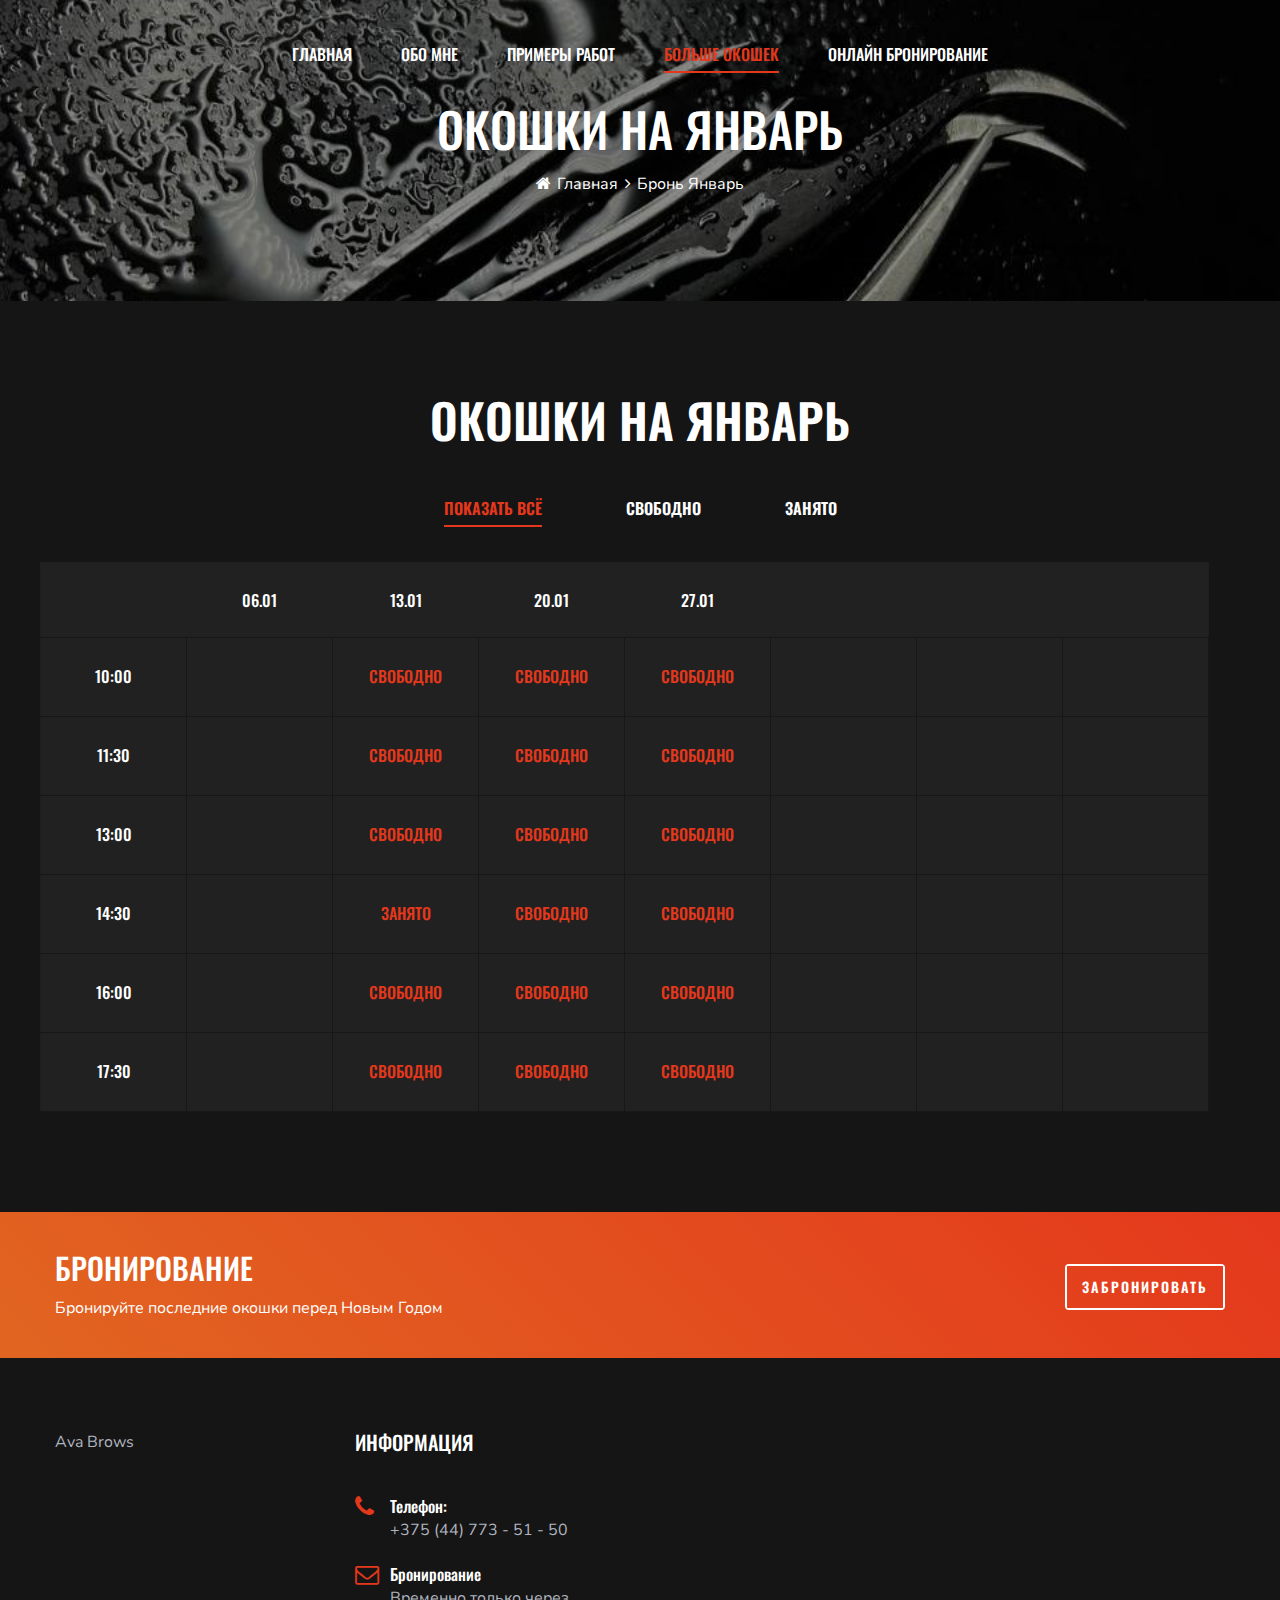
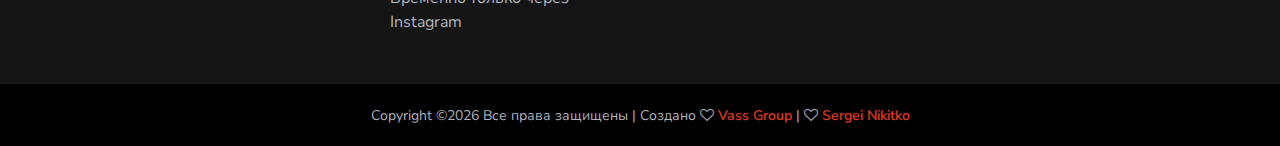
<file: january.html>
<!DOCTYPE html>
<html lang="zxx">

<head>
<meta name="title" content="AVA BROWS - Мастер бровист | Окошки на ЯНВАРЬ">
<meta name="description" content="AVA BROWS - МАСТЕР БРОВИСТ | Окошки на ЯНВАРЬ">
<meta name="keywords" content="мастер бровист, брови Могилёв, ресницы могилев">
<meta name="robots" content="index, follow">
<meta http-equiv="Content-Type" content="text/html; charset=utf-8">
<meta name="language" content="Russian">
    <title>AVA BROWS | Бронь на ЯНВАРЬ</title>

    <!-- Google Font -->
    <link href="https://fonts.googleapis.com/css?family=Nunito+Sans:400,600,700,800,900&display=swap" rel="stylesheet">
    <link href="https://fonts.googleapis.com/css?family=Oswald:300,400,500,600,700&display=swap" rel="stylesheet">

    <!-- Css Styles -->
    <link rel="stylesheet" href="/css/bootstrap.min.css" type="text/css">
    <link rel="stylesheet" href="/css/font-awesome.min.css" type="text/css">
    <link rel="stylesheet" href="/css/elegant-icons.css" type="text/css">
    <link rel="stylesheet" href="/css/nice-select.css" type="text/css">
    <link rel="stylesheet" href="/css/owl.carousel.min.css" type="text/css">
    <link rel="stylesheet" href="/css/magnific-popup.css" type="text/css">
    <link rel="stylesheet" href="/css/slicknav.min.css" type="text/css">
    <link rel="stylesheet" href="/css/style.css" type="text/css">
</head>

<body>
    <script>
       
    </script>
    <!-- Page Preloder -->
    <!-- <div id="preloder">
        <div class="loader"></div>
    </div> -->

    <!-- Header Section Begin -->
    <header class="header-section">
        <div class="container-fluid">
            
            
            <div class="container">
                <div class="nav-menu">
                    <nav class="mainmenu mobile-menu">
                        <ul>
                            <li><a href="/">Главная</a></li>
                            <li><a href="./about-us.html">Обо мне</a></li>
                            <li><a href="./gallery.html">Примеры работ</a></li>
                            <li class="active"><a href="./january.html">Больше окошек</a>
                                <ul class="dropdown">
                                    <li><a href="./january.html">Январь</a></li>
                                    <li><a href="./february.html">Февраль</a></li>
                                </ul>
                            </li>
                            <li><a href="./bron.html">Онлайн бронирование</a></li>
                        </ul>
                    </nav>
                </div>
            </div>
            <div id="mobile-menu-wrap"></div>
        </div>
    </header>
    <!-- Header End -->

     <!-- Breadcrumb Section Begin -->
     <section class="breadcrumb-section set-bg spad" data-setbg="/img/about-bread.jpg">
        <div class="container">
            <div class="row">
                <div class="col-lg-12">
                    <div class="breadcrumb-text">
                        <h2>Окошки на ЯНВАРЬ</h2>
                        <div class="breadcrumb-controls">
                            <a href="/"><i class="fa fa-home"></i> Главная</a>
                            <span>Бронь Январь</span>
                        </div>
                    </div>
                </div>
            </div>
        </div>
    </section>
    <!-- Breadcrumb End -->

    <!-- Class Time Section Begin -->
    <section class="classtime-section class-time-table spad">
        <div class="container">
            <div class="row">
                <div class="col-lg-12 text-center">
                    <div class="section-title">
                        <h2>Окошки на Январь</h2>
                    </div>
                </div>
            </div>
            <div class="row">
                <div class="col-lg-12">
                    <div class="timetable-controls">
                        <ul>
                            <!-- <li class="active" data-tsfilter="all">Всё</li> -->
                            <li class="active" data-tsfilter="all">Показать всё</li>
                            <li data-tsfilter="yes">Свободно</li>
                            <li data-tsfilter="no">Занято</li>
                        </ul>
                    </div>
                </div>
            </div>
            <div class="row">
                <div class="classtime-table">
                    <table>
                        <thead>
                            <tr>
                                <th></th>
                                <th>06.01</th>
                                <th>13.01</th>
                                <th>20.01</th>
                                <th>27.01</th>
                                <th></th>
                                <!-- <th></th> -->
                            </tr>
                        </thead>
                        <tbody>
                            
                            
                            <tr>
                                <td class="workout-time">10:00</td>
                                <!-- <td class="hover-bg ts-item" data-tsmeta="no">
                               
                                <h6>Занято</h6>
                            </td> --><td></td>
                                
                                <td class="hover-bg ts-item" data-tsmeta="yes">
                                    
                                    <h6>Свободно</h6>
                                </td>
                                <td class="hover-bg ts-item" data-tsmeta="yes">
                                    
                                    <h6>Свободно</h6>
                                </td>
                                <td class="hover-bg ts-item" data-tsmeta="yes">
                                    
                                    <h6>Свободно</h6>
                                </td>
                                <!-- <td class="hover-bg ts-item" data-tsmeta="no">
                               
                                <h6>Занято</h6>
                            </td> --><td></td>
                            <!-- <td class="hover-bg ts-item" data-tsmeta="no">
                               
                                <h6>Занято</h6>
                            </td> --><td></td>
                            <!-- <td class="hover-bg ts-item" data-tsmeta="no">
                               
                                <h6>Занято</h6>
                            </td> --><td></td>
                            </tr>
                            
                            <tr>
                                <td class="workout-time">11:30</td>
                                <!-- <td class="hover-bg ts-item" data-tsmeta="no">
                               
                                <h6>Занято</h6>
                            </td> --><td></td>
                                <td class="hover-bg ts-item" data-tsmeta="yes">
                                    
                                    <h6>Свободно</h6>
                                </td>
                                <td class="hover-bg ts-item" data-tsmeta="yes">
                                    
                                    <h6>Свободно</h6>
                                </td>
                                <td class="hover-bg ts-item" data-tsmeta="yes">
                                    
                                    <h6>Свободно</h6>
                                </td>
                                <!-- <td class="hover-bg ts-item" data-tsmeta="no">
                               
                                <h6>Занято</h6>
                            </td> --><td></td>
                            <!-- <td class="hover-bg ts-item" data-tsmeta="no">
                               
                                <h6>Занято</h6>
                            </td> --><td></td>
                            <!-- <td class="hover-bg ts-item" data-tsmeta="no">
                               
                                <h6>Занято</h6>
                            </td> --><td></td>
                            </tr>
                            
                            <tr>
                                <td class="workout-time">13:00</td>
                                <!-- <td class="hover-bg ts-item" data-tsmeta="no">
                               
                                <h6>Занято</h6>
                            </td> --><td></td>
                                
                                <td class="hover-bg ts-item" data-tsmeta="yes">
                                    
                                    <h6>Свободно</h6>
                                </td>
                                <td class="hover-bg ts-item" data-tsmeta="yes">
                                    
                                    <h6>Свободно</h6>
                                </td>
                                <td class="hover-bg ts-item" data-tsmeta="yes">
                                    
                                    <h6>Свободно</h6>
                                </td>
                                <!-- <td class="hover-bg ts-item" data-tsmeta="no">
                               
                                <h6>Занято</h6>
                            </td> --><td></td>
                            <!-- <td class="hover-bg ts-item" data-tsmeta="no">
                               
                                <h6>Занято</h6>
                            </td> --><td></td>
                            <!-- <td class="hover-bg ts-item" data-tsmeta="no">
                               
                                <h6>Занято</h6>
                            </td> --><td></td>
                            </tr>
                           
                            <tr>
                                <td class="workout-time">14:30</td>
                                <!-- <td class="hover-bg ts-item" data-tsmeta="no">
                               
                                <h6>Занято</h6>
                            </td> --><td></td>
                                
                                <td class="hover-bg ts-item" data-tsmeta="no">
                                    
                                    <h6>Занято</h6>
                                </td>
                                <td class="hover-bg ts-item" data-tsmeta="yes">
                                    
                                    <h6>Свободно</h6>
                                </td>
                                <td class="hover-bg ts-item" data-tsmeta="yes">
                                    
                                    <h6>Свободно</h6>
                                </td>
                                <!-- <td class="hover-bg ts-item" data-tsmeta="no">
                               
                                <h6>Занято</h6>
                            </td> --><td></td>
                            <!-- <td class="hover-bg ts-item" data-tsmeta="no">
                               
                                <h6>Занято</h6>
                            </td> --><td></td>
                            <!-- <td class="hover-bg ts-item" data-tsmeta="no">
                               
                                <h6>Занято</h6>
                            </td> --><td></td>
                            </tr>
                            
                            <tr>
                                <td class="workout-time">16:00</td>
                                <!-- <td class="hover-bg ts-item" data-tsmeta="no">
                               
                                <h6>Занято</h6>
                                </td> --><td></td>
                                <td class="hover-bg ts-item" data-tsmeta="yes">
                                    
                                    <h6>Свободно</h6>
                                </td>
                                <td class="hover-bg ts-item" data-tsmeta="yes">
                                    
                                    <h6>Свободно</h6>
                                </td>
                                <td class="hover-bg ts-item" data-tsmeta="yes">
                                    
                                    <h6>Свободно</h6>
                                </td>
                                <!-- <td class="hover-bg ts-item" data-tsmeta="no">
                               
                                <h6>Занято</h6>
                            </td> --><td></td>
                            <!-- <td class="hover-bg ts-item" data-tsmeta="no">
                               
                                <h6>Занято</h6>
                            </td> --><td></td>
                            <!-- <td class="hover-bg ts-item" data-tsmeta="no">
                               
                                <h6>Занято</h6>
                            </td> --><td></td>
                            </tr>
                            
                            
                            <tr>
                                <td class="workout-time">17:30</td>
                                
                                <!-- <td class="hover-bg ts-item" data-tsmeta="no">
                               
                                <h6>Занято</h6>
                            </td> --><td></td>
                                <td class="hover-bg ts-item" data-tsmeta="yes">
                                    
                                    <h6>Свободно</h6>
                                </td>
                                <td class="hover-bg ts-item" data-tsmeta="yes">
                                    
                                    <h6>Свободно</h6>
                                </td>
                                <td class="hover-bg ts-item" data-tsmeta="yes">
                                    
                                    <h6>Свободно</h6>
                                </td>
                                <!-- <td class="hover-bg ts-item" data-tsmeta="no">
                               
                                <h6>Занято</h6>
                            </td> --><td></td>
                            <!-- <td class="hover-bg ts-item" data-tsmeta="no">
                               
                                <h6>Занято</h6>
                            </td> --><td></td>
                            <!-- <td class="hover-bg ts-item" data-tsmeta="no">
                               
                                <h6>Занято</h6>
                            </td> --><td></td>
                            </tr>
                            
                            
                        </tbody>
                    </table>
                </div>
            </div>
        </div>
    </section>
    <!-- Class Time Section End -->

    <section class="cta-section">
        <div class="container">
            <div class="row">
                <div class="col-lg-12">
                    <div class="cta-text">
                        <h3>Бронирование</h3>
                        <p>Бронируйте последние окошки перед Новым Годом</p>
                    </div>
                    <a href="https://instagram.com/ava_brows_?igshid=NGVhN2U2NjQ0Yg==" class="primary-btn cta-btn">Забронировать</a>
                </div>
            </div>
        </div>
    </section>
    <!-- Cta Section End -->

    
    <!-- Footer Section Begin -->
    <footer class="footer-section">
        <div class="container">
            <div class="row">
                <div class="col-lg-3">
                    <div class="footer-logo-item">
                        
                        <p>Ava Brows</p>
                        
                    </div>
                </div>
                
                
                <div class="col-lg-3">
                    <div class="footer-widget">
                        <h5>Информация</h5>
                        <ul class="footer-info">
                            <li>
                                <i class="fa fa-phone"></i>
                                <span>Телефон:</span>
                                +375 (44) 773 - 51 - 50
                            </li>
                            <li>
                                <i class="fa fa-envelope-o"></i>
                                <span>Бронирование</span>
                                Временно только через Instagram
                            </li>
                            
                        </ul>
                    </div>
                </div>
            </div>
        </div>
        <div class="copyright-text">
            <div class="container">
                <div class="row">
                    <div class="col-lg-12 text-center">
                        <div class="ct-inside"><!-- Link back to Colorlib can't be removed. Template is licensed under CC BY 3.0. -->
Copyright &copy;<script>document.write(new Date().getFullYear());</script> Все права защищены | Создано <i class="fa fa-heart-o" aria-hidden="true"></i> <a href="https://vass-group.xyz/" target="_blank">Vass Group</a> | <i class="fa fa-heart-o" aria-hidden="true"></i> <a href="https://www.instagram.com/sergei_nikitka/" target="_blank">Sergei Nikitko</a>
<!-- Link back to Colorlib can't be removed. Template is licensed under CC BY 3.0. --> </div>
                    </div>
                </div>
            </div>
        </div>
    </footer>
    <!-- Footer Section End -->

    <!-- Js Plugins -->
    <script src="js/jquery-3.3.1.min.js"></script>
    <script src="js/bootstrap.min.js"></script>
    <script src="js/jquery.magnific-popup.min.js"></script>
    <script src="js/mixitup.min.js"></script>
    <script src="js/jquery.nice-select.min.js"></script>
    <script src="js/jquery.slicknav.js"></script>
    <script src="js/owl.carousel.min.js"></script>
    <script src="js/masonry.pkgd.min.js"></script>
    <script src="js/main.js"></script>
</body>

</html>
</file>
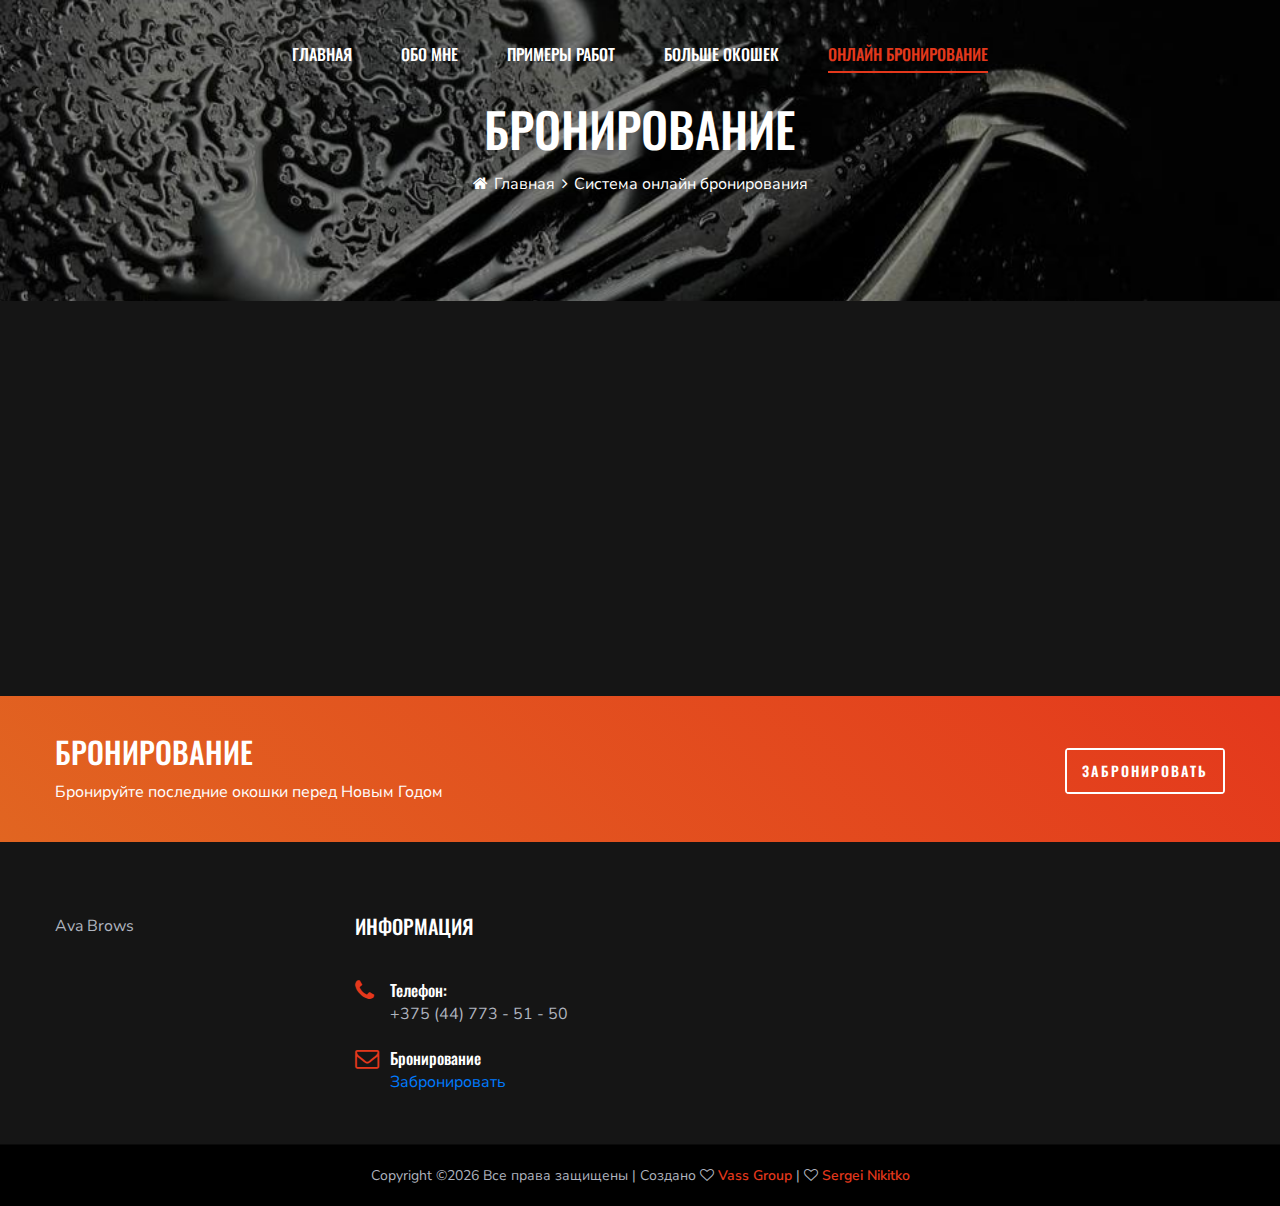
<file: rbron.html>
<!DOCTYPE html>
<html lang="ru">

<head>
<meta name="title" content="AVA BROWS - Мастер бровист | Окошки на ЯНВАРЬ">
<meta name="description" content="AVA BROWS - МАСТЕР БРОВИСТ | Окошки на ЯНВАРЬ">
<meta name="keywords" content="мастер бровист, брови Могилёв, ресницы могилев">
<meta name="robots" content="index, follow">
<meta http-equiv="Content-Type" content="text/html; charset=utf-8">
<meta name="language" content="Russian">
    <title>AVA BROWS | Отмена бронирования</title>

    <!-- Google Font -->
    <link href="https://fonts.googleapis.com/css?family=Nunito+Sans:400,600,700,800,900&display=swap" rel="stylesheet">
    <link href="https://fonts.googleapis.com/css?family=Oswald:300,400,500,600,700&display=swap" rel="stylesheet">

    <!-- Css Styles -->
    <link rel="stylesheet" href="/css/bootstrap.min.css" type="text/css">
    <link rel="stylesheet" href="/css/font-awesome.min.css" type="text/css">
    <link rel="stylesheet" href="/css/elegant-icons.css" type="text/css">
    <link rel="stylesheet" href="/css/nice-select.css" type="text/css">
    <link rel="stylesheet" href="/css/owl.carousel.min.css" type="text/css">
    <link rel="stylesheet" href="/css/magnific-popup.css" type="text/css">
    <link rel="stylesheet" href="/css/slicknav.min.css" type="text/css">
    <link rel="stylesheet" href="/css/style.css" type="text/css">
</head>

<body>
    <script>
      
    </script>
    <!-- Page Preloder -->
    <!-- <div id="preloder">
        <div class="loader"></div>
    </div> -->

    <!-- Header Section Begin -->
    <header class="header-section">
        <div class="container-fluid">
            
            
            <div class="container">
                <div class="nav-menu">
                    <nav class="mainmenu mobile-menu">
                        <ul>
                            <li><a href="/">Главная</a></li>
                            <li><a href="./about-us.html">Обо мне</a></li>
                            <li><a href="./gallery.html">Примеры работ</a></li>
                            <li><a href="./january.html">Больше окошек</a>
                                <ul class="dropdown">
                                    <li><a href="./january.html">Январь</a></li>
                                    <li><a href="./february.html">Феевраль</a></li>
                                </ul>
                            </li>
                            <!-- <li class="active"><a href="./bron.html">Онлайн бронирование</a></li> -->
                            <li class="active"><a href="./bron.html">Онлайн бронирование</a>
                                <ul class="dropdown">
                                    <li><a href="./bron.html">Забронировать</a></li>
                                    <li><a href="./rbron.html">Отменить бронь</a></li>
                                </ul>
                            </li>
                        </ul>
                    </nav>
                </div>
            </div>
            <div id="mobile-menu-wrap"></div>
        </div>
    </header>
    <!-- Header End -->

     <!-- Breadcrumb Section Begin -->
     <section class="breadcrumb-section set-bg spad" data-setbg="/img/about-bread.jpg">
        <div class="container">
            <div class="row">
                <div class="col-lg-12">
                    <div class="breadcrumb-text">
                        <h2>Бронирование</h2>
                        <div class="breadcrumb-controls">
                            <a href="/"><i class="fa fa-home"></i> Главная</a>
                            <span>Система онлайн бронирования</span>
                        </div>
                    </div>
                </div>
            </div>
        </div>
    </section>
    <!-- Breadcrumb End -->

    <!-- Class Time Section Begin -->
    <section class="classtime-section class-time-table spad">
        <div class="container">
            <div class="row">
                <div class="col-lg-12 text-center">
                    <div class="section-title">
               
                        <script src="https://yastatic.net/s3/frontend/forms/_/embed.js"></script><iframe src="https://forms.yandex.ru/u/6581bfe2c417f30c6fbcc3d1/?iframe=1" frameborder="0" name="ya-form-6581bfe2c417f30c6fbcc3d1" width="650"></iframe>
                    </div>
                </div>
            </div>
            
        </div>
    </section>
    <!-- Class Time Section End -->

    <section class="cta-section">
        <div class="container">
            <div class="row">
                <div class="col-lg-12">
                    <div class="cta-text">
                        <h3>Бронирование</h3>
                        <p>Бронируйте последние окошки перед Новым Годом</p>
                    </div>
                    <a href="https://ava-brows.vass-group.xyz/bron.html" class="primary-btn cta-btn">Забронировать</a>
                </div>
            </div>
        </div>
    </section>
    <!-- Cta Section End -->

    <!-- Footer Section Begin -->
    <footer class="footer-section">
        <div class="container">
            <div class="row">
                <div class="col-lg-3">
                    <div class="footer-logo-item">
                        
                        <p>Ava Brows</p>
                        
                    </div>
                </div>
                
                
                <div class="col-lg-3">
                    <div class="footer-widget">
                        <h5>Информация</h5>
                        <ul class="footer-info">
                            <li>
                                <i class="fa fa-phone"></i>
                                <span>Телефон:</span>
                                +375 (44) 773 - 51 - 50
                            </li>
                            <li>
                                <i class="fa fa-envelope-o"></i>
                                <span>Бронирование</span>
                                <a href="https://ava-brows.vass-group.xyz/bron.html">Забронировать</a>
                            </li>
                            
                        </ul>
                    </div>
                </div>
            </div>
        </div>
        <div class="copyright-text">
            <div class="container">
                <div class="row">
                    <div class="col-lg-12 text-center">
                        <div class="ct-inside"><!-- Link back to Colorlib can't be removed. Template is licensed under CC BY 3.0. -->
Copyright &copy;<script>document.write(new Date().getFullYear());</script> Все права защищены | Создано <i class="fa fa-heart-o" aria-hidden="true"></i> <a href="https://vass-group.xyz/" target="_blank">Vass Group</a> | <i class="fa fa-heart-o" aria-hidden="true"></i> <a href="https://www.instagram.com/sergei_nikitka/" target="_blank">Sergei Nikitko</a>
<!-- Link back to Colorlib can't be removed. Template is licensed under CC BY 3.0. --> </div>
                    </div>
                </div>
            </div>
        </div>
    </footer>
    <!-- Footer Section End -->

    <!-- Js Plugins -->
    <script src="js/jquery-3.3.1.min.js"></script>
    <script src="js/bootstrap.min.js"></script>
    <script src="js/jquery.magnific-popup.min.js"></script>
    <script src="js/mixitup.min.js"></script>
    <script src="js/jquery.nice-select.min.js"></script>
    <script src="js/jquery.slicknav.js"></script>
    <script src="js/owl.carousel.min.js"></script>
    <script src="js/masonry.pkgd.min.js"></script>
    <script src="js/main.js"></script>

    <script src="js/redirect.js"></script>
</body>

</html>
</file>
<file: css/elegant-icons.css>
@font-face {
	font-family: 'ElegantIcons';
	src:url('../fonts/ElegantIcons.eot');
	src:url('../fonts/ElegantIcons.eot?#iefix') format('embedded-opentype'),
		url('../fonts/ElegantIcons.woff') format('woff'),
		url('../fonts/ElegantIcons.ttf') format('truetype'),
		url('../fonts/ElegantIcons.svg#ElegantIcons') format('svg');
	font-weight: normal;
	font-style: normal;
}

/* Use the following CSS code if you want to use data attributes for inserting your icons */
[data-icon]:before {
	font-family: 'ElegantIcons';
	content: attr(data-icon);
	speak: none;
	font-weight: normal;
	font-variant: normal;
	text-transform: none;
	line-height: 1;
	-webkit-font-smoothing: antialiased;
	-moz-osx-font-smoothing: grayscale;
}

/* Use the following CSS code if you want to have a class per icon */
/*
Instead of a list of all class selectors,
you can use the generic selector below, but it's slower:
[class*="your-class-prefix"] {
*/
.arrow_up, .arrow_down, .arrow_left, .arrow_right, .arrow_left-up, .arrow_right-up, .arrow_right-down, .arrow_left-down, .arrow-up-down, .arrow_up-down_alt, .arrow_left-right_alt, .arrow_left-right, .arrow_expand_alt2, .arrow_expand_alt, .arrow_condense, .arrow_expand, .arrow_move, .arrow_carrot-up, .arrow_carrot-down, .arrow_carrot-left, .arrow_carrot-right, .arrow_carrot-2up, .arrow_carrot-2down, .arrow_carrot-2left, .arrow_carrot-2right, .arrow_carrot-up_alt2, .arrow_carrot-down_alt2, .arrow_carrot-left_alt2, .arrow_carrot-right_alt2, .arrow_carrot-2up_alt2, .arrow_carrot-2down_alt2, .arrow_carrot-2left_alt2, .arrow_carrot-2right_alt2, .arrow_triangle-up, .arrow_triangle-down, .arrow_triangle-left, .arrow_triangle-right, .arrow_triangle-up_alt2, .arrow_triangle-down_alt2, .arrow_triangle-left_alt2, .arrow_triangle-right_alt2, .arrow_back, .icon_minus-06, .icon_plus, .icon_close, .icon_check, .icon_minus_alt2, .icon_plus_alt2, .icon_close_alt2, .icon_check_alt2, .icon_zoom-out_alt, .icon_zoom-in_alt, .icon_search, .icon_box-empty, .icon_box-selected, .icon_minus-box, .icon_plus-box, .icon_box-checked, .icon_circle-empty, .icon_circle-slelected, .icon_stop_alt2, .icon_stop, .icon_pause_alt2, .icon_pause, .icon_menu, .icon_menu-square_alt2, .icon_menu-circle_alt2, .icon_ul, .icon_ol, .icon_adjust-horiz, .icon_adjust-vert, .icon_document_alt, .icon_documents_alt, .icon_pencil, .icon_pencil-edit_alt, .icon_pencil-edit, .icon_folder-alt, .icon_folder-open_alt, .icon_folder-add_alt, .icon_info_alt, .icon_error-oct_alt, .icon_error-circle_alt, .icon_error-triangle_alt, .icon_question_alt2, .icon_question, .icon_comment_alt, .icon_chat_alt, .icon_vol-mute_alt, .icon_volume-low_alt, .icon_volume-high_alt, .icon_quotations, .icon_quotations_alt2, .icon_clock_alt, .icon_lock_alt, .icon_lock-open_alt, .icon_key_alt, .icon_cloud_alt, .icon_cloud-upload_alt, .icon_cloud-download_alt, .icon_image, .icon_images, .icon_lightbulb_alt, .icon_gift_alt, .icon_house_alt, .icon_genius, .icon_mobile, .icon_tablet, .icon_laptop, .icon_desktop, .icon_camera_alt, .icon_mail_alt, .icon_cone_alt, .icon_ribbon_alt, .icon_bag_alt, .icon_creditcard, .icon_cart_alt, .icon_paperclip, .icon_tag_alt, .icon_tags_alt, .icon_trash_alt, .icon_cursor_alt, .icon_mic_alt, .icon_compass_alt, .icon_pin_alt, .icon_pushpin_alt, .icon_map_alt, .icon_drawer_alt, .icon_toolbox_alt, .icon_book_alt, .icon_calendar, .icon_film, .icon_table, .icon_contacts_alt, .icon_headphones, .icon_lifesaver, .icon_piechart, .icon_refresh, .icon_link_alt, .icon_link, .icon_loading, .icon_blocked, .icon_archive_alt, .icon_heart_alt, .icon_star_alt, .icon_star-half_alt, .icon_star, .icon_star-half, .icon_tools, .icon_tool, .icon_cog, .icon_cogs, .arrow_up_alt, .arrow_down_alt, .arrow_left_alt, .arrow_right_alt, .arrow_left-up_alt, .arrow_right-up_alt, .arrow_right-down_alt, .arrow_left-down_alt, .arrow_condense_alt, .arrow_expand_alt3, .arrow_carrot_up_alt, .arrow_carrot-down_alt, .arrow_carrot-left_alt, .arrow_carrot-right_alt, .arrow_carrot-2up_alt, .arrow_carrot-2dwnn_alt, .arrow_carrot-2left_alt, .arrow_carrot-2right_alt, .arrow_triangle-up_alt, .arrow_triangle-down_alt, .arrow_triangle-left_alt, .arrow_triangle-right_alt, .icon_minus_alt, .icon_plus_alt, .icon_close_alt, .icon_check_alt, .icon_zoom-out, .icon_zoom-in, .icon_stop_alt, .icon_menu-square_alt, .icon_menu-circle_alt, .icon_document, .icon_documents, .icon_pencil_alt, .icon_folder, .icon_folder-open, .icon_folder-add, .icon_folder_upload, .icon_folder_download, .icon_info, .icon_error-circle, .icon_error-oct, .icon_error-triangle, .icon_question_alt, .icon_comment, .icon_chat, .icon_vol-mute, .icon_volume-low, .icon_volume-high, .icon_quotations_alt, .icon_clock, .icon_lock, .icon_lock-open, .icon_key, .icon_cloud, .icon_cloud-upload, .icon_cloud-download, .icon_lightbulb, .icon_gift, .icon_house, .icon_camera, .icon_mail, .icon_cone, .icon_ribbon, .icon_bag, .icon_cart, .icon_tag, .icon_tags, .icon_trash, .icon_cursor, .icon_mic, .icon_compass, .icon_pin, .icon_pushpin, .icon_map, .icon_drawer, .icon_toolbox, .icon_book, .icon_contacts, .icon_archive, .icon_heart, .icon_profile, .icon_group, .icon_grid-2x2, .icon_grid-3x3, .icon_music, .icon_pause_alt, .icon_phone, .icon_upload, .icon_download, .social_facebook, .social_twitter, .social_pinterest, .social_googleplus, .social_tumblr, .social_tumbleupon, .social_wordpress, .social_instagram, .social_dribbble, .social_vimeo, .social_linkedin, .social_rss, .social_deviantart, .social_share, .social_myspace, .social_skype, .social_youtube, .social_picassa, .social_googledrive, .social_flickr, .social_blogger, .social_spotify, .social_delicious, .social_facebook_circle, .social_twitter_circle, .social_pinterest_circle, .social_googleplus_circle, .social_tumblr_circle, .social_stumbleupon_circle, .social_wordpress_circle, .social_instagram_circle, .social_dribbble_circle, .social_vimeo_circle, .social_linkedin_circle, .social_rss_circle, .social_deviantart_circle, .social_share_circle, .social_myspace_circle, .social_skype_circle, .social_youtube_circle, .social_picassa_circle, .social_googledrive_alt2, .social_flickr_circle, .social_blogger_circle, .social_spotify_circle, .social_delicious_circle, .social_facebook_square, .social_twitter_square, .social_pinterest_square, .social_googleplus_square, .social_tumblr_square, .social_stumbleupon_square, .social_wordpress_square, .social_instagram_square, .social_dribbble_square, .social_vimeo_square, .social_linkedin_square, .social_rss_square, .social_deviantart_square, .social_share_square, .social_myspace_square, .social_skype_square, .social_youtube_square, .social_picassa_square, .social_googledrive_square, .social_flickr_square, .social_blogger_square, .social_spotify_square, .social_delicious_square, .icon_printer, .icon_calulator, .icon_building, .icon_floppy, .icon_drive, .icon_search-2, .icon_id, .icon_id-2, .icon_puzzle, .icon_like, .icon_dislike, .icon_mug, .icon_currency, .icon_wallet, .icon_pens, .icon_easel, .icon_flowchart, .icon_datareport, .icon_briefcase, .icon_shield, .icon_percent, .icon_globe, .icon_globe-2, .icon_target, .icon_hourglass, .icon_balance, .icon_rook, .icon_printer-alt, .icon_calculator_alt, .icon_building_alt, .icon_floppy_alt, .icon_drive_alt, .icon_search_alt, .icon_id_alt, .icon_id-2_alt, .icon_puzzle_alt, .icon_like_alt, .icon_dislike_alt, .icon_mug_alt, .icon_currency_alt, .icon_wallet_alt, .icon_pens_alt, .icon_easel_alt, .icon_flowchart_alt, .icon_datareport_alt, .icon_briefcase_alt, .icon_shield_alt, .icon_percent_alt, .icon_globe_alt, .icon_clipboard {
	font-family: 'ElegantIcons';
	speak: none;
	font-style: normal;
	font-weight: normal;
	font-variant: normal;
	text-transform: none;
	line-height: 1;
	-webkit-font-smoothing: antialiased;
}
.arrow_up:before {
	content: "\21";
}
.arrow_down:before {
	content: "\22";
}
.arrow_left:before {
	content: "\23";
}
.arrow_right:before {
	content: "\24";
}
.arrow_left-up:before {
	content: "\25";
}
.arrow_right-up:before {
	content: "\26";
}
.arrow_right-down:before {
	content: "\27";
}
.arrow_left-down:before {
	content: "\28";
}
.arrow-up-down:before {
	content: "\29";
}
.arrow_up-down_alt:before {
	content: "\2a";
}
.arrow_left-right_alt:before {
	content: "\2b";
}
.arrow_left-right:before {
	content: "\2c";
}
.arrow_expand_alt2:before {
	content: "\2d";
}
.arrow_expand_alt:before {
	content: "\2e";
}
.arrow_condense:before {
	content: "\2f";
}
.arrow_expand:before {
	content: "\30";
}
.arrow_move:before {
	content: "\31";
}
.arrow_carrot-up:before {
	content: "\32";
}
.arrow_carrot-down:before {
	content: "\33";
}
.arrow_carrot-left:before {
	content: "\34";
}
.arrow_carrot-right:before {
	content: "\35";
}
.arrow_carrot-2up:before {
	content: "\36";
}
.arrow_carrot-2down:before {
	content: "\37";
}
.arrow_carrot-2left:before {
	content: "\38";
}
.arrow_carrot-2right:before {
	content: "\39";
}
.arrow_carrot-up_alt2:before {
	content: "\3a";
}
.arrow_carrot-down_alt2:before {
	content: "\3b";
}
.arrow_carrot-left_alt2:before {
	content: "\3c";
}
.arrow_carrot-right_alt2:before {
	content: "\3d";
}
.arrow_carrot-2up_alt2:before {
	content: "\3e";
}
.arrow_carrot-2down_alt2:before {
	content: "\3f";
}
.arrow_carrot-2left_alt2:before {
	content: "\40";
}
.arrow_carrot-2right_alt2:before {
	content: "\41";
}
.arrow_triangle-up:before {
	content: "\42";
}
.arrow_triangle-down:before {
	content: "\43";
}
.arrow_triangle-left:before {
	content: "\44";
}
.arrow_triangle-right:before {
	content: "\45";
}
.arrow_triangle-up_alt2:before {
	content: "\46";
}
.arrow_triangle-down_alt2:before {
	content: "\47";
}
.arrow_triangle-left_alt2:before {
	content: "\48";
}
.arrow_triangle-right_alt2:before {
	content: "\49";
}
.arrow_back:before {
	content: "\4a";
}
.icon_minus-06:before {
	content: "\4b";
}
.icon_plus:before {
	content: "\4c";
}
.icon_close:before {
	content: "\4d";
}
.icon_check:before {
	content: "\4e";
}
.icon_minus_alt2:before {
	content: "\4f";
}
.icon_plus_alt2:before {
	content: "\50";
}
.icon_close_alt2:before {
	content: "\51";
}
.icon_check_alt2:before {
	content: "\52";
}
.icon_zoom-out_alt:before {
	content: "\53";
}
.icon_zoom-in_alt:before {
	content: "\54";
}
.icon_search:before {
	content: "\55";
}
.icon_box-empty:before {
	content: "\56";
}
.icon_box-selected:before {
	content: "\57";
}
.icon_minus-box:before {
	content: "\58";
}
.icon_plus-box:before {
	content: "\59";
}
.icon_box-checked:before {
	content: "\5a";
}
.icon_circle-empty:before {
	content: "\5b";
}
.icon_circle-slelected:before {
	content: "\5c";
}
.icon_stop_alt2:before {
	content: "\5d";
}
.icon_stop:before {
	content: "\5e";
}
.icon_pause_alt2:before {
	content: "\5f";
}
.icon_pause:before {
	content: "\60";
}
.icon_menu:before {
	content: "\61";
}
.icon_menu-square_alt2:before {
	content: "\62";
}
.icon_menu-circle_alt2:before {
	content: "\63";
}
.icon_ul:before {
	content: "\64";
}
.icon_ol:before {
	content: "\65";
}
.icon_adjust-horiz:before {
	content: "\66";
}
.icon_adjust-vert:before {
	content: "\67";
}
.icon_document_alt:before {
	content: "\68";
}
.icon_documents_alt:before {
	content: "\69";
}
.icon_pencil:before {
	content: "\6a";
}
.icon_pencil-edit_alt:before {
	content: "\6b";
}
.icon_pencil-edit:before {
	content: "\6c";
}
.icon_folder-alt:before {
	content: "\6d";
}
.icon_folder-open_alt:before {
	content: "\6e";
}
.icon_folder-add_alt:before {
	content: "\6f";
}
.icon_info_alt:before {
	content: "\70";
}
.icon_error-oct_alt:before {
	content: "\71";
}
.icon_error-circle_alt:before {
	content: "\72";
}
.icon_error-triangle_alt:before {
	content: "\73";
}
.icon_question_alt2:before {
	content: "\74";
}
.icon_question:before {
	content: "\75";
}
.icon_comment_alt:before {
	content: "\76";
}
.icon_chat_alt:before {
	content: "\77";
}
.icon_vol-mute_alt:before {
	content: "\78";
}
.icon_volume-low_alt:before {
	content: "\79";
}
.icon_volume-high_alt:before {
	content: "\7a";
}
.icon_quotations:before {
	content: "\7b";
}
.icon_quotations_alt2:before {
	content: "\7c";
}
.icon_clock_alt:before {
	content: "\7d";
}
.icon_lock_alt:before {
	content: "\7e";
}
.icon_lock-open_alt:before {
	content: "\e000";
}
.icon_key_alt:before {
	content: "\e001";
}
.icon_cloud_alt:before {
	content: "\e002";
}
.icon_cloud-upload_alt:before {
	content: "\e003";
}
.icon_cloud-download_alt:before {
	content: "\e004";
}
.icon_image:before {
	content: "\e005";
}
.icon_images:before {
	content: "\e006";
}
.icon_lightbulb_alt:before {
	content: "\e007";
}
.icon_gift_alt:before {
	content: "\e008";
}
.icon_house_alt:before {
	content: "\e009";
}
.icon_genius:before {
	content: "\e00a";
}
.icon_mobile:before {
	content: "\e00b";
}
.icon_tablet:before {
	content: "\e00c";
}
.icon_laptop:before {
	content: "\e00d";
}
.icon_desktop:before {
	content: "\e00e";
}
.icon_camera_alt:before {
	content: "\e00f";
}
.icon_mail_alt:before {
	content: "\e010";
}
.icon_cone_alt:before {
	content: "\e011";
}
.icon_ribbon_alt:before {
	content: "\e012";
}
.icon_bag_alt:before {
	content: "\e013";
}
.icon_creditcard:before {
	content: "\e014";
}
.icon_cart_alt:before {
	content: "\e015";
}
.icon_paperclip:before {
	content: "\e016";
}
.icon_tag_alt:before {
	content: "\e017";
}
.icon_tags_alt:before {
	content: "\e018";
}
.icon_trash_alt:before {
	content: "\e019";
}
.icon_cursor_alt:before {
	content: "\e01a";
}
.icon_mic_alt:before {
	content: "\e01b";
}
.icon_compass_alt:before {
	content: "\e01c";
}
.icon_pin_alt:before {
	content: "\e01d";
}
.icon_pushpin_alt:before {
	content: "\e01e";
}
.icon_map_alt:before {
	content: "\e01f";
}
.icon_drawer_alt:before {
	content: "\e020";
}
.icon_toolbox_alt:before {
	content: "\e021";
}
.icon_book_alt:before {
	content: "\e022";
}
.icon_calendar:before {
	content: "\e023";
}
.icon_film:before {
	content: "\e024";
}
.icon_table:before {
	content: "\e025";
}
.icon_contacts_alt:before {
	content: "\e026";
}
.icon_headphones:before {
	content: "\e027";
}
.icon_lifesaver:before {
	content: "\e028";
}
.icon_piechart:before {
	content: "\e029";
}
.icon_refresh:before {
	content: "\e02a";
}
.icon_link_alt:before {
	content: "\e02b";
}
.icon_link:before {
	content: "\e02c";
}
.icon_loading:before {
	content: "\e02d";
}
.icon_blocked:before {
	content: "\e02e";
}
.icon_archive_alt:before {
	content: "\e02f";
}
.icon_heart_alt:before {
	content: "\e030";
}
.icon_star_alt:before {
	content: "\e031";
}
.icon_star-half_alt:before {
	content: "\e032";
}
.icon_star:before {
	content: "\e033";
}
.icon_star-half:before {
	content: "\e034";
}
.icon_tools:before {
	content: "\e035";
}
.icon_tool:before {
	content: "\e036";
}
.icon_cog:before {
	content: "\e037";
}
.icon_cogs:before {
	content: "\e038";
}
.arrow_up_alt:before {
	content: "\e039";
}
.arrow_down_alt:before {
	content: "\e03a";
}
.arrow_left_alt:before {
	content: "\e03b";
}
.arrow_right_alt:before {
	content: "\e03c";
}
.arrow_left-up_alt:before {
	content: "\e03d";
}
.arrow_right-up_alt:before {
	content: "\e03e";
}
.arrow_right-down_alt:before {
	content: "\e03f";
}
.arrow_left-down_alt:before {
	content: "\e040";
}
.arrow_condense_alt:before {
	content: "\e041";
}
.arrow_expand_alt3:before {
	content: "\e042";
}
.arrow_carrot_up_alt:before {
	content: "\e043";
}
.arrow_carrot-down_alt:before {
	content: "\e044";
}
.arrow_carrot-left_alt:before {
	content: "\e045";
}
.arrow_carrot-right_alt:before {
	content: "\e046";
}
.arrow_carrot-2up_alt:before {
	content: "\e047";
}
.arrow_carrot-2dwnn_alt:before {
	content: "\e048";
}
.arrow_carrot-2left_alt:before {
	content: "\e049";
}
.arrow_carrot-2right_alt:before {
	content: "\e04a";
}
.arrow_triangle-up_alt:before {
	content: "\e04b";
}
.arrow_triangle-down_alt:before {
	content: "\e04c";
}
.arrow_triangle-left_alt:before {
	content: "\e04d";
}
.arrow_triangle-right_alt:before {
	content: "\e04e";
}
.icon_minus_alt:before {
	content: "\e04f";
}
.icon_plus_alt:before {
	content: "\e050";
}
.icon_close_alt:before {
	content: "\e051";
}
.icon_check_alt:before {
	content: "\e052";
}
.icon_zoom-out:before {
	content: "\e053";
}
.icon_zoom-in:before {
	content: "\e054";
}
.icon_stop_alt:before {
	content: "\e055";
}
.icon_menu-square_alt:before {
	content: "\e056";
}
.icon_menu-circle_alt:before {
	content: "\e057";
}
.icon_document:before {
	content: "\e058";
}
.icon_documents:before {
	content: "\e059";
}
.icon_pencil_alt:before {
	content: "\e05a";
}
.icon_folder:before {
	content: "\e05b";
}
.icon_folder-open:before {
	content: "\e05c";
}
.icon_folder-add:before {
	content: "\e05d";
}
.icon_folder_upload:before {
	content: "\e05e";
}
.icon_folder_download:before {
	content: "\e05f";
}
.icon_info:before {
	content: "\e060";
}
.icon_error-circle:before {
	content: "\e061";
}
.icon_error-oct:before {
	content: "\e062";
}
.icon_error-triangle:before {
	content: "\e063";
}
.icon_question_alt:before {
	content: "\e064";
}
.icon_comment:before {
	content: "\e065";
}
.icon_chat:before {
	content: "\e066";
}
.icon_vol-mute:before {
	content: "\e067";
}
.icon_volume-low:before {
	content: "\e068";
}
.icon_volume-high:before {
	content: "\e069";
}
.icon_quotations_alt:before {
	content: "\e06a";
}
.icon_clock:before {
	content: "\e06b";
}
.icon_lock:before {
	content: "\e06c";
}
.icon_lock-open:before {
	content: "\e06d";
}
.icon_key:before {
	content: "\e06e";
}
.icon_cloud:before {
	content: "\e06f";
}
.icon_cloud-upload:before {
	content: "\e070";
}
.icon_cloud-download:before {
	content: "\e071";
}
.icon_lightbulb:before {
	content: "\e072";
}
.icon_gift:before {
	content: "\e073";
}
.icon_house:before {
	content: "\e074";
}
.icon_camera:before {
	content: "\e075";
}
.icon_mail:before {
	content: "\e076";
}
.icon_cone:before {
	content: "\e077";
}
.icon_ribbon:before {
	content: "\e078";
}
.icon_bag:before {
	content: "\e079";
}
.icon_cart:before {
	content: "\e07a";
}
.icon_tag:before {
	content: "\e07b";
}
.icon_tags:before {
	content: "\e07c";
}
.icon_trash:before {
	content: "\e07d";
}
.icon_cursor:before {
	content: "\e07e";
}
.icon_mic:before {
	content: "\e07f";
}
.icon_compass:before {
	content: "\e080";
}
.icon_pin:before {
	content: "\e081";
}
.icon_pushpin:before {
	content: "\e082";
}
.icon_map:before {
	content: "\e083";
}
.icon_drawer:before {
	content: "\e084";
}
.icon_toolbox:before {
	content: "\e085";
}
.icon_book:before {
	content: "\e086";
}
.icon_contacts:before {
	content: "\e087";
}
.icon_archive:before {
	content: "\e088";
}
.icon_heart:before {
	content: "\e089";
}
.icon_profile:before {
	content: "\e08a";
}
.icon_group:before {
	content: "\e08b";
}
.icon_grid-2x2:before {
	content: "\e08c";
}
.icon_grid-3x3:before {
	content: "\e08d";
}
.icon_music:before {
	content: "\e08e";
}
.icon_pause_alt:before {
	content: "\e08f";
}
.icon_phone:before {
	content: "\e090";
}
.icon_upload:before {
	content: "\e091";
}
.icon_download:before {
	content: "\e092";
}
.social_facebook:before {
	content: "\e093";
}
.social_twitter:before {
	content: "\e094";
}
.social_pinterest:before {
	content: "\e095";
}
.social_googleplus:before {
	content: "\e096";
}
.social_tumblr:before {
	content: "\e097";
}
.social_tumbleupon:before {
	content: "\e098";
}
.social_wordpress:before {
	content: "\e099";
}
.social_instagram:before {
	content: "\e09a";
}
.social_dribbble:before {
	content: "\e09b";
}
.social_vimeo:before {
	content: "\e09c";
}
.social_linkedin:before {
	content: "\e09d";
}
.social_rss:before {
	content: "\e09e";
}
.social_deviantart:before {
	content: "\e09f";
}
.social_share:before {
	content: "\e0a0";
}
.social_myspace:before {
	content: "\e0a1";
}
.social_skype:before {
	content: "\e0a2";
}
.social_youtube:before {
	content: "\e0a3";
}
.social_picassa:before {
	content: "\e0a4";
}
.social_googledrive:before {
	content: "\e0a5";
}
.social_flickr:before {
	content: "\e0a6";
}
.social_blogger:before {
	content: "\e0a7";
}
.social_spotify:before {
	content: "\e0a8";
}
.social_delicious:before {
	content: "\e0a9";
}
.social_facebook_circle:before {
	content: "\e0aa";
}
.social_twitter_circle:before {
	content: "\e0ab";
}
.social_pinterest_circle:before {
	content: "\e0ac";
}
.social_googleplus_circle:before {
	content: "\e0ad";
}
.social_tumblr_circle:before {
	content: "\e0ae";
}
.social_stumbleupon_circle:before {
	content: "\e0af";
}
.social_wordpress_circle:before {
	content: "\e0b0";
}
.social_instagram_circle:before {
	content: "\e0b1";
}
.social_dribbble_circle:before {
	content: "\e0b2";
}
.social_vimeo_circle:before {
	content: "\e0b3";
}
.social_linkedin_circle:before {
	content: "\e0b4";
}
.social_rss_circle:before {
	content: "\e0b5";
}
.social_deviantart_circle:before {
	content: "\e0b6";
}
.social_share_circle:before {
	content: "\e0b7";
}
.social_myspace_circle:before {
	content: "\e0b8";
}
.social_skype_circle:before {
	content: "\e0b9";
}
.social_youtube_circle:before {
	content: "\e0ba";
}
.social_picassa_circle:before {
	content: "\e0bb";
}
.social_googledrive_alt2:before {
	content: "\e0bc";
}
.social_flickr_circle:before {
	content: "\e0bd";
}
.social_blogger_circle:before {
	content: "\e0be";
}
.social_spotify_circle:before {
	content: "\e0bf";
}
.social_delicious_circle:before {
	content: "\e0c0";
}
.social_facebook_square:before {
	content: "\e0c1";
}
.social_twitter_square:before {
	content: "\e0c2";
}
.social_pinterest_square:before {
	content: "\e0c3";
}
.social_googleplus_square:before {
	content: "\e0c4";
}
.social_tumblr_square:before {
	content: "\e0c5";
}
.social_stumbleupon_square:before {
	content: "\e0c6";
}
.social_wordpress_square:before {
	content: "\e0c7";
}
.social_instagram_square:before {
	content: "\e0c8";
}
.social_dribbble_square:before {
	content: "\e0c9";
}
.social_vimeo_square:before {
	content: "\e0ca";
}
.social_linkedin_square:before {
	content: "\e0cb";
}
.social_rss_square:before {
	content: "\e0cc";
}
.social_deviantart_square:before {
	content: "\e0cd";
}
.social_share_square:before {
	content: "\e0ce";
}
.social_myspace_square:before {
	content: "\e0cf";
}
.social_skype_square:before {
	content: "\e0d0";
}
.social_youtube_square:before {
	content: "\e0d1";
}
.social_picassa_square:before {
	content: "\e0d2";
}
.social_googledrive_square:before {
	content: "\e0d3";
}
.social_flickr_square:before {
	content: "\e0d4";
}
.social_blogger_square:before {
	content: "\e0d5";
}
.social_spotify_square:before {
	content: "\e0d6";
}
.social_delicious_square:before {
	content: "\e0d7";
}
.icon_printer:before {
	content: "\e103";
}
.icon_calulator:before {
	content: "\e0ee";
}
.icon_building:before {
	content: "\e0ef";
}
.icon_floppy:before {
	content: "\e0e8";
}
.icon_drive:before {
	content: "\e0ea";
}
.icon_search-2:before {
	content: "\e101";
}
.icon_id:before {
	content: "\e107";
}
.icon_id-2:before {
	content: "\e108";
}
.icon_puzzle:before {
	content: "\e102";
}
.icon_like:before {
	content: "\e106";
}
.icon_dislike:before {
	content: "\e0eb";
}
.icon_mug:before {
	content: "\e105";
}
.icon_currency:before {
	content: "\e0ed";
}
.icon_wallet:before {
	content: "\e100";
}
.icon_pens:before {
	content: "\e104";
}
.icon_easel:before {
	content: "\e0e9";
}
.icon_flowchart:before {
	content: "\e109";
}
.icon_datareport:before {
	content: "\e0ec";
}
.icon_briefcase:before {
	content: "\e0fe";
}
.icon_shield:before {
	content: "\e0f6";
}
.icon_percent:before {
	content: "\e0fb";
}
.icon_globe:before {
	content: "\e0e2";
}
.icon_globe-2:before {
	content: "\e0e3";
}
.icon_target:before {
	content: "\e0f5";
}
.icon_hourglass:before {
	content: "\e0e1";
}
.icon_balance:before {
	content: "\e0ff";
}
.icon_rook:before {
	content: "\e0f8";
}
.icon_printer-alt:before {
	content: "\e0fa";
}
.icon_calculator_alt:before {
	content: "\e0e7";
}
.icon_building_alt:before {
	content: "\e0fd";
}
.icon_floppy_alt:before {
	content: "\e0e4";
}
.icon_drive_alt:before {
	content: "\e0e5";
}
.icon_search_alt:before {
	content: "\e0f7";
}
.icon_id_alt:before {
	content: "\e0e0";
}
.icon_id-2_alt:before {
	content: "\e0fc";
}
.icon_puzzle_alt:before {
	content: "\e0f9";
}
.icon_like_alt:before {
	content: "\e0dd";
}
.icon_dislike_alt:before {
	content: "\e0f1";
}
.icon_mug_alt:before {
	content: "\e0dc";
}
.icon_currency_alt:before {
	content: "\e0f3";
}
.icon_wallet_alt:before {
	content: "\e0d8";
}
.icon_pens_alt:before {
	content: "\e0db";
}
.icon_easel_alt:before {
	content: "\e0f0";
}
.icon_flowchart_alt:before {
	content: "\e0df";
}
.icon_datareport_alt:before {
	content: "\e0f2";
}
.icon_briefcase_alt:before {
	content: "\e0f4";
}
.icon_shield_alt:before {
	content: "\e0d9";
}
.icon_percent_alt:before {
	content: "\e0da";
}
.icon_globe_alt:before {
	content: "\e0de";
}
.icon_clipboard:before {
	content: "\e0e6";
}


	.glyph {
		float: left;
		text-align: center;
		padding: .75em;
		margin: .4em 1.5em .75em 0;
		width: 6em;
text-shadow: none;
	}
        .glyph_big {
        font-size: 128px;
        color: #59c5dc;
        float: left;
        margin-right: 20px;
        }

        .glyph div { padding-bottom: 10px;}

	.glyph input {
		font-family: consolas, monospace;
		font-size: 12px;
		width: 100%;
		text-align: center;
		border: 0;
		box-shadow: 0 0 0 1px #ccc;
		padding: .2em;
                -moz-border-radius: 5px;
                -webkit-border-radius: 5px;
	}
	.centered {
		margin-left: auto;
		margin-right: auto;
	}
	.glyph .fs1 {
		font-size: 2em;
	}
</file>
<file: css/nice-select.css>
.nice-select {
  -webkit-tap-highlight-color: transparent;
  background-color: #fff;
  border-radius: 5px;
  border: solid 1px #e8e8e8;
  box-sizing: border-box;
  clear: both;
  cursor: pointer;
  display: block;
  float: left;
  font-family: inherit;
  font-size: 14px;
  font-weight: normal;
  height: 42px;
  line-height: 40px;
  outline: none;
  padding-left: 18px;
  padding-right: 30px;
  position: relative;
  text-align: left !important;
  -webkit-transition: all 0.2s ease-in-out;
  transition: all 0.2s ease-in-out;
  -webkit-user-select: none;
     -moz-user-select: none;
      -ms-user-select: none;
          user-select: none;
  white-space: nowrap;
  width: auto; }
  .nice-select:hover {
    border-color: #dbdbdb; }
  .nice-select:active, .nice-select.open, .nice-select:focus {
    border-color: #999; }
  .nice-select:after {
    border-bottom: 2px solid #999;
    border-right: 2px solid #999;
    content: '';
    display: block;
    height: 5px;
    margin-top: -4px;
    pointer-events: none;
    position: absolute;
    right: 12px;
    top: 50%;
    -webkit-transform-origin: 66% 66%;
        -ms-transform-origin: 66% 66%;
            transform-origin: 66% 66%;
    -webkit-transform: rotate(45deg);
        -ms-transform: rotate(45deg);
            transform: rotate(45deg);
    -webkit-transition: all 0.15s ease-in-out;
    transition: all 0.15s ease-in-out;
    width: 5px; }
  .nice-select.open:after {
    -webkit-transform: rotate(-135deg);
        -ms-transform: rotate(-135deg);
            transform: rotate(-135deg); }
  .nice-select.open .list {
    opacity: 1;
    pointer-events: auto;
    -webkit-transform: scale(1) translateY(0);
        -ms-transform: scale(1) translateY(0);
            transform: scale(1) translateY(0); }
  .nice-select.disabled {
    border-color: #ededed;
    color: #999;
    pointer-events: none; }
    .nice-select.disabled:after {
      border-color: #cccccc; }
  .nice-select.wide {
    width: 100%; }
    .nice-select.wide .list {
      left: 0 !important;
      right: 0 !important; }
  .nice-select.right {
    float: right; }
    .nice-select.right .list {
      left: auto;
      right: 0; }
  .nice-select.small {
    font-size: 12px;
    height: 36px;
    line-height: 34px; }
    .nice-select.small:after {
      height: 4px;
      width: 4px; }
    .nice-select.small .option {
      line-height: 34px;
      min-height: 34px; }
  .nice-select .list {
    background-color: #fff;
    border-radius: 5px;
    box-shadow: 0 0 0 1px rgba(68, 68, 68, 0.11);
    box-sizing: border-box;
    margin-top: 4px;
    opacity: 0;
    overflow: hidden;
    padding: 0;
    pointer-events: none;
    position: absolute;
    top: 100%;
    left: 0;
    -webkit-transform-origin: 50% 0;
        -ms-transform-origin: 50% 0;
            transform-origin: 50% 0;
    -webkit-transform: scale(0.75) translateY(-21px);
        -ms-transform: scale(0.75) translateY(-21px);
            transform: scale(0.75) translateY(-21px);
    -webkit-transition: all 0.2s cubic-bezier(0.5, 0, 0, 1.25), opacity 0.15s ease-out;
    transition: all 0.2s cubic-bezier(0.5, 0, 0, 1.25), opacity 0.15s ease-out;
    z-index: 9; }
    .nice-select .list:hover .option:not(:hover) {
      background-color: transparent !important; }
  .nice-select .option {
    cursor: pointer;
    font-weight: 400;
    line-height: 40px;
    list-style: none;
    min-height: 40px;
    outline: none;
    padding-left: 18px;
    padding-right: 29px;
    text-align: left;
    -webkit-transition: all 0.2s;
    transition: all 0.2s; }
    .nice-select .option:hover, .nice-select .option.focus, .nice-select .option.selected.focus {
      background-color: #f6f6f6; }
    .nice-select .option.selected {
      font-weight: bold; }
    .nice-select .option.disabled {
      background-color: transparent;
      color: #999;
      cursor: default; }

.no-csspointerevents .nice-select .list {
  display: none; }

.no-csspointerevents .nice-select.open .list {
  display: block; }
</file>
<file: css/style.css>
/******************************************************************
  Template Name: Activitar
  Description:  Activitar Fitness HTML Template
  Author: Colorlib
  Author URI: https://colorlib.com
  Version: 1.0
  Created: Colorlib
******************************************************************/

/*------------------------------------------------------------------
[Table of contents]

1.  Template default CSS
	1.1	Variables
	1.2	Mixins
	1.3	Flexbox
	1.4	Reset
2.  Helper Css
3.  Header Section
4.  Hero Section
5.  Feature Section
6.  Class Section
7.  Class Time Section
8.  Price Plan Section
9.  Contact
10.  Footer Style

-------------------------------------------------------------------*/

/*----------------------------------------*/

/* Template default CSS
/*----------------------------------------*/

html,
body {
	height: 100%;
	font-family: "Nunito Sans", sans-serif;
	-webkit-font-smoothing: antialiased;
	font-smoothing: antialiased;
}

h1,
h2,
h3,
h4,
h5,
h6 {
	margin: 0;
	color: #111111;
	font-weight: 400;
	font-family: "Oswald", sans-serif;
}

h1 {
	font-size: 70px;
}

h2 {
	font-size: 36px;
}

h3 {
	font-size: 30px;
}

h4 {
	font-size: 24px;
}

h5 {
	font-size: 18px;
}

h6 {
	font-size: 16px;
}

p {
	font-size: 16px;
	font-family: "Nunito Sans", sans-serif;
	color: #8f8fa8;
	font-weight: 400;
	line-height: 24px;
	margin: 0 0 15px 0;
}

img {
	max-width: 100%;
}

input:focus,
select:focus,
button:focus,
textarea:focus {
	outline: none;
}

a:hover,
a:focus {
	text-decoration: none;
	outline: none;
	color: #fff;
}

ul,
ol {
	padding: 0;
	margin: 0;
}

/*---------------------
  Helper CSS
-----------------------*/

.section-title h2 {
	color: #ffffff;
	font-size: 48px;
	font-weight: 600;
	margin-bottom: 18px;
	text-transform: uppercase;
}

.tablegg {
	
	width: 150%;
	height: 100vh;
	margin-left: -300px;
	height: 100vh;
	}

@media only screen and (max-width: 600px) {
		.tablegg {
			width: auto;
			height: auto;
			margin: 0;
			padding: 0;
			overflow: hidden;
		}
}
.section-title p {
	color: #ffffff;
	margin-bottom: 0;
}

.set-bg {
	background-repeat: no-repeat;
	background-size: cover;
	background-position: top center;
}

.spad {
	padding-top: 100px;
	padding-bottom: 100px;
}

.spad-2 {
	padding-top: 50px;
	padding-bottom: 70px;
}

.text-white h1,
.text-white h2,
.text-white h3,
.text-white h4,
.text-white h5,
.text-white h6,
.text-white p,
.text-white span,
.text-white li,
.text-white a {
	color: #fff;
}

/* buttons */

.primary-btn {
	display: inline-block;
	font-size: 14px;
	font-family: "Oswald", sans-serif;
	font-weight: 600;
	padding: 0 12px;
	color: #ffffff;
	letter-spacing: 2px;
	text-transform: uppercase;
	text-align: center;
	width: 160px;
	height: 46px;
	border-left: 2px solid #e16521;
	border-right: 2px solid #e4381C;
	-webkit-box-sizing: border-box;
	box-sizing: border-box;
	background-position: 0 0, 0 100%;
	background-repeat: no-repeat;
	background-size: 100% 2px;
	background-image: -webkit-gradient(linear, left top, right top, color-stop(100%, #e4381C), to(#e16521)), -webkit-gradient(linear, left top, right top, from(#e4381C), color-stop(0%, #e16521));
	background-image: -o-linear-gradient(left, #e4381C 100%, #e16521 100%), -o-linear-gradient(left, #e4381C 0%, #e16521 0%);
	background-image: linear-gradient(to right, #e4381C 100%, #e16521 100%), linear-gradient(to right, #e4381C 0%, #e16521 0%);
	-webkit-transition-duration: 1000ms;
	-o-transition-duration: 1000ms;
	transition-duration: 1000ms;
	line-height: 45px;
	position: relative;
	z-index: 1;
	border-radius: 4px;
}

.primary-btn:after {
	color: #fff;
	-webkit-transition-duration: 500ms;
	-o-transition-duration: 500ms;
	transition-duration: 500ms;
	background: #e16521;
	background: -webkit-gradient(linear, left top, right top, from(#e16521), to(#e4381C));
	background: -o-linear-gradient(left, #e16521, #e4381C);
	background: linear-gradient(to right, #e16521, #e4381C);
	content: "";
	position: absolute;
	width: 100%;
	height: 100%;
	top: 0;
	left: 0;
	z-index: -1;
	border-radius: 2px;
	opacity: 0;
}

.site-btn {
	display: inline-block;
	font-size: 12px;
	font-family: "Oswald", sans-serif;
	font-weight: 600;
	padding: 0 12px;
	color: #000000;
	letter-spacing: 1px;
	text-transform: uppercase;
	text-align: center;
	background: none;
	width: 127px;
	height: 40px;
	border-left: 2px solid #e16521;
	border-right: 2px solid #e4381C;
	border-top: none;
	border-bottom: none;
	-webkit-box-sizing: border-box;
	box-sizing: border-box;
	background-position: 0 0, 0 100%;
	background-repeat: no-repeat;
	background-size: 100% 2px;
	background-image: -webkit-gradient(linear, left top, right top, color-stop(100%, #e16521), color-stop(0%, #e4381C)), -webkit-gradient(linear, left top, right top, from(#e16521), color-stop(0%, #e4381C));
	background-image: -o-linear-gradient(left, #e16521 100%, #e4381C 0%), -o-linear-gradient(left, #e16521 0%, #e4381C 0%);
	background-image: linear-gradient(to right, #e16521 100%, #e4381C 0%), linear-gradient(to right, #e16521 0%, #e4381C 0%);
	-webkit-transition-duration: 1000ms;
	-o-transition-duration: 1000ms;
	transition-duration: 1000ms;
	line-height: 38px;
	position: relative;
	z-index: 1;
	border-radius: 4px;
}

.site-btn:after {
	color: #fff;
	-webkit-transition-duration: 500ms;
	-o-transition-duration: 500ms;
	transition-duration: 500ms;
	background: #e16521;
	background: -webkit-gradient(linear, left top, right top, from(#e16521), to(#e4381C));
	background: -o-linear-gradient(left, #e16521, #e4381C);
	background: linear-gradient(to right, #e16521, #e4381C);
	content: "";
	position: absolute;
	width: 100%;
	height: 100%;
	top: 0;
	left: 0;
	z-index: -1;
	border-radius: 2px;
	opacity: 0;
}

/* Preloder */

#preloder {
	position: fixed;
	width: 100%;
	height: 100%;
	top: 0;
	left: 0;
	z-index: 999999;
	background: #000;
}

.loader {
	width: 40px;
	height: 40px;
	position: absolute;
	top: 50%;
	left: 50%;
	margin-top: -13px;
	margin-left: -13px;
	border-radius: 60px;
	animation: loader 0.8s linear infinite;
	-webkit-animation: loader 0.8s linear infinite;
}

@keyframes loader {
	0% {
		-webkit-transform: rotate(0deg);
		transform: rotate(0deg);
		border: 4px solid #f44336;
		border-left-color: transparent;
	}
	50% {
		-webkit-transform: rotate(180deg);
		transform: rotate(180deg);
		border: 4px solid #673ab7;
		border-left-color: transparent;
	}
	100% {
		-webkit-transform: rotate(360deg);
		transform: rotate(360deg);
		border: 4px solid #f44336;
		border-left-color: transparent;
	}
}

@-webkit-keyframes loader {
	0% {
		-webkit-transform: rotate(0deg);
		border: 4px solid #f44336;
		border-left-color: transparent;
	}
	50% {
		-webkit-transform: rotate(180deg);
		border: 4px solid #673ab7;
		border-left-color: transparent;
	}
	100% {
		-webkit-transform: rotate(360deg);
		border: 4px solid #f44336;
		border-left-color: transparent;
	}
}

/*---------------------
  Header
-----------------------*/

.header-section {
	padding-top: 40px;
	position: absolute;
	left: 0;
	top: 0;
	width: 100%;
	z-index: 99;
	padding-left: 60px;
	padding-right: 60px;
}

.header-section.header-normal {
	position: relative;
	display: -webkit-box;
	display: -ms-flexbox;
	display: flex;
	background: #151515;
	padding-top: 0;
}

.header-section.header-normal .logo {
	padding: 40px 0;
}

.header-section.header-normal .nav-menu .mainmenu ul li a {
	padding: 40px 0;
}

.header-section.header-normal .nav-menu .mainmenu ul li a:after {
	bottom: 35px;
}

.header-section.header-normal .nav-menu .mainmenu ul li:hover .dropdown {
	top: 107px;
}

.header-section.header-normal .nav-menu .mainmenu ul li .dropdown {
	top: 128px;
}

.header-section.header-normal .nav-menu .mainmenu ul li .dropdown li a {
	padding: 14px 22px;
}

.header-section.header-normal .top-social {
	padding: 39px 0;
}

.logo {
	float: left;
}

.logo a {
	display: inline-block;
}

.nav-menu {
	text-align: center;
}

.nav-menu .mainmenu {
	display: inline-block;
}

.nav-menu .mainmenu ul li {
	display: inline-block;
	list-style: none;
	margin-right: 45px;
	position: relative;
}

.nav-menu .mainmenu ul li:last-child {
	margin-right: 0;
}

.nav-menu .mainmenu ul li.active a {
	color: #e4381C;
}

.nav-menu .mainmenu ul li.active a:after {
	opacity: 1;
}

.nav-menu .mainmenu ul li a {
	color: #ffffff;
	font-size: 16px;
	text-transform: uppercase;
	font-weight: 500;
	line-height: 28px;
	-webkit-transition: 0.3s;
	-o-transition: 0.3s;
	transition: 0.3s;
	display: block;
	font-family: "Oswald", sans-serif;
	-webkit-transition: all 0.3s;
	-o-transition: all 0.3s;
	transition: all 0.3s;
}

.nav-menu .mainmenu ul li a:after {
	position: absolute;
	left: 0;
	bottom: -5px;
	width: 100%;
	height: 2px;
	background: #e4381C;
	content: "";
	opacity: 0;
	-webkit-transition: all 0.3s;
	-o-transition: all 0.3s;
	transition: all 0.3s;
}

.nav-menu .mainmenu ul li:hover .dropdown {
	opacity: 1;
	visibility: visible;
	top: 40px;
}

.nav-menu .mainmenu ul li:hover>a {
	color: #e4381C;
}

.nav-menu .mainmenu ul li:hover>a:after {
	opacity: 1;
}

.nav-menu .mainmenu ul li .dropdown {
	position: absolute;
	left: 0;
	top: 70px;
	width: 180px;
	background: #e4381C;
	opacity: 0;
	visibility: hidden;
	-webkit-transition: all 0.3s;
	-o-transition: all 0.3s;
	transition: all 0.3s;
	z-index: 99;
}

.nav-menu .mainmenu ul li .dropdown li {
	display: block;
	margin-right: 0;
}

.nav-menu .mainmenu ul li .dropdown li a {
	text-align: left;
	text-transform: capitalize;
	padding: 10px 20px;
	color: #ffffff;
}

.nav-menu .mainmenu ul li .dropdown li a:hover {
	color: #151515;
}

.nav-menu .mainmenu ul li .dropdown li a:hover:after {
	display: none;
}

.top-social {
	float: right;
}

.top-social a {
	display: inline-block;
	font-size: 20px;
	color: #ffffff;
	margin-left: 20px;
}

.slicknav_menu {
	display: none;
}

/*---------------------
  Hero Section
-----------------------*/

.hero-items .owl-item.active .single-hero-item .hero-text h2,
.hero-items .owl-item.active .single-hero-item .hero-text h1,
.hero-items .owl-item.active .single-hero-item .hero-text .primary-btn {
	top: 0;
	opacity: 1;
}

.hero-items .owl-item.active .single-hero-item .hero-text h2 {
	-webkit-transition: all 0.2s ease 0.2s;
	-o-transition: all 0.2s ease 0.2s;
	transition: all 0.2s ease 0.2s;
}

.hero-items .owl-item.active .single-hero-item .hero-text h1 {
	-webkit-transition: all 0.4s ease 0.4s;
	-o-transition: all 0.4s ease 0.4s;
	transition: all 0.4s ease 0.4s;
}

.hero-items .owl-item.active .single-hero-item .hero-text .primary-btn {
	-webkit-transition: all 0.6s ease 0.6s;
	-o-transition: all 0.6s ease 0.6s;
	transition: all 0.6s ease 0.6s;
}

.hero-items .owl-nav button[type=button] {
	position: absolute;
	left: 75px;
	top: 50%;
	-webkit-transform: translateY(-30px);
	-ms-transform: translateY(-30px);
	transform: translateY(-30px);
	line-height: 30px;
	font-size: 60px;
	color: #ffffff;
}

.hero-items .owl-nav button[type=button].owl-next {
	left: auto;
	right: 75px;
}

.hero-items .owl-dots {
	position: absolute;
	left: 0;
	bottom: 23px;
	width: 100%;
	text-align: center;
}

.hero-items .owl-dots button.owl-dot {
	height: 14px;
	width: 14px;
	background: #ffffff;
	border-radius: 50%;
	margin-right: 15px;
	position: relative;
}

.hero-items .owl-dots button.owl-dot.active:after {
	opacity: 1;
}

.hero-items .owl-dots button.owl-dot:after {
	position: absolute;
	left: -3px;
	top: -3px;
	height: 20px;
	width: 20px;
	border: 1px solid #ffffff;
	content: "";
	border-radius: 50%;
	opacity: 0;
	-webkit-transition: all 0.3s;
	-o-transition: all 0.3s;
	transition: all 0.3s;
}

.hero-items .owl-dots button.owl-dot:last-child {
	margin-right: 0;
}

.single-hero-item {
	height: 950px;
	padding-top: 20px;
	display: -webkit-box;
	display: -ms-flexbox;
	display: flex;
	-webkit-box-align: center;
	-ms-flex-align: center;
	align-items: center;
	-webkit-box-pack: center;
	-ms-flex-pack: center;
	justify-content: center;
}

.single-hero-item .hero-text {
	text-align: center;
}

.single-hero-item .hero-text h2 {
	color: #ffffff;
	text-transform: uppercase;
	font-family: "Nunito Sans", sans-serif;
	font-size: 60px;
	margin-bottom: 4px;
	position: relative;
	top: 50px;
	opacity: 0;
}

.single-hero-item .hero-text h1 {
	color: #ffffff;
	font-size: 90px;
	font-weight: 600;
	text-transform: uppercase;
	margin-bottom: 46px;
	position: relative;
	top: 50px;
	opacity: 0;
}

.single-hero-item .hero-text .primary-btn {
	position: relative;
	top: 50px;
	opacity: 0;
}

.single-hero-item .hero-text .primary-btn:hover:after {
	opacity: 1;
}

/*---------------------
  Feature Item
-----------------------*/

.feature-item {
	text-align: center;
	height: 380px;
	margin-left: -15px;
	margin-right: -15px;
	padding: 100px 15px 15px;
	position: relative;
}

.feature-item:hover:before {
	opacity: 1;
}

.feature-item:before {
	position: absolute;
	left: 0;
	bottom: 0;
	width: 100%;
	height: 5px;
	background: #e4381C;
	content: "";
	opacity: 0;
	-webkit-transition: all 0.3s;
	-o-transition: all 0.3s;
	transition: all 0.3s;
}

.feature-item h3 {
	color: #ffffff;
	font-weight: 500;
	text-transform: uppercase;
	margin-bottom: 14px;
}

.feature-item p {
	color: #ffffff;
	margin-bottom: 22px;
}

.feature-item .primary-btn.f-btn:hover:after {
	opacity: 1;
}

/*---------------------
  Home About
-----------------------*/

.home-about {
	background: #151515;
}

.about-text {
	padding-top: 18px;
}

.about-text h2 {
	font-size: 48px;
	font-weight: 500;
	color: #ffffff;
	text-transform: uppercase;
	margin-bottom: 36px;
}

.about-text p.short-details {
	font-size: 20px;
	font-weight: 600;
	color: #ffffff;
	line-height: 28px;
	margin-bottom: 20px;
}

.about-text p.long-details {
	color: #ffffff;
	margin-bottom: 40px;
}

.about-text .primary-btn.about-btn:after {
	opacity: 1;
}

.about-img img {
	min-width: 100%;
}

/*---------------------
  Classes Section
-----------------------*/

.classes-section {
	background: #151515;
}

.classes-section.schedule-page .class-title {
	padding: 0;
}

.classes-section.schedule-page .class-title .section-title {
	margin-bottom: 65px;
}

.class-title {
	padding-top: 60px;
	padding-bottom: 62px;
}

.class-title .section-title h2 {
	font-weight: 500;
}

.classes-item {
	height: 480px;
	margin-left: -15px;
	margin-right: -15px;
	padding-left: 60px;
	padding-top: 162px;
	padding-right: 35px;
}

.classes-item:hover:before {
	opacity: 1;
}

.classes-item:before {
	position: absolute;
	left: 0;
	bottom: 0;
	width: 100%;
	height: 5px;
	background: #e4381C;
	content: "";
	opacity: 0;
	-webkit-transition: all 0.3s;
	-o-transition: all 0.3s;
	transition: all 0.3s;
}

.classes-item h4 {
	font-weight: 600;
	color: #ffffff;
	text-transform: uppercase;
	margin-bottom: 20px;
}

.classes-item p {
	color: #ffffff;
	margin-bottom: 38px;
}

.classes-item .primary-btn.class-btn {
	background-image: -webkit-gradient(linear, left top, right top, color-stop(100%, #e16521), color-stop(0%, #e4381C)), -webkit-gradient(linear, left top, right top, color-stop(100%, #e4381C), color-stop(0%, #e16521));
	background-image: -o-linear-gradient(left, #e16521 100%, #e4381C 0%), -o-linear-gradient(left, #e4381C 100%, #e16521 0%);
	background-image: linear-gradient(to right, #e16521 100%, #e4381C 0%), linear-gradient(to right, #e4381C 100%, #e16521 0%);
}

.classes-item .primary-btn.class-btn:hover:after {
	opacity: 1;
}

/*---------------------
  Classes Time Table Section
-----------------------*/

.classtime-section {
	background: #151515;
	padding-top: 90px;
}

.classtime-section .section-title {
	margin-bottom: 48px;
}

.timetable-controls {
	text-align: center;
	margin-bottom: 40px;
}

.timetable-controls ul li {
	list-style: none;
	font-size: 16px;
	font-weight: 600;
	font-family: "Oswald", sans-serif;
	text-transform: uppercase;
	color: #ffffff;
	display: inline-block;
	margin-right: 80px;
	cursor: pointer;
	position: relative;
}

.timetable-controls ul li.active {
	color: #e4381C;
}

.timetable-controls ul li.active:after {
	opacity: 1;
}

.timetable-controls ul li:after {
	position: absolute;
	left: 0;
	bottom: -7px;
	width: 100%;
	height: 2px;
	background: #e4381C;
	content: "";
	opacity: 0;
}

.timetable-controls ul li:last-child {
	margin-right: 0;
}

.classtime-table .ts-item {
	-webkit-transition: all 0.4s;
	-o-transition: all 0.4s;
	transition: all 0.4s;
}

.classtime-table.filtering .ts-item {
	opacity: 0;
}

.classtime-table.filtering .ts-item.show {
	opacity: 1;
}

.classtime-table table {
	width: 100%;
	border: 1px solid #1f1f1f;
	background: #212121;
	text-align: center;
}

.classtime-table table thead tr th {
	font-size: 16px;
	color: #ffffff;
	font-weight: 500;
	text-transform: uppercase;
	font-family: "Oswald", sans-serif;
	padding: 25px 5px;
}

.classtime-table table tbody {
	border-top: 1px solid #171717;
}

.classtime-table table tbody tr td {
	text-align: center;
	border-right: 1px solid #171717;
	border-bottom: 1px solid #171717;
	width: 146px;
	padding: 26px 10px 28px;
	position: relative;
	z-index: 1;
}

.classtime-table table tbody tr td:after {
	position: absolute;
	left: 0;
	top: 0;
	width: 100%;
	height: 100%;
	background: -webkit-gradient(linear, left top, right top, from(#e16521), to(#e4381C));
	background: -o-linear-gradient(left, #e16521, #e4381C);
	background: linear-gradient(to right, #e16521, #e4381C);
	content: "";
	opacity: 0;
	z-index: -1;
	-webkit-transition: all 0.3s;
	-o-transition: all 0.3s;
	transition: all 0.3s;
}

.classtime-table table tbody tr td.hover-bg:hover:after {
	opacity: 1;
}

.classtime-table table tbody tr td.hover-bg:hover h6 {
	color: #ffffff;
}

.classtime-table table tbody tr td.workout-time {
	font-size: 16px;
	color: #ffffff;
	font-weight: 500;
	font-family: "Oswald", sans-serif;
}

.classtime-table table tbody tr td span {
	font-size: 16px;
	color: #ffffff;
	display: block;
	margin-bottom: 7px;
}

.classtime-table table tbody tr td h6 {
	color: #e4381C;
	font-weight: 500;
	text-transform: uppercase;
	-webkit-transition: all 0.3s;
	-o-transition: all 0.3s;
	transition: all 0.3s;
}

/*---------------------
  Price Section
-----------------------*/

.price-section {
	padding-top: 90px;
	padding-bottom: 70px;
}

.price-section .section-title {
	text-align: center;
	margin-bottom: 36px;
}

.price-section .section-title p {
	color: #ffffff;
}

.price-section .toggle-option {
	text-align: center;
	margin-bottom: 50px;
}

.price-section .toggle-option li {
	list-style: none;
	display: inline-block;
	font-size: 16px;
	font-family: "Oswald", sans-serif;
	color: #ffffff;
	letter-spacing: 1px;
	margin-right: 10px;
}

.price-section .toggle-option li:last-child {
	margin-right: 0;
}

.price-section .toggle-option li .switch {
	position: relative;
	display: inline-block;
	width: 70px;
	height: 30px;
	margin-bottom: 0;
}

.price-section .toggle-option li .switch input {
	opacity: 0;
	width: 0;
	height: 0;
}

.price-section .toggle-option li .switch .slider {
	position: absolute;
	cursor: pointer;
	top: 0;
	left: 0;
	right: 0;
	bottom: 0;
	background: rgba(255, 255, 255, 0.3);
	border-radius: 2px;
	-webkit-transition: 0.4s;
	-o-transition: 0.4s;
	transition: 0.4s;
}

.price-section .toggle-option li .switch .slider::before {
	position: absolute;
	content: "";
	height: 30px;
	width: 35px;
	right: 0;
	bottom: 0;
	background-color: white;
	-webkit-transition: 0.4s;
	-o-transition: 0.4s;
	transition: 0.4s;
	border-radius: 2px;
}

.price-section .toggle-option li .switch input:checked+.slider:before {
	-webkit-transform: translateX(-35px);
	-ms-transform: translateX(-35px);
	transform: translateX(-35px);
}

.single-price-plan {
	background: #ffffff;
	text-align: center;
	padding: 45px 0 50px;
	position: relative;
	overflow: hidden;
	margin-bottom: 30px;
}

.single-price-plan h4 {
	color: #272727;
	font-weight: 600;
	text-transform: uppercase;
	margin-bottom: 34px;
}

.single-price-plan .price-plan {
	margin-bottom: 35px;
}

.single-price-plan .price-plan h2 {
	color: #272727;
	font-size: 48px;
	font-weight: 700;
	position: relative;
	padding-left: 18px;
	margin-bottom: 10px;
	display: inline-block;
}

.single-price-plan .price-plan h2 span {
	color: #272727;
	font-size: 18px;
	font-weight: 700;
	position: absolute;
	left: 0;
	top: 9px;
}

.single-price-plan .price-plan p {
	font-size: 16px;
	line-height: 20px;
	color: #272727;
	font-family: "Oswald", sans-serif;
	text-transform: uppercase;
	letter-spacing: 2px;
}

.single-price-plan ul {
	margin-bottom: 35px;
}

.single-price-plan ul li {
	list-style: none;
	font-size: 16px;
	font-weight: 600;
	color: #272727;
	line-height: 42px;
}

.single-price-plan .primary-btn.price-btn {
	background-image: -webkit-gradient(linear, left top, right top, color-stop(100%, #e16521), color-stop(0%, #e4381C)), -webkit-gradient(linear, left top, right top, color-stop(100%, #e4381C), color-stop(0%, #e16521));
	background-image: -o-linear-gradient(left, #e16521 100%, #e4381C 0%), -o-linear-gradient(left, #e4381C 100%, #e16521 0%);
	background-image: linear-gradient(to right, #e16521 100%, #e4381C 0%), linear-gradient(to right, #e4381C 100%, #e16521 0%);
	color: #e4381C;
}

.single-price-plan .primary-btn.price-btn:hover {
	color: #ffffff;
}

.single-price-plan .primary-btn.price-btn:hover:after {
	opacity: 1;
}

.single-price-plan .tic-text {
	width: 160px;
	height: 40px;
	background: #e4381C;
	position: absolute;
	right: -67px;
	top: -5px;
	-webkit-transform: rotate(45deg);
	-ms-transform: rotate(45deg);
	transform: rotate(45deg);
}

.single-price-plan .tic-text i {
	position: absolute;
	left: 69px;
	top: 15px;
	color: #ffffff;
}

/*---------------------
  Choseup Section
-----------------------*/

.chooseus-section {
	background: #151515;
	padding-top: 88px;
	padding-bottom: 50px;
}

.chooseus-section.schedule-page .section-title {
	text-align: center;
}

.chooseus-section.schedule-page .choose-item {
	text-align: center;
}

.chooseus-section .section-title {
	margin-bottom: 52px;
}

.choose-item {
	margin-bottom: 40px;
}

.choose-item h5 {
	font-size: 20px;
	color: #ffffff;
	font-weight: 500;
	text-transform: uppercase;
	margin-top: 20px;
	margin-bottom: 25px;
}

.choose-item p {
	color: #7b7b7b;
	font-weight: 500;
}

/*---------------------
  Video Section
-----------------------*/

.video-section {
	text-align: center;
	height: 500px;
}

.video-section .video-text {
	text-align: center;
	padding-top: 150px;
}

.video-section .video-text h2 {
	font-size: 60px;
	color: #ffffff;
	font-weight: 500;
	text-transform: uppercase;
	margin-bottom: 42px;
}

.video-section .video-text .play-btn {
	display: inline-block;
	height: 60px;
	width: 60px;
	font-size: 22px;
	background: #ffffff;
	text-align: center;
	line-height: 62px;
	color: #e4381C;
	border-radius: 50%;
	position: relative;
	padding-left: 5px;
}

.video-section .video-text .play-btn:after {
	position: absolute;
	left: -5px;
	top: -5px;
	width: 70px;
	height: 70px;
	background: #ffffff;
	opacity: 0.3;
	border-radius: 50%;
	content: "";
}

/*---------------------
  Blog Section
-----------------------*/

.blog-section {
	background: #151515;
	padding-top: 90px;
	padding-bottom: 66px;
}

.blog-section .section-title {
	margin-bottom: 55px;
}

.blog-item {
	position: relative;
	margin-bottom: 30px;
}

.blog-item:hover .play-btn {
	opacity: 1;
	visibility: visible;
}

.blog-item.large-item {
	height: 420px;
}

.blog-item.large-item.xl-large {
	height: 440px;
}

.blog-item.large-item.xls-large {
	height: 460px;
}

.blog-item.large-item.m-item {
	height: 400px;
}

.blog-item.small-item {
	height: 260px;
}

.blog-item.sm-item {
	height: 330px;
}

.blog-item.sms-item {
	height: 320px;
}

.blog-item .blog-text {
	position: absolute;
	left: 0;
	bottom: 0;
	width: 100%;
	padding-left: 30px;
	padding-bottom: 30px;
	padding-right: 30px;
}

.blog-item .blog-text .categories {
	font-size: 14px;
	color: #ffffff;
	text-transform: uppercase;
}

.blog-item .blog-text h5 {
	font-size: 20px;
	color: #ffffff;
	font-weight: 500;
	margin-top: 10px;
}

.blog-item.instagram-item {
	background: -webkit-gradient(linear, left top, right top, from(#e16521), to(#e4381C));
	background: -o-linear-gradient(left, #e16521, #e4381C);
	background: linear-gradient(to right, #e16521, #e4381C);
	padding: 44px 30px 65px;
}

.blog-item.instagram-item .instagram-text {
	display: block;
}

.blog-item.instagram-item .instagram-text .categories {
	font-size: 14px;
	color: #ffffff;
	text-transform: uppercase;
	position: relative;
}

.blog-item.instagram-item .instagram-text .categories i {
	font-size: 20px;
	position: absolute;
	right: 0;
	top: 0;
}

.blog-item.instagram-item .instagram-text h5 {
	font-size: 20px;
	color: #ffffff;
	font-weight: 500;
	margin-top: 10px;
	text-transform: uppercase;
	line-height: 1.5;
}

.blog-item .play-btn {
	display: -webkit-box;
	display: -ms-flexbox;
	display: flex;
	-webkit-box-pack: center;
	-ms-flex-pack: center;
	justify-content: center;
	-webkit-box-align: center;
	-ms-flex-align: center;
	align-items: center;
	height: 100%;
}

.blog-item .play-btn .play-in-btn {
	display: inline-block;
	height: 60px;
	width: 60px;
	font-size: 22px;
	background: #ffffff;
	text-align: center;
	line-height: 62px;
	color: #e4381C;
	border-radius: 50%;
	position: relative;
	padding-left: 5px;
}

.blog-item .play-btn .play-in-btn:after {
	position: absolute;
	left: -5px;
	top: -5px;
	width: 70px;
	height: 70px;
	background: #ffffff;
	opacity: 0.3;
	border-radius: 50%;
	content: "";
}

/*---------------------
  Cta Section
-----------------------*/

.cta-section {
	background: -o-linear-gradient(45deg, #e16521, #e4381C);
	background: linear-gradient(45deg, #e16521, #e4381C);
	padding: 38px 0;
}

.cta-section .cta-text {
	float: left;
}

.cta-section .cta-text h3 {
	color: #ffffff;
	font-weight: 500;
	text-transform: uppercase;
	margin-bottom: 10px;
}

.cta-section .cta-text p {
	color: #ffffff;
	margin-bottom: 0;
}

.cta-section .primary-btn.cta-btn {
	float: right;
	border-color: #ffffff;
	background-image: -webkit-gradient(linear, left top, right top, color-stop(100%, #ffffff), to(#ffffff)), -webkit-gradient(linear, left top, right top, from(#ffffff), color-stop(0%, #ffffff));
	background-image: -o-linear-gradient(left, #ffffff 100%, #ffffff 100%), -o-linear-gradient(left, #ffffff 0%, #ffffff 0%);
	background-image: linear-gradient(to right, #ffffff 100%, #ffffff 100%), linear-gradient(to right, #ffffff 0%, #ffffff 0%);
	margin-top: 14px;
}

/*---------------------
  Map Section
-----------------------*/

.map {
	height: 590px;
	position: relative;
}

.map iframe {
	width: 100%;
}

.map-contact-detalis {
	width: 420px;
	padding: 40px;
	background: #ffffff;
	position: absolute;
	right: 120px;
	top: 80px;
	-webkit-box-shadow: 6px 6px 50px rgba(198, 198, 198, 0.2);
	box-shadow: 6px 6px 50px rgba(198, 198, 198, 0.2);
}

.map-contact-detalis .open-time {
	overflow: hidden;
	margin-bottom: 10px;
}

.map-contact-detalis .open-time h5 {
	font-size: 20px;
	color: #000000;
	font-weight: 500;
	text-transform: uppercase;
	float: left;
}

.map-contact-detalis .open-time ul {
	float: right;
}

.map-contact-detalis .open-time ul li {
	font-size: 14px;
	color: #000000;
	list-style: none;
	font-weight: 600;
	line-height: 30px;
	position: relative;
	padding-right: 108px;
}

.map-contact-detalis .open-time ul li span {
	position: absolute;
	right: 0;
	top: 0;
}

.map-contact-detalis .map-contact-form h5 {
	font-size: 20px;
	color: #000000;
	font-weight: 500;
	text-transform: uppercase;
	margin-bottom: 20px;
}

.map-contact-detalis .map-contact-form form input {
	width: calc(53% - 20px);
	margin-right: 20px;
	float: left;
	height: 40px;
	margin-bottom: 20px;
	font-size: 16px;
	color: #272727;
	border: 1px solid #e1e1e1;
	padding-left: 20px;
	border-radius: 2px;
}

.map-contact-detalis .map-contact-form form input.phone {
	width: 47%;
	margin-right: 0;
}

.map-contact-detalis .map-contact-form form input::-webkit-input-placeholder {
	color: #272727;
	font-weight: 600;
}

.map-contact-detalis .map-contact-form form input::-moz-placeholder {
	color: #272727;
	font-weight: 600;
}

.map-contact-detalis .map-contact-form form input:-ms-input-placeholder {
	color: #272727;
	font-weight: 600;
}

.map-contact-detalis .map-contact-form form input::-ms-input-placeholder {
	color: #272727;
	font-weight: 600;
}

.map-contact-detalis .map-contact-form form input::placeholder {
	color: #272727;
	font-weight: 600;
}

.map-contact-detalis .map-contact-form form textarea {
	width: 100%;
	height: 80px;
	resize: none;
	font-size: 16px;
	color: #272727;
	border: 1px solid #e1e1e1;
	border-radius: 2px;
	padding-left: 20px;
	padding-top: 10px;
	margin-bottom: 18px;
}

.map-contact-detalis .map-contact-form form textarea::-webkit-input-placeholder {
	color: #272727;
	font-weight: 600;
}

.map-contact-detalis .map-contact-form form textarea::-moz-placeholder {
	color: #272727;
	font-weight: 600;
}

.map-contact-detalis .map-contact-form form textarea:-ms-input-placeholder {
	color: #272727;
	font-weight: 600;
}

.map-contact-detalis .map-contact-form form textarea::-ms-input-placeholder {
	color: #272727;
	font-weight: 600;
}

.map-contact-detalis .map-contact-form form textarea::placeholder {
	color: #272727;
	font-weight: 600;
}

/*---------------------
  Footer Section
-----------------------*/

.footer-section {
	background: #151515;
	padding-top: 72px;
}

.footer-logo-item {
	margin-bottom: 30px;
}

.footer-logo-item .f-logo {
	margin-bottom: 40px;
}

.footer-logo-item .f-logo a {
	display: inline-block;
}

.footer-logo-item p {
	color: #afb4bf;
	margin-bottom: 32px;
}

.footer-logo-item .social-links h6 {
	color: #ffffff;
	font-weight: 500;
	text-transform: uppercase;
	margin-bottom: 20px;
}

.footer-logo-item .social-links a {
	color: #ffffff;
	display: inline-block;
	font-size: 14px;
	margin-right: 32px;
}

.footer-logo-item .social-links a:last-child {
	margin-right: 0;
}

.footer-widget {
	margin-bottom: 30px;
}

.footer-widget h5 {
	font-size: 20px;
	font-weight: 500;
	color: #ffffff;
	text-transform: uppercase;
	margin-bottom: 40px;
}

.footer-widget .footer-blog .fb-item {
	display: block;
	margin-bottom: 20px;
}

.footer-widget .footer-blog .fb-item:hover h6 {
	color: #e4381C;
}

.footer-widget .footer-blog .fb-item h6 {
	color: #ffffff;
	text-transform: uppercase;
	margin-bottom: 12px;
	-webkit-transition: all 0.3s;
	-o-transition: all 0.3s;
	transition: all 0.3s;
}

.footer-widget .footer-blog .fb-item span {
	font-size: 14px;
	text-transform: uppercase;
	font-weight: 500;
	display: block;
	color: #afb4bf;
}

.footer-widget .footer-blog .fb-item span i {
	color: #e4381C;
	margin-right: 5px;
}

.footer-widget .workout-program li {
	list-style: none;
}

.footer-widget .workout-program li a {
	display: block;
	font-size: 16px;
	font-family: "Oswald", sans-serif;
	font-weight: 500;
	color: #ffffff;
	line-height: 18px;
	margin-bottom: 22px;
}

.footer-widget .footer-info li {
	list-style: none;
	font-size: 16px;
	color: #afb4bf;
	position: relative;
	padding-left: 35px;
	margin-bottom: 20px;
}

.footer-widget .footer-info li i {
	position: absolute;
	left: 0;
	top: 0;
	font-size: 24px;
	color: #e4381C;
}

.footer-widget .footer-info li span {
	color: #ffffff;
	display: block;
	font-family: "Oswald", sans-serif;
	font-weight: 500;
}

.copyright-text {
	background: #000000;
	border-top: 1px solid #0a0a0a;
	padding: 20px 0;
	margin-top: 20px;
}

.copyright-text .ct-inside {
	font-size: 14px;
	color: #afb4bf;
}

.copyright-text .ct-inside a {
	font-weight: 600;
	color: #e4381C;
}

/* ----------------------------------- Other Pages Styles ------------------------------*/

/*---------------------
  Breadcrumb Section
-----------------------*/

.breadcrumb-section {
	padding-bottom: 105px;
}

.breadcrumb-text {
	text-align: center;
}

.breadcrumb-text h2 {
	font-size: 48px;
	font-weight: 500;
	color: #ffffff;
	text-transform: uppercase;
	margin-bottom: 14px;
}

.breadcrumb-text .breadcrumb-controls a {
	font-size: 16px;
	color: #ffffff;
	margin-right: 15px;
	position: relative;
}

.breadcrumb-text .breadcrumb-controls a:after {
	position: absolute;
	right: -13px;
	top: -2px;
	content: "";
	font-family: "FontAwesome";
	font-size: 16px;
	color: #ffffff;
}

.breadcrumb-text .breadcrumb-controls a i {
	margin-right: 2px;
}

.breadcrumb-text .breadcrumb-controls span {
	font-size: 16px;
	color: #ffffff;
}

/*---------------------
  AboutUs Section
-----------------------*/

.aboutus-section {
	background: #151515;
	padding-top: 90px;
	padding-bottom: 80px;
}

.aboutus-page-text .section-title {
	text-align: center;
	margin-bottom: 45px;
}

.aboutus-page-text img {
	margin-bottom: 54px;
}

.aboutus-page-text .about-us h4 {
	color: #ffffff;
	font-weight: 500;
	text-transform: uppercase;
	margin-bottom: 30px;
}

.aboutus-page-text .about-us p {
	color: #ffffff;
	line-height: 26px;
}

.aboutus-page-text .about-quality h4 {
	color: #ffffff;
	font-weight: 500;
	text-transform: uppercase;
	margin-bottom: 30px;
}

.aboutus-page-text .about-quality p {
	color: #ffffff;
	line-height: 22px;
}

.aboutus-page-text .about-quality ul li {
	list-style: none;
	font-size: 16px;
	color: #ffffff;
	line-height: 26px;
	margin-bottom: 10px;
}

.aboutus-page-text .about-quality ul li i {
	color: #e4381C;
	display: inline-block;
	margin-right: 9px;
}

/*---------------------
  Testimonial Section
-----------------------*/

.testimonial-section {
	padding-bottom: 130px;
}

.testimonial-slider .ts-item {
	text-align: center;
}

.testimonial-slider .ts-item .rating {
	margin-bottom: 16px;
}

.testimonial-slider .ts-item .rating i {
	font-size: 20px;
	color: #ffca04;
	display: inline-block;
}

.testimonial-slider .ts-item h4 {
	color: #ffffff;
	line-height: 34px;
	font-family: "Nunito Sans", sans-serif;
	margin-bottom: 20px;
}

.testimonial-slider .ts-item .author-name {
	margin-bottom: 28px;
}

.testimonial-slider .ts-item .author-name h5 {
	color: #ffffff;
	font-weight: 500;
	margin-bottom: 4px;
}

.testimonial-slider .ts-item .author-name span {
	display: inline-block;
	color: #ffffff;
}

.testimonial-slider .ts-item .author-pic img {
	height: 60px;
	width: 60px;
	border-radius: 50%;
	margin: 0 auto;
}

.testimonial-slider .owl-dots {
	text-align: center;
	position: absolute;
	left: 0;
	bottom: -41px;
	width: 100%;
}

.testimonial-slider .owl-dots button.owl-dot {
	height: 4px;
	width: 20px;
	background: #ffffff;
	border-radius: 50px;
	margin-right: 10px;
}

.testimonial-slider .owl-dots button.owl-dot.active {
	background: #e4381C;
}

.testimonial-slider .owl-dots button.owl-dot:last-child {
	margin-right: 0;
}

/*---------------------
  Trainer Section
-----------------------*/

.trainer-section {
	background: #151515;
	padding-top: 90px;
	padding-bottom: 70px;
}

.trainer-section .section-title {
	text-align: center;
	margin-bottom: 45px;
}

.trainer-item {
	position: relative;
	overflow: hidden;
	margin-bottom: 30px;
}

.trainer-item:hover .ti-pic .ti-links {
	left: 20px;
}

.trainer-item .ti-pic img {
	min-width: 100%;
}

.trainer-item .ti-pic .ti-links {
	position: absolute;
	left: -50px;
	top: 20px;
	-webkit-transition: all 0.5s;
	-o-transition: all 0.5s;
	transition: all 0.5s;
}

.trainer-item .ti-pic .ti-links a {
	display: -webkit-box;
	display: -ms-flexbox;
	display: flex;
	-webkit-box-align: center;
	-ms-flex-align: center;
	align-items: center;
	-webkit-box-pack: center;
	-ms-flex-pack: center;
	justify-content: center;
	width: 40px;
	height: 40px;
	font-size: 16px;
	color: #afb4bf;
	background: #ffffff;
	margin-bottom: 10px;
	border-radius: 2px;
	-webkit-transition: all 0.3s;
	-o-transition: all 0.3s;
	transition: all 0.3s;
}

.trainer-item .ti-pic .ti-links a:hover {
	background: -o-linear-gradient(45deg, #e16521, #e4381C);
	background: linear-gradient(45deg, #e16521, #e4381C);
	color: #ffffff;
}

.trainer-item .ti-pic .trainer-text {
	position: absolute;
	left: 0;
	bottom: 0;
	background: -o-linear-gradient(45deg, #e16521, #e4381C);
	background: linear-gradient(45deg, #e16521, #e4381C);
	width: 100%;
	padding-left: 20px;
	padding-top: 15px;
	padding-bottom: 12px;
	-webkit-clip-path: polygon(0 0, 100% 0%, 81% 0, 100% 100%, 0 100%);
	clip-path: polygon(0 0, 100% 0%, 81% 0, 100% 100%, 0 100%);
}

.trainer-item .ti-pic .trainer-text h5 {
	font-size: 20px;
	color: #ffffff;
	font-weight: 500;
}

.trainer-item .ti-pic .trainer-text h5 span {
	font-size: 14px;
	color: #ffffff;
	font-family: "Nunito Sans", sans-serif;
}

/*---------------------
  Gallery Section
-----------------------*/

.gallery-section {
	background: #151515;
	padding-bottom: 70px;
	padding-top: 95px;
}

.gallery-controls {
	text-align: center;
	margin-bottom: 45px;
}

.gallery-controls ul li {
	list-style: none;
	font-size: 16px;
	font-weight: 500;
	font-family: "Oswald", sans-serif;
	text-transform: uppercase;
	color: #ffffff;
	display: inline-block;
	margin-right: 45px;
	cursor: pointer;
	position: relative;
}

.gallery-controls ul li.active {
	color: #e4381C;
}

.gallery-controls ul li.active:after {
	opacity: 1;
}

.gallery-controls ul li:after {
	position: absolute;
	left: 0;
	bottom: 1px;
	width: 100%;
	height: 2px;
	background: #7D2719;
	content: "";
	opacity: 0;
}

.gallery-controls ul li:last-child {
	margin-right: 0;
}

.gallery-item {
	text-align: center;
	position: relative;
	z-index: 1;
	margin-bottom: 30px;
}

.gallery-item:hover:after,
.gallery-item:hover:before {
	opacity: 1;
}

.gallery-item:hover .gi-hover {
	opacity: 1;
	visibility: visible;
}

.gallery-item:before {
	position: absolute;
	left: 0;
	bottom: 0;
	width: 100%;
	height: 5px;
	background: #e4381C;
	content: "";
	opacity: 0;
	z-index: 2;
	-webkit-transition: all 0.3s;
	-o-transition: all 0.3s;
	transition: all 0.3s;
}

.gallery-item:after {
	position: absolute;
	left: 0;
	top: 0;
	width: 100%;
	height: 100%;
	background: rgba(0, 0, 0, 0.5);
	content: "";
	z-index: 1;
	opacity: 0;
	-webkit-transition: all 0.3s;
	-o-transition: all 0.3s;
	transition: all 0.3s;
}

.gallery-item .gi-hover-warp {
	position: absolute;
	width: 100%;
	height: 100%;
	left: 0;
	top: 0;
	display: -webkit-box;
	display: -ms-flexbox;
	display: flex;
	-webkit-box-align: center;
	-ms-flex-align: center;
	align-items: center;
	-webkit-box-pack: center;
	-ms-flex-pack: center;
	justify-content: center;
	z-index: 9;
}

.gallery-item .gi-hover {
	opacity: 0;
	visibility: hidden;
	-webkit-transition: all 0.3s;
	-o-transition: all 0.3s;
	transition: all 0.3s;
}

.gallery-item .gi-hover a {
	height: 60px;
	width: 60px;
	border: 2px solid #ffffff;
	border-radius: 50%;
	text-align: center;
	line-height: 60px;
	font-size: 24px;
	display: inline-block;
	color: #ffffff;
}

.gallery-item .gi-hover a:first-child {
	margin-right: 15px;
}

.gallery-item .gi-hover h6 {
	color: #ffffff;
	margin-top: 25px;
}

.gallery-item .gi-hover h6 span {
	font-family: "Nunito Sans", sans-serif;
	margin-top: 7px;
	display: block;
}

.mfp-zoom-out-cur,
.mfp-zoom-out-cur .mfp-image-holder .mfp-close {
	cursor: pointer;
}

/*---------------------
  Blog Page Section
-----------------------*/

.blog-section.blog-page {
	padding-top: 100px;
	padding-bottom: 100px;
}

.blog-option {
	margin-top: 30px;
}

.blog-option .blog-pagination {
	font-size: 16px;
	color: #ffffff;
	float: left;
}

.blog-option .blog-pagination a {
	font-size: 16px;
	color: #ffffff;
	display: inline-block;
	height: 40px;
	width: 40px;
	line-height: 40px;
	text-align: center;
	border-radius: 2px;
	-webkit-transition: all 0.3s;
	-o-transition: all 0.3s;
	transition: all 0.3s;
}

.blog-option .blog-pagination a.active {
	background: -o-linear-gradient(45deg, #e16521, #e4381C);
	background: linear-gradient(45deg, #e16521, #e4381C);
}

.blog-option .blog-pagination a:hover {
	background: -o-linear-gradient(45deg, #e16521, #e4381C);
	background: linear-gradient(45deg, #e16521, #e4381C);
}

.blog-option .blog-pagination a:first-child {
	margin-right: 14px;
}

.blog-option .blog-pagination a:last-child:hover {
	background: transparent;
}

.blog-option .blog-pagination i {
	font-size: 18px;
}

.blog-option .blog-option-right {
	float: right;
}

.blog-option .blog-option-right .blog-result {
	display: inline-block;
	font-size: 16px;
	color: #ffffff;
	line-height: 42px;
	margin-right: 39px;
}

.blog-option .blog-option-right .show-result {
	display: inline-block;
	width: 144px;
	height: 40px;
	border: 1px solid #ecedee;
	border-radius: 3px;
}

.blog-option .blog-option-right .show-result p {
	display: inline-block;
	color: #ffffff;
	font-size: 14px;
	font-size: 14px;
	padding: 8px 0 0 20px;
}

.blog-option .blog-option-right .nice-select {
	float: right;
	border-radius: 2px;
	background: transparent;
	border: none;
	font-size: 14px;
	color: #ffffff;
	padding-right: 45px;
	padding-left: 0;
}

.blog-option .blog-option-right .nice-select:after {
	border-bottom: 2px solid #fff;
	border-right: 2px solid #fff;
	height: 7px;
	right: 25px;
	top: 46%;
	width: 7px;
}

.blog-option .blog-option-right .nice-select .list {
	width: 100%;
}

.blog-option .blog-option-right .nice-select .list .option {
	color: #222222;
}

/*---------------------
  Blog Single Hero
-----------------------*/

.blog-single-hero {
	height: 500px;
	padding-top: 176px;
}

.bs-hero-text h2 {
	color: #ffffff;
	font-weight: 500;
	line-height: 48px;
	text-transform: uppercase;
	margin-bottom: 24px;
}

.bs-hero-text ul li {
	list-style: none;
	color: #ffffff;
	font-size: 16px;
	display: inline-block;
	margin-right: 58px;
	position: relative;
}

.bs-hero-text ul li:after {
	position: absolute;
	right: -33px;
	top: 0;
	content: "|";
	font-size: 16px;
	color: #ffffff;
}

.bs-hero-text ul li:last-child {
	margin-right: 0;
}

.bs-hero-text ul li:last-child:after {
	display: none;
}

/*---------------------
  Blog Single Section
-----------------------*/

.blog-single-section {
	background: #151515;
	padding-top: 65px;
}

.blog-single-text .blog-text {
	margin-bottom: 40px;
}

.blog-single-text .blog-text p {
	color: #ffffff;
	line-height: 28px;
}

.blog-single-text .blog-pic {
	margin-bottom: 24px;
}

.blog-single-text .blog-pic img {
	margin-bottom: 20px;
	min-width: 100%;
}

.blog-single-text .blog-title {
	margin-bottom: 35px;
}

.blog-single-text .blog-title h4 {
	color: #ffffff;
	font-weight: 500;
	margin-bottom: 18px;
}

.blog-single-text .blog-title p {
	color: #ffffff;
	line-height: 28px;
}

.blog-single-text .blog-quote {
	padding-left: 50px;
	position: relative;
	margin-bottom: 40px;
}

.blog-single-text .blog-quote i {
	font-size: 26px;
	color: #e4381C;
	position: absolute;
	left: 0;
	top: 5px;
}

.blog-single-text .blog-quote .quote-text {
	font-size: 20px;
	color: #ffffff;
	font-weight: 600;
	font-style: italic;
	line-height: 28px;
	margin-bottom: 13px;
}

.blog-single-text .blog-quote h5 {
	font-size: 20px;
	color: #ffffff;
	font-weight: 500;
}

.blog-single-text .blog-more-title {
	margin-bottom: 42px;
}

.blog-single-text .blog-more-title h4 {
	color: #ffffff;
	font-weight: 500;
	margin-bottom: 18px;
}

.blog-single-text .blog-more-title p {
	color: #ffffff;
	line-height: 28px;
}

.blog-single-text .blog-tag-share {
	overflow: hidden;
}

.blog-single-text .blog-tag-share .tags {
	float: left;
}

.blog-single-text .blog-tag-share .tags a {
	display: inline-block;
	font-size: 13px;
	color: #252525;
	text-transform: uppercase;
	background: #ffffff;
	padding: 5px 20px 4px;
	border: 1px solid #000000;
	margin-right: 10px;
}

.blog-single-text .blog-tag-share .social-share {
	float: right;
}

.blog-single-text .blog-tag-share .social-share span {
	font-size: 14px;
	color: #ffffff;
}

.blog-single-text .blog-tag-share .social-share a {
	display: inline-block;
	color: #a6a6a6;
	margin-left: 15px;
	-webkit-transition: all 0.3s;
	-o-transition: all 0.3s;
	transition: all 0.3s;
}

.blog-single-text .blog-tag-share .social-share a:hover {
	color: #e4381C;
}

.blog-single-sidebar .bs-latest-news {
	margin-bottom: 74px;
}

.blog-single-sidebar .bs-latest-news h4 {
	color: #ffffff;
	font-weight: 500;
	text-transform: uppercase;
	margin-bottom: 35px;
}

.blog-single-sidebar .bs-latest-news .bl-item {
	position: relative;
	background: #ffffff;
	padding-left: 30px;
	padding-top: 20px;
	padding-bottom: 20px;
	padding-right: 30px;
	border-radius: 4px;
	margin-bottom: 20px;
	display: block;
	background-repeat: no-repeat;
	background-size: cover;
	overflow: hidden;
}

.blog-single-sidebar .bs-latest-news .bl-item:after {
	position: absolute;
	content: "";
	width: 100%;
	height: 100%;
	left: 0;
	top: 0;
	background: #ffffff;
	opacity: 1;
	-webkit-transition: all 0.4s;
	-o-transition: all 0.4s;
	transition: all 0.4s;
}

.blog-single-sidebar .bs-latest-news .bl-item:hover:after {
	opacity: 0;
}

.blog-single-sidebar .bs-latest-news .bl-item:hover h5 {
	color: #ffffff;
}

.blog-single-sidebar .bs-latest-news .bl-item:hover span {
	color: #ffffff;
}

.blog-single-sidebar .bs-latest-news .bl-item h5 {
	color: #151515;
	font-weight: 500;
	line-height: 26px;
	position: relative;
	z-index: 9;
	-webkit-transition: all 0.3s;
	-o-transition: all 0.3s;
	transition: all 0.3s;
}

.blog-single-sidebar .bs-latest-news .bl-item span {
	display: inline-block;
	font-weight: 14;
	color: #151515;
	position: relative;
	z-index: 9;
	-webkit-transition: all 0.3s;
	-o-transition: all 0.3s;
	transition: all 0.3s;
}

.blog-single-sidebar .bs-recent-news h4 {
	color: #ffffff;
	font-weight: 500;
	text-transform: uppercase;
	margin-bottom: 35px;
}

.blog-single-sidebar .bs-recent-news .br-item {
	overflow: hidden;
	margin-bottom: 20px;
	display: block;
}

.blog-single-sidebar .bs-recent-news .br-item .bi-pic {
	float: left;
	margin-right: 20px;
}

.blog-single-sidebar .bs-recent-news .br-item .bi-pic img {
	border-radius: 3px;
}

.blog-single-sidebar .bs-recent-news .br-item .bi-text {
	display: table;
	padding-top: 8px;
}

.blog-single-sidebar .bs-recent-news .br-item .bi-text span {
	display: inline-block;
	font-weight: 14;
	color: #ffffff;
}

.blog-single-sidebar .bs-recent-news .br-item .bi-text h5 {
	color: #ffffff;
	font-weight: 500;
	line-height: 26px;
}

.recent-news {
	padding-top: 80px;
	margin-bottom: 74px;
}

.recent-news h4 {
	color: #ffffff;
	text-transform: uppercase;
	font-weight: 500;
	margin-bottom: 35px;
}

.recent-item {
	height: 300px;
	position: relative;
}

.recent-item .recent-text {
	position: absolute;
	left: 0;
	bottom: 0;
	width: 100%;
	padding-left: 30px;
	padding-bottom: 30px;
	padding-right: 30px;
}

.recent-item .recent-text .categories {
	font-size: 14px;
	color: #ffffff;
	text-transform: uppercase;
}

.recent-item .recent-text h5 {
	font-size: 20px;
	color: #ffffff;
	font-weight: 500;
	margin-top: 10px;
}

.leave-comment-form h4 {
	color: #ffffff;
	text-transform: uppercase;
	font-weight: 500;
	margin-bottom: 36px;
}

.leave-comment-form form input {
	width: 100%;
	height: 48px;
	border-radius: 2px;
	background: #2d2d2d;
	border: none;
	padding-left: 20px;
	margin-bottom: 30px;
	font-size: 16px;
	color: #a6a6a6;
	-webkit-transition: all 0.3s;
	-webkit-transition: 0.3s;
	-o-transition: 0.3s;
	transition: 0.3s;
	border: 1px solid #131313;
}

.leave-comment-form form input::-webkit-input-placeholder {
	font-weight: 600;
}

.leave-comment-form form input::-moz-placeholder {
	font-weight: 600;
}

.leave-comment-form form input:-ms-input-placeholder {
	font-weight: 600;
}

.leave-comment-form form input::-ms-input-placeholder {
	font-weight: 600;
}

.leave-comment-form form input::placeholder {
	font-weight: 600;
}

.leave-comment-form form input:focus {
	background: #ffffff;
	color: #151515;
	font-weight: 600;
}

.leave-comment-form form textarea {
	width: 100%;
	height: 198px;
	border-radius: 2px;
	background: #2d2d2d;
	border: none;
	padding-left: 20px;
	padding-top: 15px;
	font-size: 16px;
	color: #a6a6a6;
	-webkit-transition: all 0.3s;
	-webkit-transition: 0.3s;
	-o-transition: 0.3s;
	transition: 0.3s;
	resize: none;
	margin-bottom: 32px;
	border: 1px solid #131313;
}

.leave-comment-form form textarea::-webkit-input-placeholder {
	font-weight: 600;
}

.leave-comment-form form textarea::-moz-placeholder {
	font-weight: 600;
}

.leave-comment-form form textarea:-ms-input-placeholder {
	font-weight: 600;
}

.leave-comment-form form textarea::-ms-input-placeholder {
	font-weight: 600;
}

.leave-comment-form form textarea::placeholder {
	font-weight: 600;
}

.leave-comment-form form textarea:focus {
	background: #ffffff;
	color: #151515;
	font-weight: 600;
}

.leave-comment-form form .leave-btn {
	font-size: 14px;
	color: #ffffff;
	font-weight: 500;
	text-transform: uppercase;
	background: -o-linear-gradient(45deg, #e16521, #e4381C);
	background: linear-gradient(45deg, #e16521, #e4381C);
	padding: 10px 47px;
	border: none;
	font-family: "Oswald", sans-serif;
	border: 1px solid #000000;
	border-radius: 2px;
}

/*---------------------
  Contact Map Section
-----------------------*/

.contact-map {
	height: 530px;
	position: relative;
}

.contact-map iframe {
	width: 100%;
}

.contact-map .map-hover {
	background: #ffffff;
	display: inline-block;
	padding: 20px 40px 20px 28px;
	position: absolute;
	left: 50%;
	top: 130px;
	-webkit-box-shadow: 6px 6px 50px rgba(0, 0, 0, 0.2);
	box-shadow: 6px 6px 50px rgba(0, 0, 0, 0.2);
}

.contact-map .map-hover:after {
	position: absolute;
	left: 107px;
	bottom: -20px;
	border-left: 15px solid transparent;
	border-right: 15px solid transparent;
	border-top: 28px solid #ffffff;
	content: "";
}

.contact-map .map-hover h5 {
	font-size: 20px;
	color: #252525;
	font-weight: 500;
	margin-bottom: 10px;
}

.contact-map .map-hover ul li {
	font-size: 14px;
	color: #151515;
	line-height: 20px;
	list-style: none;
}

.contact-map .map-hover i {
	font-size: 48px;
	color: #e4381C;
	position: absolute;
	left: 98px;
	bottom: -72px;
}

/*---------------------
  Contat Section
-----------------------*/

.contact-section {
	background: #151515;
	padding-top: 95px;
}

.contact-section .contact-info {
	margin-bottom: 50px;
}

.contact-section .contact-info h4 {
	color: #ffffff;
	text-transform: uppercase;
	font-weight: 500;
	margin-bottom: 30px;
}

.contact-section .contact-info ul li {
	list-style: none;
	font-size: 18px;
	color: #ffffff;
	line-height: 48px;
}

.contact-section .contact-info ul li i {
	color: #e4381C;
	margin-right: 18px;
}

.contact-section .contact-address {
	margin-bottom: 40px;
}

.contact-section .contact-address h4 {
	color: #ffffff;
	text-transform: uppercase;
	font-weight: 500;
	margin-bottom: 30px;
}

.contact-section .contact-address ul li {
	list-style: none;
	font-size: 18px;
	color: #ffffff;
	line-height: 25px;
	position: relative;
	padding-left: 35px;
}

.contact-section .contact-address ul li i {
	font-size: 18px;
	color: #e4381C;
	margin-right: 18px;
	position: absolute;
	left: 0;
	top: 7px;
}

.contact-form h4 {
	color: #ffffff;
	text-transform: uppercase;
	font-weight: 500;
	margin-bottom: 48px;
}

.contact-form form input {
	width: 100%;
	height: 48px;
	border-radius: 2px;
	background: #2d2d2d;
	border: none;
	padding-left: 20px;
	margin-bottom: 30px;
	font-size: 16px;
	color: #a6a6a6;
	-webkit-transition: all 0.3s;
	-webkit-transition: 0.3s;
	-o-transition: 0.3s;
	transition: 0.3s;
	border: 1px solid #131313;
}

.contact-form form input::-webkit-input-placeholder {
	font-weight: 600;
}

.contact-form form input::-moz-placeholder {
	font-weight: 600;
}

.contact-form form input:-ms-input-placeholder {
	font-weight: 600;
}

.contact-form form input::-ms-input-placeholder {
	font-weight: 600;
}

.contact-form form input::placeholder {
	font-weight: 600;
}

.contact-form form input:focus {
	background: #ffffff;
	color: #151515;
	font-weight: 600;
}

.contact-form form textarea {
	width: 100%;
	height: 198px;
	border-radius: 2px;
	background: #2d2d2d;
	border: none;
	padding-left: 20px;
	padding-top: 15px;
	font-size: 16px;
	color: #a6a6a6;
	-webkit-transition: all 0.3s;
	-webkit-transition: 0.3s;
	-o-transition: 0.3s;
	transition: 0.3s;
	resize: none;
	margin-bottom: 25px;
	border: 1px solid #131313;
}

.contact-form form textarea::-webkit-input-placeholder {
	font-weight: 600;
}

.contact-form form textarea::-moz-placeholder {
	font-weight: 600;
}

.contact-form form textarea:-ms-input-placeholder {
	font-weight: 600;
}

.contact-form form textarea::-ms-input-placeholder {
	font-weight: 600;
}

.contact-form form textarea::placeholder {
	font-weight: 600;
}

.contact-form form textarea:focus {
	background: #ffffff;
	color: #151515;
	font-weight: 600;
}

.contact-form form .c-btn {
	font-size: 14px;
	color: #ffffff;
	font-weight: 500;
	text-transform: uppercase;
	background: -o-linear-gradient(45deg, #e16521, #e4381C);
	background: linear-gradient(45deg, #e16521, #e4381C);
	padding: 12px 40px;
	border: none;
	font-family: "Oswald", sans-serif;
	border: 1px solid #000000;
	border-radius: 2px;
}

/*---------------------------- Other Pages Styles ------------------------------*/

@media only screen and (min-width: 1200px) {
	.container {
		max-width: 1200px;
	}
}

/* Medium Device : 1200px */

@media only screen and (min-width: 992px) and (max-width: 1199px) {
	.header-section {
		padding-left: 0;
		padding-right: 0;
	}
	.top-social a {
		margin-left: 15px;
	}
}

/* Tablet Device : 768px */

@media only screen and (min-width: 768px) and (max-width: 991px) {
	.header-section {
		padding-left: 0;
		padding-right: 0;
	}
	.nav-menu {
		text-align: right;
	}
	.nav-menu .mainmenu ul li {
		margin-right: 25px;
	}
	.nav-menu .mainmenu ul li .dropdown {
		left: auto;
		right: 0;
	}
	.top-social {
		display: none;
	}
	.hero-items .owl-nav button[type=button] {
		left: 15px;
	}
	.hero-items .owl-nav button[type=button].owl-next {
		right: 15px;
	}
	.about-text {
		margin-bottom: 30px;
	}
	.timetable-controls ul li {
		margin-right: 50px;
	}
	.cta-section .cta-text {
		float: none;
	}
	.cta-section .primary-btn.cta-btn {
		float: none;
	}
	.blog-single-sidebar {
		padding-top: 30px;
	}
	.recent-item {
		margin-bottom: 30px;
	}
}

/* Large Mobile : 480px */

@media only screen and (max-width: 767px) {
	.header-section {
		padding-left: 0;
		padding-right: 0;
	}
	.nav-menu .mainmenu {
		display: none;
	}
	.top-social {
		display: none;
	}
	.slicknav_menu {
		display: block;
		background: transparent;
		padding: 0;
	}
	.slicknav_btn {
		margin: 0;
		border-radius: 0;
	}
	.header-normal .slicknav_btn {
		margin: 37px 0;
	}
	.slicknav_nav {
		background: #222;
	}
	.slicknav_nav ul {
		margin: 10px 15px;
	}
	.slicknav_nav a {
		padding: 8px 10px;
	}
	.slicknav_nav a:hover,
	.slicknav_nav .slicknav_row:hover {
		border-radius: 0;
		background: #e4381C;
		color: #ffffff;
	}
	.hero-items .owl-nav button[type=button] {
		left: 5px;
	}
	.hero-items .owl-nav button[type=button].owl-next {
		left: auto;
		right: 5px;
	}
	.single-hero-item {
		height: 680px;
	}
	.single-hero-item .hero-text h1 {
		font-size: 70px;
	}
	.single-hero-item .hero-text h2 {
		font-size: 50px;
	}
	.about-text {
		margin-bottom: 30px;
	}
	.classtime-table {
		overflow-x: auto;
	}
	.timetable-controls ul li {
		margin-right: 12px;
	}
	.cta-section .cta-text {
		float: none;
	}
	.cta-section .primary-btn.cta-btn {
		float: none;
	}
	.blog-option .blog-pagination {
		float: none;
		margin-bottom: 20px;
	}
	.blog-option .blog-option-right {
		float: none;
	}
	.bs-hero-text ul li {
		margin-right: 45px;
	}
	.bs-hero-text ul li:after {
		right: -27px;
	}
	.blog-single-sidebar {
		padding-top: 30px;
	}
	.recent-item {
		margin-bottom: 30px;
	}
	.map-contact-detalis {
		right: 30px;
	}
}

/* Small Mobile : 320px */

@media only screen and (max-width: 479px) {
	.section-title h2,
	.breadcrumb-text h2 {
		font-size: 30px;
	}
	.slicknav_menu {
		text-align: center;
	}
	.slicknav_nav {
		text-align: left;
	}
	.logo {
		float: none;
		text-align: center;
		margin-bottom: 10px;
	}
	.slicknav_btn {
		float: none;
		display: inline-block;
	}
	.slicknav_nav ul {
		margin: 10px 0 10px 0;
	}
	.slicknav_nav .slicknav_row,
	.slicknav_nav a {
		margin: 0;
	}
	.header-normal .slicknav_btn {
		margin: 0 0 10px 0;
	}
	.header-section.header-normal .logo {
		padding: 18px 0 5px;
	}
	.single-hero-item .hero-text h1 {
		font-size: 50px;
	}
	.single-hero-item .hero-text h2 {
		font-size: 40px;
	}
	.hero-items .owl-nav button[type=button] {
		left: -15px;
	}
	.hero-items .owl-nav button[type=button].owl-next {
		right: 15px;
	}
	.map-contact-detalis {
		width: 319px;
		right: 0;
	}
	.video-section .video-text {
		padding-top: 100px;
	}
	.timetable-controls ul li {
		margin-right: 5px;
		margin-bottom: 12px;
	}
	.gallery-controls ul li {
		margin-right: 8px;
	}
	.blog-single-text .blog-tag-share .tags {
		float: none;
		margin-bottom: 10px;
	}
	.blog-single-text .blog-tag-share .social-share {
		float: none;
	}
	.contact-map .map-hover {
		left: 15%;
	}
}
</file>
